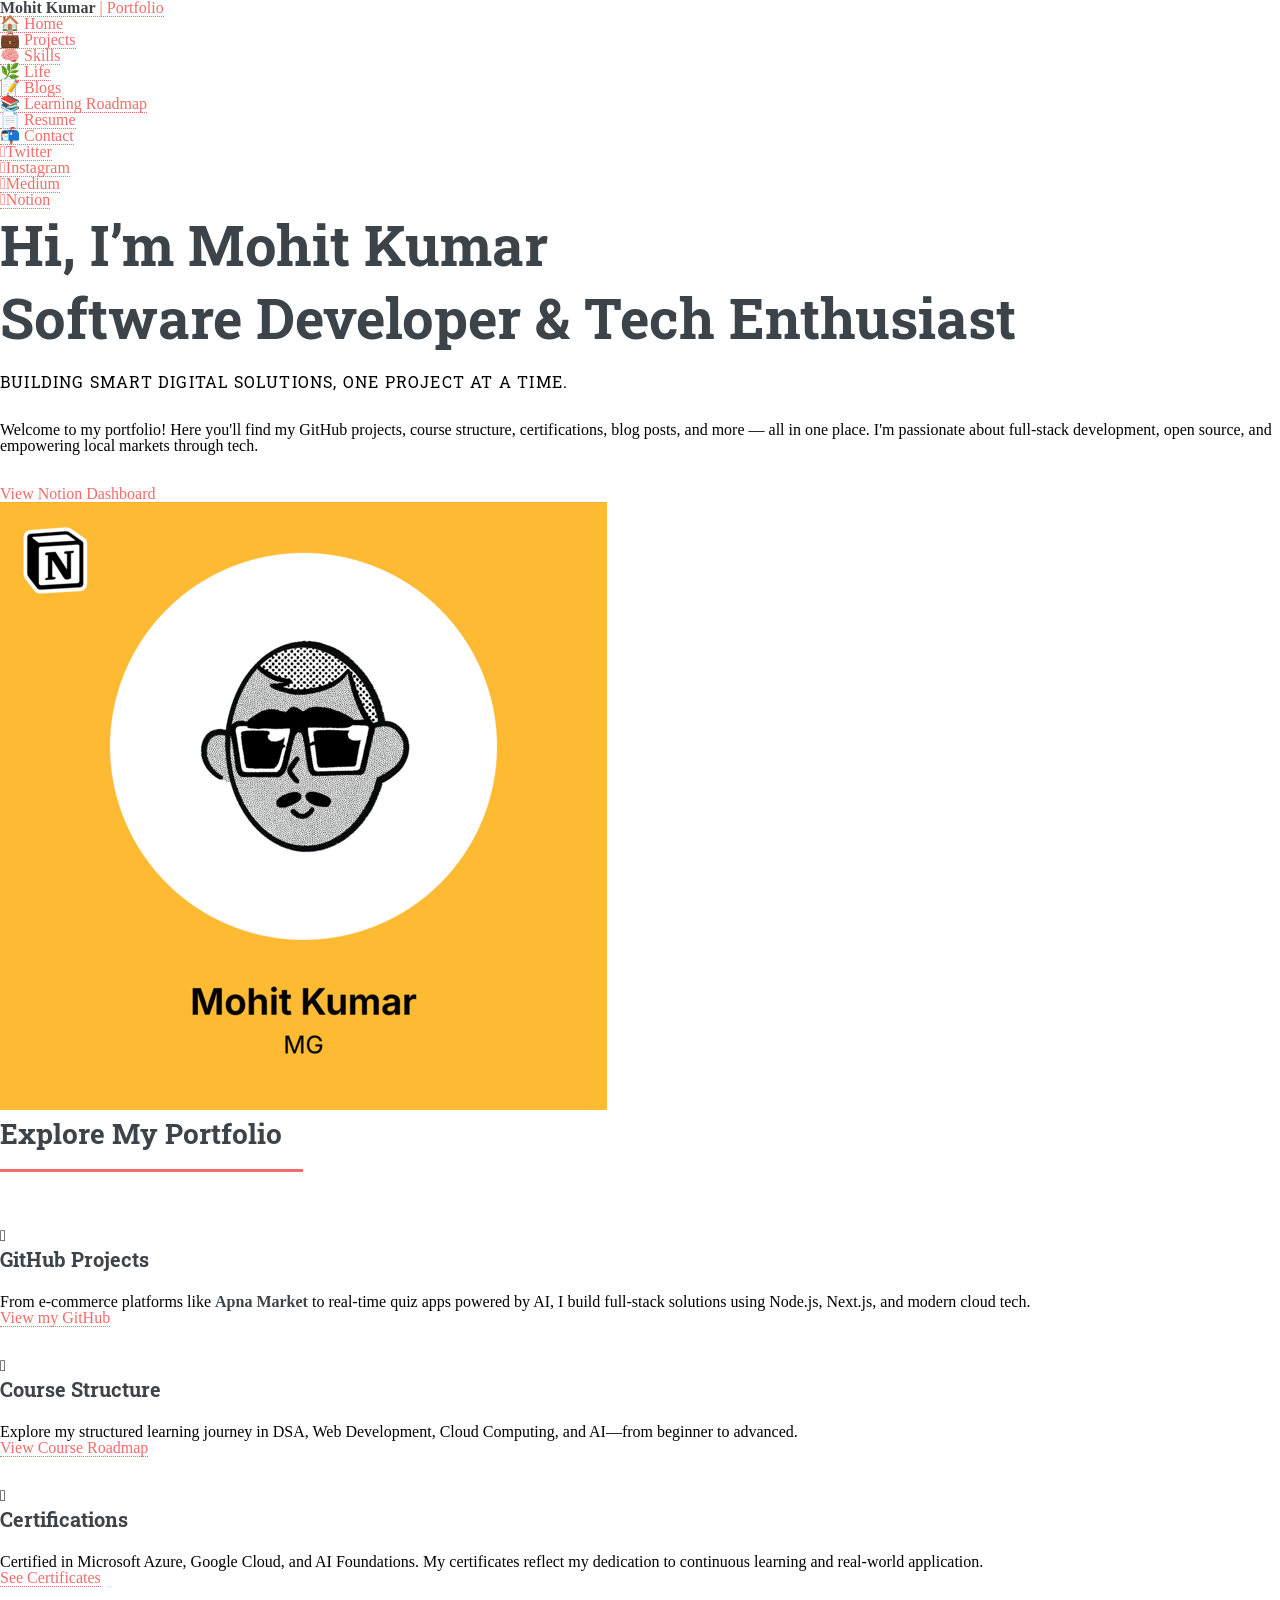
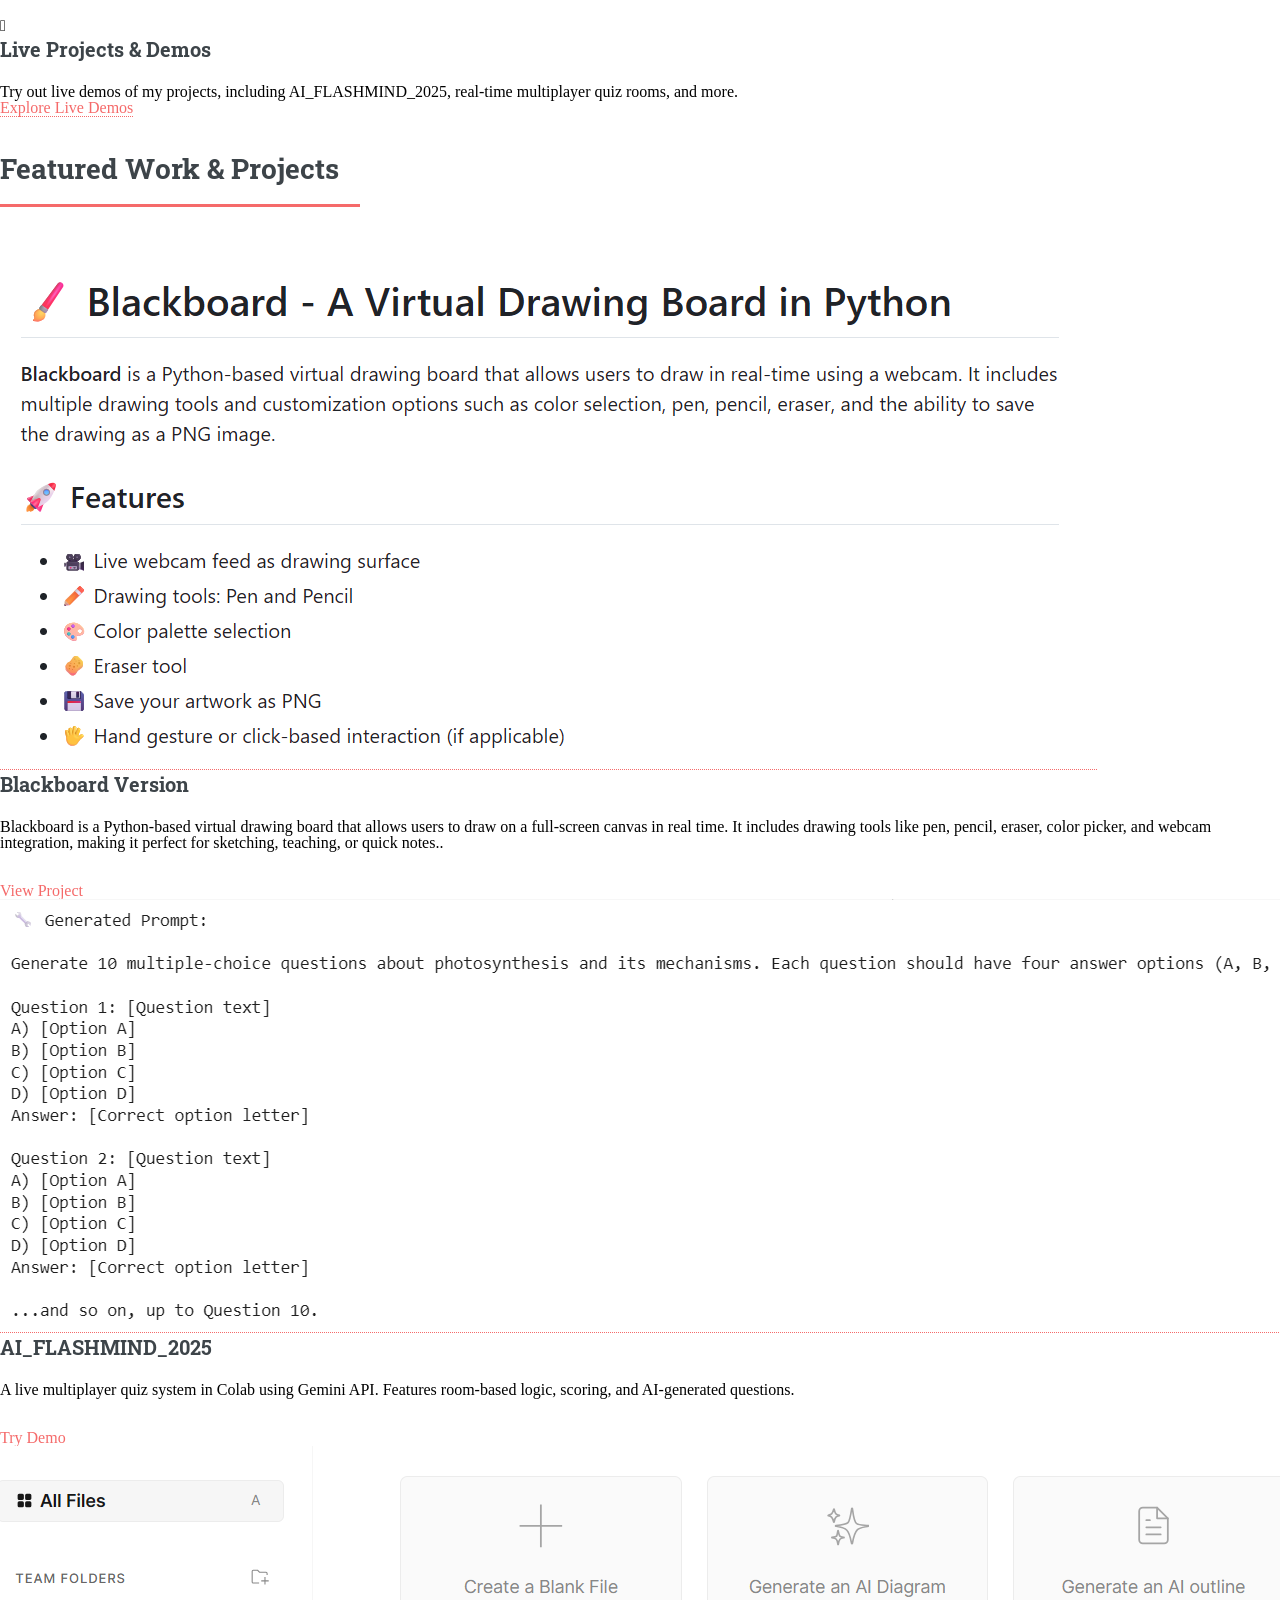
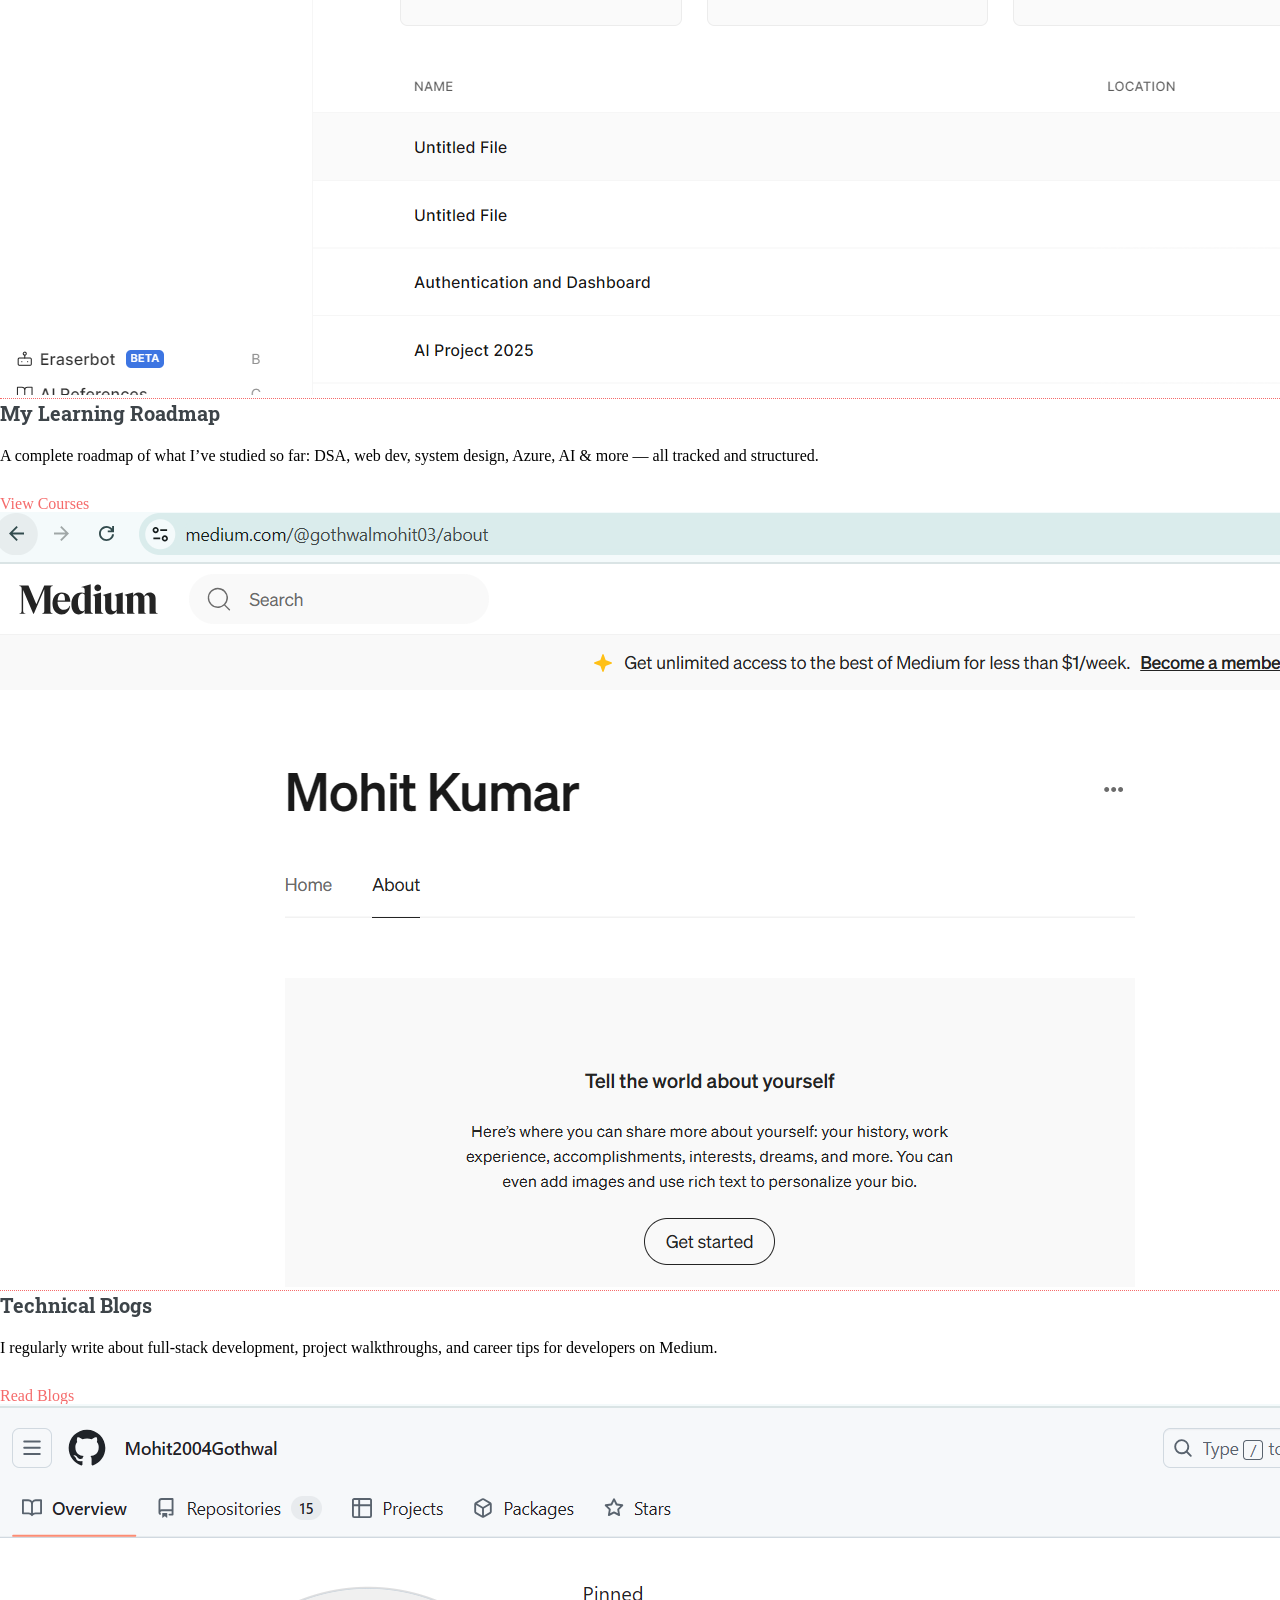
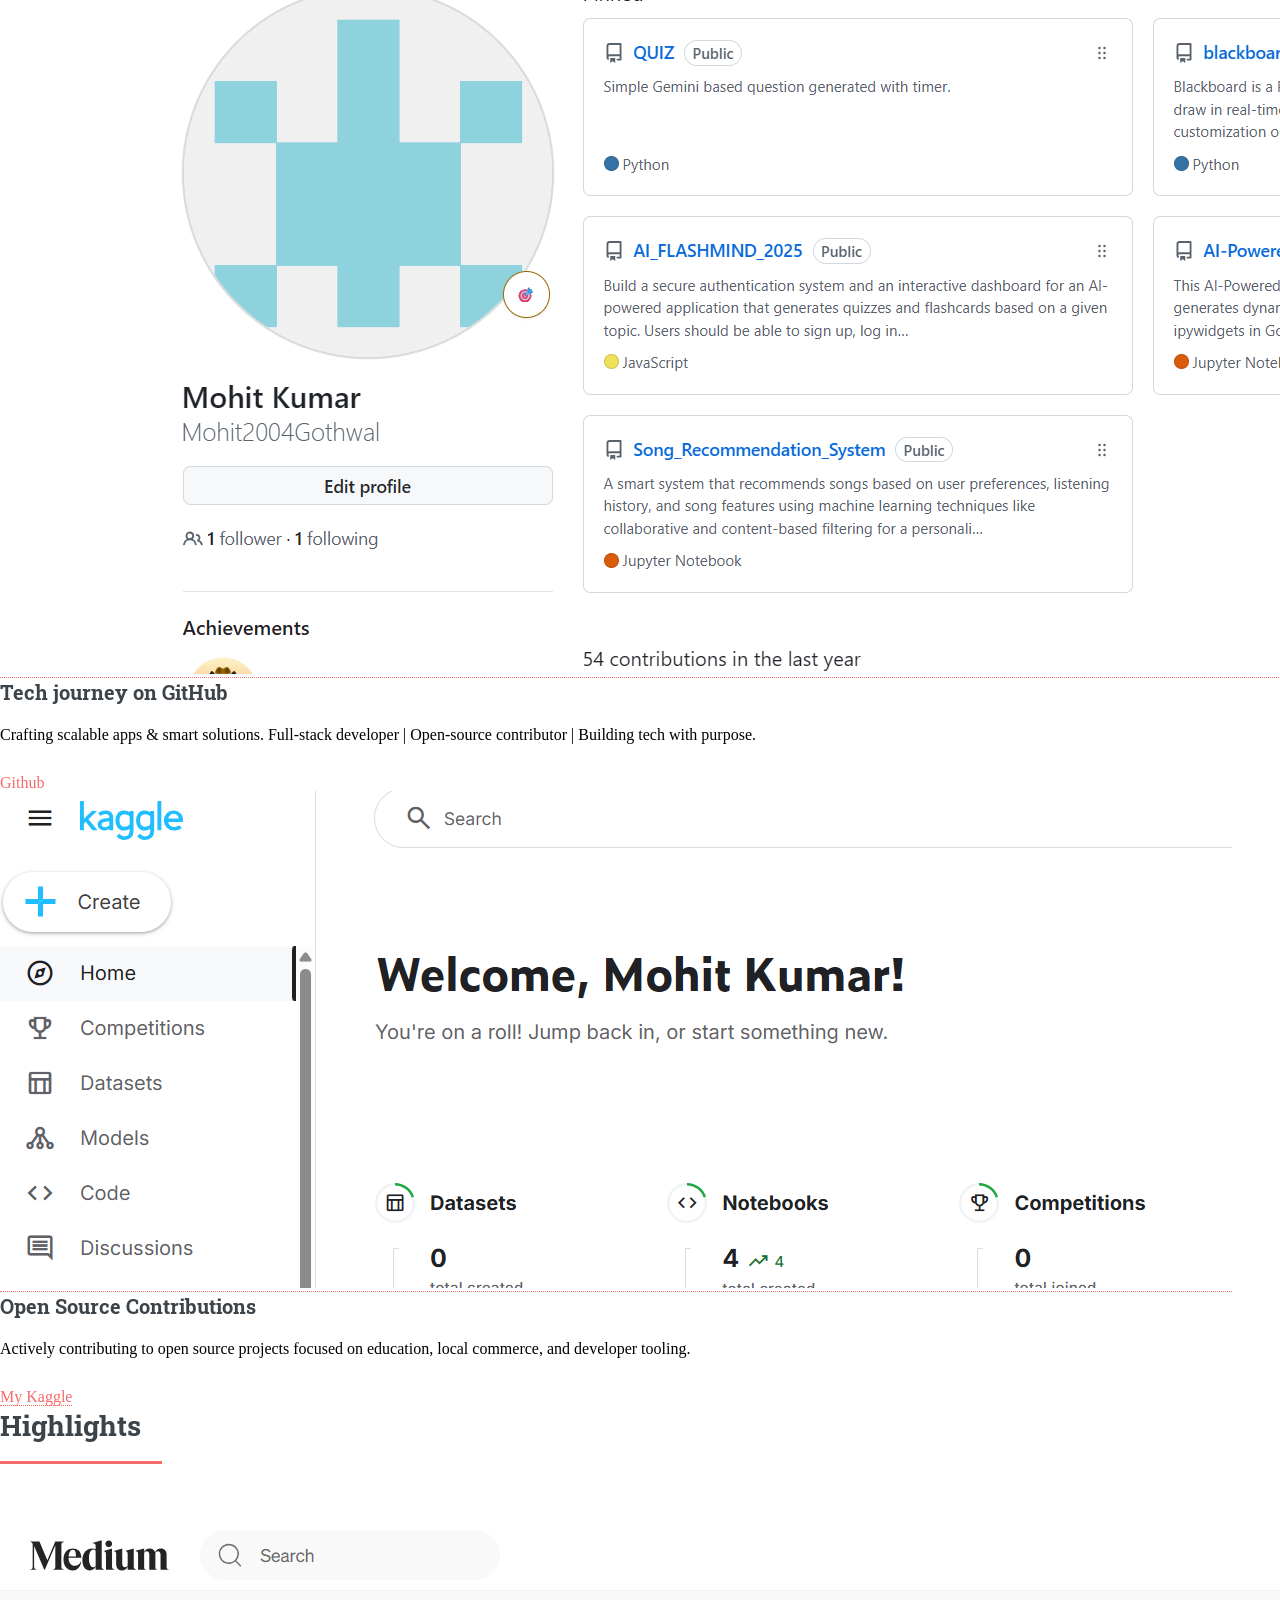
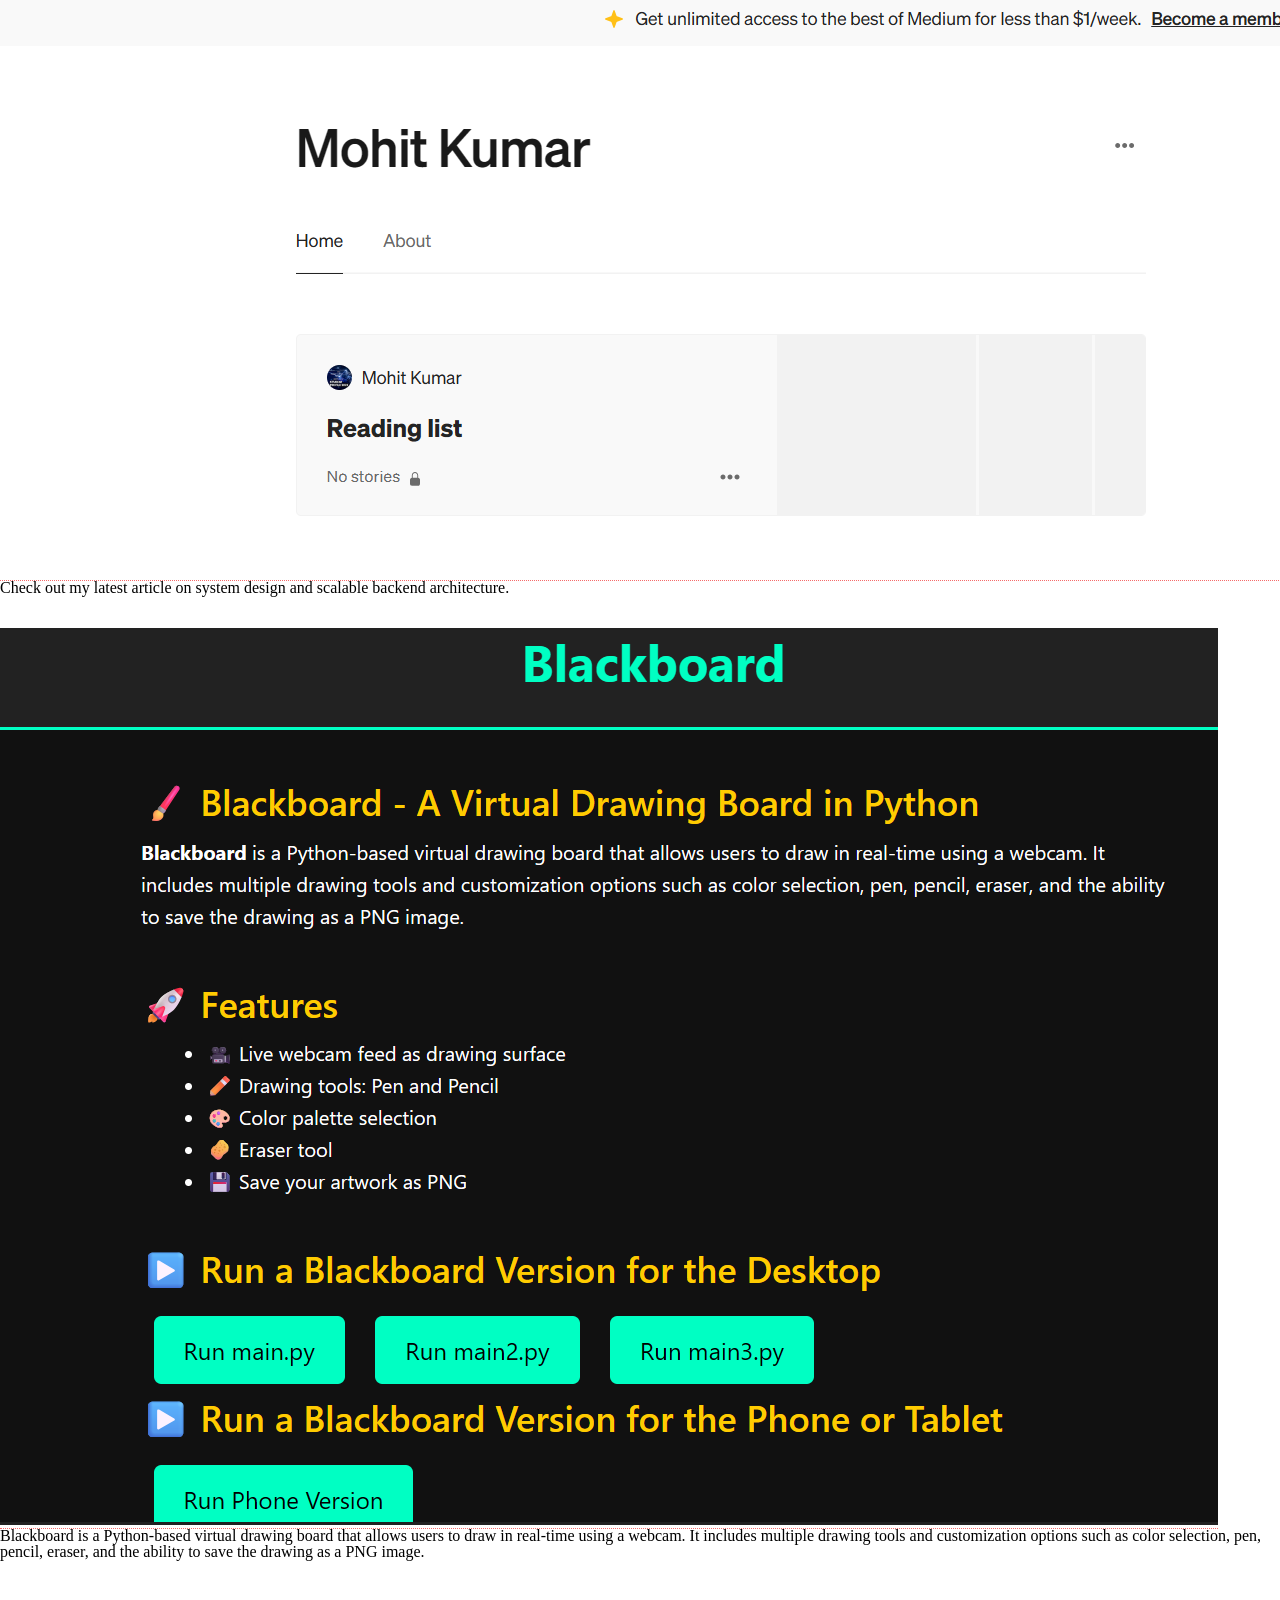
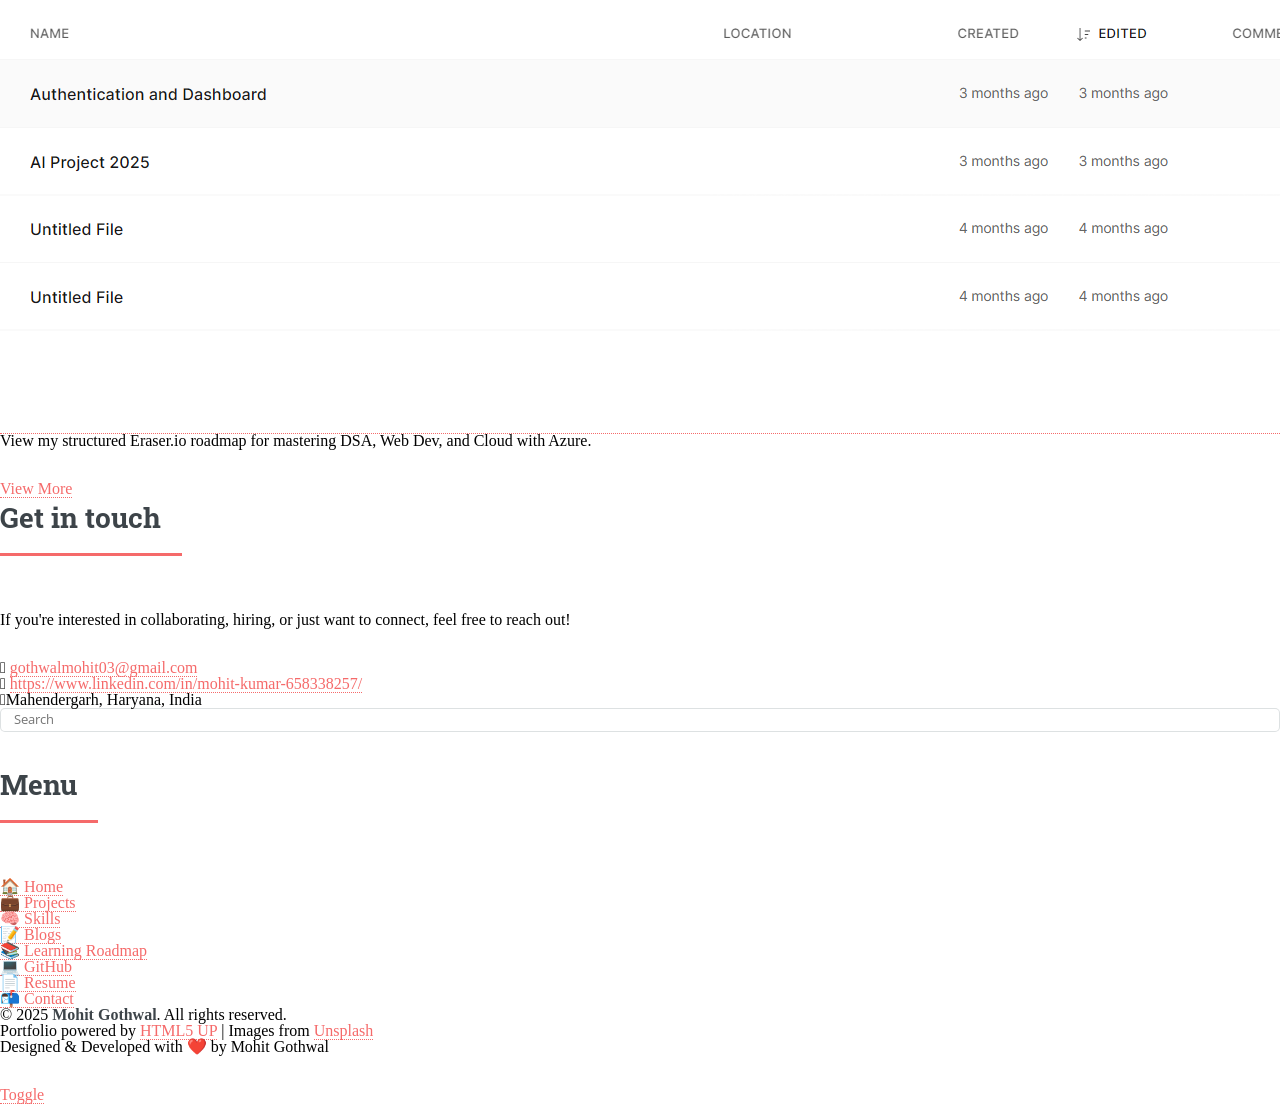
<file: index.html>
<!DOCTYPE HTML>
<html>

<head>
	<title>Mohit Portfolio</title>
	<meta charset="utf-8" />
<meta name="viewport" content="width=device-width, initial-scale=1" />
	<link rel="stylesheet" href="assets/css/main.css" />
</head>

<body class="is-preload">

	<!-- Wrapper -->
	<div id="wrapper">

		<!-- Main -->
		<div id="main">
			<div class="inner">

					<!-- Header (top navbar) -->
					<header id="header">
						<a href="index.html" class="logo"><strong>Mohit Kumar</strong> | Portfolio</a>
						<!-- Navbar moved below logo via CSS -->
						<nav class="top-nav" aria-label="Primary">
							<ul>

								<li><a href="index.html" class="active">🏠 Home</a></li>
								<li><a href="projects.html">💼 Projects</a></li>
								<li><a href="skills.html">🧠 Skills</a></li>
								<li><a href="life.html">🌿 Life</a></li>
								<li><a href="https://medium.com/@gothwalmohit03" target="_blank">📝 Blogs</a></li>
								<li><a href="https://app.eraser.io/workspace/sTW33rMAhxR1FUxP1bBv" target="_blank">📚 Learning Roadmap</a></li>
								<li><a href="https://drive.google.com/file/d/1uQPiCt5ysMvv6s08yMbSrd01zBVDsVL5/view?usp=sharing" target="_blank">📄 Resume</a></li>
								<li><a href="contact.html">📬 Contact</a></li>
							</ul>
						</nav>
						<ul class="icons">
							<li>

							</li>

						<li><a href="https://x.com/gothwalmohit03" class="icon brands fa-twitter"><span
									class="label">Twitter</span></a></li>
						<li><a href="https://www.instagram.com/mohit.gothwal.1253/"
								class="icon brands fa-instagram"><span class="label">Instagram</span></a></li>
						<li><a href="https://medium.com/@gothwalmohit03" class="icon brands fa-medium-m"><span
									class="label">Medium</span></a></li>
						<li><a href="https://www.notion.so/f62d2a422571433a95d5ee7ac7144c80"
								class="icon solid fa-link"><span class="label">Notion</span></a></li>
					</ul>
				</header>


				<!-- Banner -->
				<section id="banner">
					<div class="content">
						<header>
							<h1>Hi, I’m Mohit Kumar<br />
								Software Developer & Tech Enthusiast</h1>
							<p>Building smart digital solutions, one project at a time.</p>
						</header>
						<p>Welcome to my portfolio! Here you'll find my GitHub projects, course structure,
							certifications, blog posts, and more — all in one place. I'm passionate about full-stack
							development, open source, and empowering local markets through tech.</p>
						<ul class="actions">
							<li><a href="https://www.notion.so/f62d2a422571433a95d5ee7ac7144c80" class="button big"
									target="_blank">View Notion Dashboard</a></li>
						</ul>
					</div>
					<span class="image object">
						<img src="images/pic10.jpg" alt="" />
					</span>
				</section>


				<!-- Section -->
				<section>
					<header class="major">
						<h2>Explore My Portfolio</h2>
					</header>
					<div class="features">
						<article>
							<span class="icon fa-gem"></span>
							<div class="content">
								<h3>GitHub Projects</h3>
								<p>From e-commerce platforms like <strong>Apna Market</strong> to real-time quiz apps
									powered by AI, I build full-stack solutions using Node.js, Next.js, and modern cloud
									tech. <br><a href="https://github.com/Mohit2004Gothwal" target="_blank">View my
										GitHub</a></p>
							</div>
						</article>
						<article>
							<span class="icon solid fa-paper-plane"></span>
							<div class="content">
								<h3>Course Structure</h3>
								<p>Explore my structured learning journey in DSA, Web Development, Cloud Computing, and
									AI—from beginner to advanced. <br><a
										href="https://www.notion.so/your-notion-link-here" target="_blank">View Course
										Roadmap</a></p>
							</div>
						</article>
						<article>
							<span class="icon solid fa-rocket"></span>
							<div class="content">
								<h3>Certifications</h3>
								<p>Certified in Microsoft Azure, Google Cloud, and AI Foundations. My certificates
									reflect my dedication to continuous learning and real-world application. <br><a
										href="https://www.notion.so/your-notion-link-here#certifications"
										target="_blank">See Certificates</a></p>
							</div>
						</article>
						<article>
							<span class="icon solid fa-signal"></span>
							<div class="content">
								<h3>Live Projects & Demos</h3>
								<p>Try out live demos of my projects, including AI_FLASHMIND_2025, real-time multiplayer
									quiz rooms, and more. <br><a
										href="https://colab.research.google.com/drive/1N62BfpM5Opgw_iI82Y1ZwZCowXzKNbbK"
										target="_blank">Explore Live Demos</a></p>
							</div>
						</article>
					</div>
				</section>


				<!-- Section -->
				<section>
					<header class="major">
						<h2>Featured Work & Projects</h2>
					</header>
					<div class="posts">
						<article>
							<a href="https://github.com/Mohit2004Gothwal/blackboard-python" class="image"><img
									src="images/pic01.jpg" alt="Blackboard Python" /></a>
							<h3>Blackboard Version</h3>
							<p>Blackboard is a Python-based virtual drawing board that
								 allows users to draw on a full-screen canvas in real time.
								  It includes drawing tools like pen, pencil, eraser, color picker,
								   and webcam integration, making it perfect for sketching, teaching,
								    or quick notes..</p>
							<ul class="actions">
								<li><a href="https://github.com/Mohit2004Gothwal/blackboard-python" class="button"
										target="_blank">View Project</a></li>
							</ul>
						</article>
						<article>
							<a href="https://colab.research.google.com/drive/1N62BfpM5Opgw_iI82Y1ZwZCowXzKNbbK?usp=sharing" class="image"><img
									src="images/pic02.jpg" alt="AI Flashmind Quiz" /></a>
							<h3>AI_FLASHMIND_2025</h3>
							<p>A live multiplayer quiz system in Colab using Gemini API. Features room-based logic,
								scoring, and AI-generated questions.</p>
							<ul class="actions">
								<li><a href="https://colab.research.google.com/drive/1N62BfpM5Opgw_iI82Y1ZwZCowXzKNbbK?usp=sharing" class="button"
										target="_blank">Try Demo</a></li>
							</ul>
						</article>
						<article>
							<a href="https://www.notion.so/your-course-roadmap" class="image"><img
									src="images/pic03.jpg" alt="Course Roadmap" /></a>
							<h3>My Learning Roadmap</h3>
							<p>A complete roadmap of what I’ve studied so far: DSA, web dev, system design, Azure, AI &
								more — all tracked and structured.</p>
							<ul class="actions">
								<li><a href="https://www.notion.so/your-course-roadmap" class="button"
										target="_blank">View Courses</a></li>
							</ul>
						</article>
						<article>
							<a href="https://medium.com/@gothwalmohit03" class="image"><img src="images/pic04.jpg"
									alt="Medium Blog" /></a>
							<h3>Technical Blogs</h3>
							<p>I regularly write about full-stack development, project walkthroughs, and career tips for
								developers on Medium.</p>
							<ul class="actions">
								<li><a href="https://medium.com/@gothwalmohit03" class="button" target="_blank">Read
										Blogs</a></li>
							</ul>
						</article>
						<article>
							<a href="https://github.com/Mohit2004Gothwal" class="image"><img src="images/pic05.jpg"
									alt="Github" /></a>
							<h3>Tech journey on GitHub </h3>
							<p> Crafting scalable apps & smart solutions.
								Full-stack developer | Open-source contributor |
								Building tech with purpose.</p>
							<ul class="actions">
								<li><a href="https://github.com/Mohit2004Gothwal" class="button" target="_blank">Github
									</a></li>
							</ul>
						</article>
						<article>
							<a href="https://www.kaggle.com/mohitkumar9194" class="image"><img src="images/pic06.jpg"
									alt="Open Source" /></a>
							<h3>Open Source Contributions</h3>
							<p>Actively contributing to open source projects focused on education, local commerce, and
								developer tooling.</p>
							<ul class="actions">
								<li><a href="https://www.kaggle.com/mohitkumar9194" class="button" target="_blank">My
										Kaggle</a></li>
							</ul>
						</article>
					</div>
				</section>
				<!-- Section: Highlights -->
				<section>
					<header class="major">
						<h2>Highlights</h2>
					</header>
					<div class="mini-posts">
						<article>
							<a href="https://medium.com/@gothwalmohit03" class="image" target="_blank">
								<img src="images/pic07.jpg" alt="Blog Post" />
							</a>
							<p>Check out my latest article on system design and scalable backend architecture.
							</p>
						</article>
						<article>
							<a href="https://github.com/Mohit2004Gothwal/blackboard-python" class="image"
								target="_blank">
								<img src="images/pic08.jpg" alt="Blackboard python Project" />
							</a>
							<p>Blackboard is a Python-based virtual drawing board
								that allows users to draw in real-time using a webcam.
								It includes multiple drawing tools and customization options
								such as color selection, pen, pencil, eraser, and the ability
								to save the drawing as a PNG image.</p>
						</article>
						<article>
							<a href="https://app.eraser.io/workspace/sTW33rMAhxR1FUxP1bBv" class="image"
								target="_blank">
								<img src="images/pic09.jpg" alt="Course Roadmap" />
							</a>
							<p>View my structured Eraser.io roadmap for mastering DSA, Web Dev, and Cloud with
								Azure.</p>
						</article>
					</div>
					<ul class="actions">
						<li><a href="https://github.com/Mohit2004Gothwal" class="button" target="_blank">View
								More</a></li>
					</ul>
				</section>


				<!-- Section: Contact -->
				<section id="contact">
					<header class="major">
						<h2>Get in touch</h2>
					</header>
					<p>If you're interested in collaborating, hiring, or just want to connect, feel free to
						reach out!</p>
					<ul class="contact">
						<li class="icon solid fa-envelope">
							<a href="mailto:gothwalmohit03@gmail.com">gothwalmohit03@gmail.com</a>
						</li>
						<li class="icon brands fa-linkedin">
							<a href="https://www.linkedin.com/in/mohit-kumar-658338257/"
								target="_blank">https://www.linkedin.com/in/mohit-kumar-658338257/</a>
						</li>
						<li class="icon solid fa-map-marker-alt">Mahendergarh, Haryana, India</li>
					</ul>
				</section>






			</div>
		</div>

		<!-- Sidebar -->
		<div id="sidebar">
			<div class="inner">

				<!-- Search -->
				<section id="search" class="alt">
					<form method="post" action="#">
						<input type="text" name="query" id="query" placeholder="Search" />
					</form>
				</section>

				<!-- Menu -->
				<nav id="menu">
					<header class="major">
						<h2>Menu</h2>
					</header>
					<ul>
						<li><a href="index.html">🏠 Home</a></li>
						<li><a href="#projects">💼 Projects</a></li>
						<li><a href="#skills">🧠 Skills</a></li>
						<li><a href="https://medium.com/@gothwalmohit03" target="_blank">📝 Blogs</a></li>
						<li><a href="https://app.eraser.io/workspace/sTW33rMAhxR1FUxP1bBv" target="_blank">📚 Learning
								Roadmap</a></li>
						<li><a href="https://github.com/Mohit2004Gothwal/" target="_blank">💻 GitHub</a></li>
						<li><a href="https://drive.google.com/file/d/1uQPiCt5ysMvv6s08yMbSrd01zBVDsVL5/view?usp=sharing"
								target="_blank">📄 Resume</a></li>
						<li><a href="#contact">📬 Contact</a></li>
					</ul>
				</nav>

				<!-- Footer -->
				<footer id="footer">
					<p class="copyright">
						&copy; 2025 <strong>Mohit Gothwal</strong>. All rights reserved. <br />
						Portfolio powered by <a href="https://html5up.net" target="_blank">HTML5 UP</a> | Images
						from <a href="https://unsplash.com" target="_blank">Unsplash</a> <br />
						Designed & Developed with ❤️ by Mohit Gothwal
					</p>
				</footer>

			</div>

			<!-- Scripts -->
			<script src="assets/js/jquery.min.js"></script>
			<script src="assets/js/browser.min.js"></script>
			<script src="assets/js/breakpoints.min.js"></script>
			<script src="assets/js/util.js"></script>
			<script src="assets/js/main.js"></script>

			<!-- Theme toggle -->
			<script>
				(function () {

					var btn = document.getElementById('theme-toggle');
					if (!btn) return;
					var STORAGE_KEY = 'theme';
function setTheme(theme) {
							document.body.classList.remove('theme-dark', 'theme-light');
							document.body.classList.add(theme === 'dark' ? 'theme-dark' : 'theme-light');
							var isDark = theme === 'dark';
							btn.classList.toggle('fa-moon', !isDark);
							btn.classList.toggle('fa-sun', isDark);
							btn.setAttribute('aria-pressed', isDark ? 'true' : 'false');
						}
var saved = localStorage.getItem(STORAGE_KEY);
						if (saved === 'dark' || saved === 'light') setTheme(saved);
						else setTheme('light');
					btn.addEventListener('click', function (e) {
						e.preventDefault();
						var isDark = document.body.classList.contains('theme-dark');
var next = isDark ? 'light' : 'dark';
						localStorage.setItem(STORAGE_KEY, next);
						setTheme(next);
						return false;
					});
				})();
			</script>

</body>

</html>
</file>
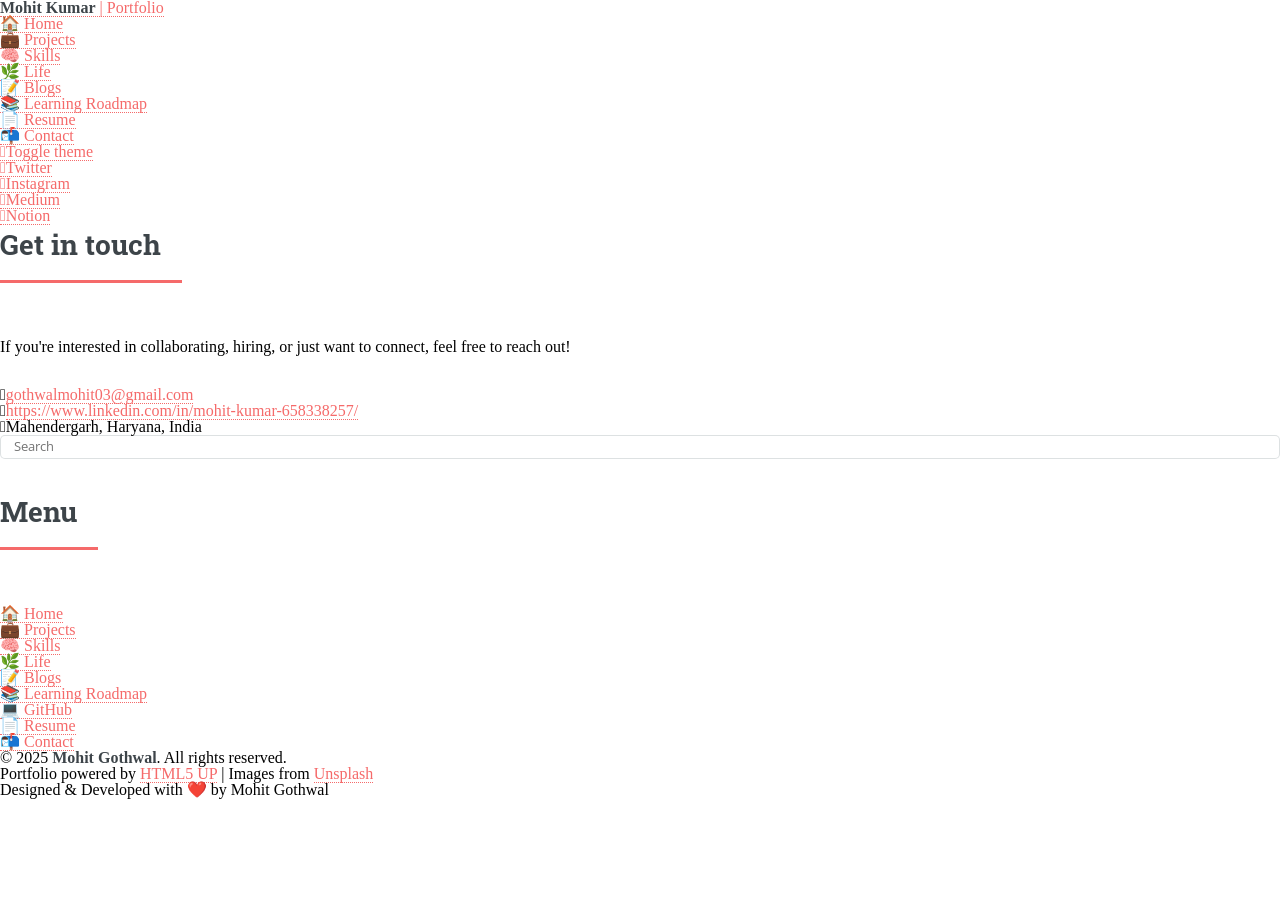
<file: contact.html>
<!DOCTYPE HTML>
<html>

<head>
	<title>Mohit Portfolio - Contact</title>
	<meta charset="utf-8" />
	<meta name="viewport" content="width=device-width, initial-scale=1, user-scalable=no" />
	<link rel="stylesheet" href="assets/css/main.css" />
</head>

<body class="is-preload">

	<div id="wrapper">

		<div id="main">
			<div class="inner">

				<header id="header">
					<a href="index.html" class="logo"><strong>Mohit Kumar</strong> | Portfolio</a>
					<nav class="top-nav" aria-label="Primary">
						<ul>
							<li><a href="index.html">🏠 Home</a></li>
							<li><a href="projects.html">💼 Projects</a></li>
							<li><a href="skills.html">🧠 Skills</a></li>
							<li><a href="life.html">🌿 Life</a></li>
							<li><a href="https://medium.com/@gothwalmohit03" target="_blank">📝 Blogs</a></li>
							<li><a href="https://app.eraser.io/workspace/sTW33rMAhxR1FUxP1bBv" target="_blank">📚 Learning Roadmap</a></li>
							<li><a href="https://drive.google.com/file/d/1uQPiCt5ysMvv6s08yMbSrd01zBVDsVL5/view?usp=sharing" target="_blank">📄 Resume</a></li>
							<li><a href="contact.html" class="active">📬 Contact</a></li>
						</ul>
					</nav>

					<ul class="icons">
						<li>
							<a href="#" class="icon solid fa-moon" id="theme-toggle" aria-label="Toggle theme"><span class="label">Toggle theme</span></a>
						</li>
						<li><a href="https://x.com/gothwalmohit03" class="icon brands fa-twitter"><span class="label">Twitter</span></a></li>
						<li><a href="https://www.instagram.com/mohit.gothwal.1253/" class="icon brands fa-instagram"><span class="label">Instagram</span></a></li>
						<li><a href="https://medium.com/@gothwalmohit03" class="icon brands fa-medium-m"><span class="label">Medium</span></a></li>
						<li><a href="https://www.notion.so/f62d2a422571433a95d5ee7ac7144c80" class="icon solid fa-link"><span class="label">Notion</span></a></li>
					</ul>
				</header>

				<section id="contact">
					<header class="major">
						<h2>Get in touch</h2>
					</header>
					<p>If you're interested in collaborating, hiring, or just want to connect, feel free to reach out!</p>
					<ul class="contact">
						<li class="icon solid fa-envelope"><a href="mailto:gothwalmohit03@gmail.com">gothwalmohit03@gmail.com</a></li>
						<li class="icon brands fa-linkedin"><a href="https://www.linkedin.com/in/mohit-kumar-658338257/" target="_blank">https://www.linkedin.com/in/mohit-kumar-658338257/</a></li>
						<li class="icon solid fa-map-marker-alt">Mahendergarh, Haryana, India</li>
					</ul>
				</section>

				<script src="assets/js/jquery.min.js"></script>
				<script src="assets/js/browser.min.js"></script>
				<script src="assets/js/breakpoints.min.js"></script>
				<script src="assets/js/util.js"></script>
				<script src="assets/js/main.js"></script>

				<script>
					(function () {
						var btn = document.getElementById('theme-toggle');
						if (!btn) return;
						var STORAGE_KEY = 'theme';
						function setTheme(theme) {
							document.body.classList.remove('theme-dark', 'theme-light');
							document.body.classList.add(theme === 'dark' ? 'theme-dark' : 'theme-light');
							btn.classList.toggle('fa-moon', theme !== 'dark');
							btn.classList.toggle('fa-sun', theme === 'dark');
						}
						var saved = localStorage.getItem(STORAGE_KEY);
						if (saved === 'dark' || saved === 'light') setTheme(saved);
						else {
							var prefersDark = window.matchMedia && window.matchMedia('(prefers-color-scheme: dark)').matches;
							setTheme(prefersDark ? 'dark' : 'light');
						}
						btn.addEventListener('click', function (e) {
							e.preventDefault();
							var isDark = document.body.classList.contains('theme-dark');
							var next = isDark ? 'light' : 'dark';
							localStorage.setItem(STORAGE_KEY, next);
							setTheme(next);
						});
					})();
				</script>
			</div>
		</div>

		<div id="sidebar">
			<div class="inner">
				<section id="search" class="alt">
					<form method="post" action="#">
						<input type="text" name="query" id="query" placeholder="Search" />
					</form>
				</section>

				<nav id="menu">
					<header class="major">
						<h2>Menu</h2>
					</header>
					<ul>
						<li><a href="index.html">🏠 Home</a></li>
						<li><a href="projects.html">💼 Projects</a></li>
						<li><a href="skills.html">🧠 Skills</a></li>
						<li><a href="life.html">🌿 Life</a></li>
						<li><a href="https://medium.com/@gothwalmohit03" target="_blank">📝 Blogs</a></li>
						<li><a href="https://app.eraser.io/workspace/sTW33rMAhxR1FUxP1bBv" target="_blank">📚 Learning Roadmap</a></li>
						<li><a href="https://github.com/Mohit2004Gothwal/" target="_blank">💻 GitHub</a></li>
						<li><a href="https://drive.google.com/file/d/1uQPiCt5ysMvv6s08yMbSrd01zBVDsVL5/view?usp=sharing" target="_blank">📄 Resume</a></li>
						<li><a href="contact.html">📬 Contact</a></li>
					</ul>
				</nav>

				<footer id="footer">
					<p class="copyright">&copy; 2025 <strong>Mohit Gothwal</strong>. All rights reserved. <br />
						Portfolio powered by <a href="https://html5up.net" target="_blank">HTML5 UP</a> | Images
						from <a href="https://unsplash.com" target="_blank">Unsplash</a> <br />
						Designed & Developed with ❤️ by Mohit Gothwal</p>
				</footer>
			</div>
		</div>

	</div>
</body>

</html>
</file>
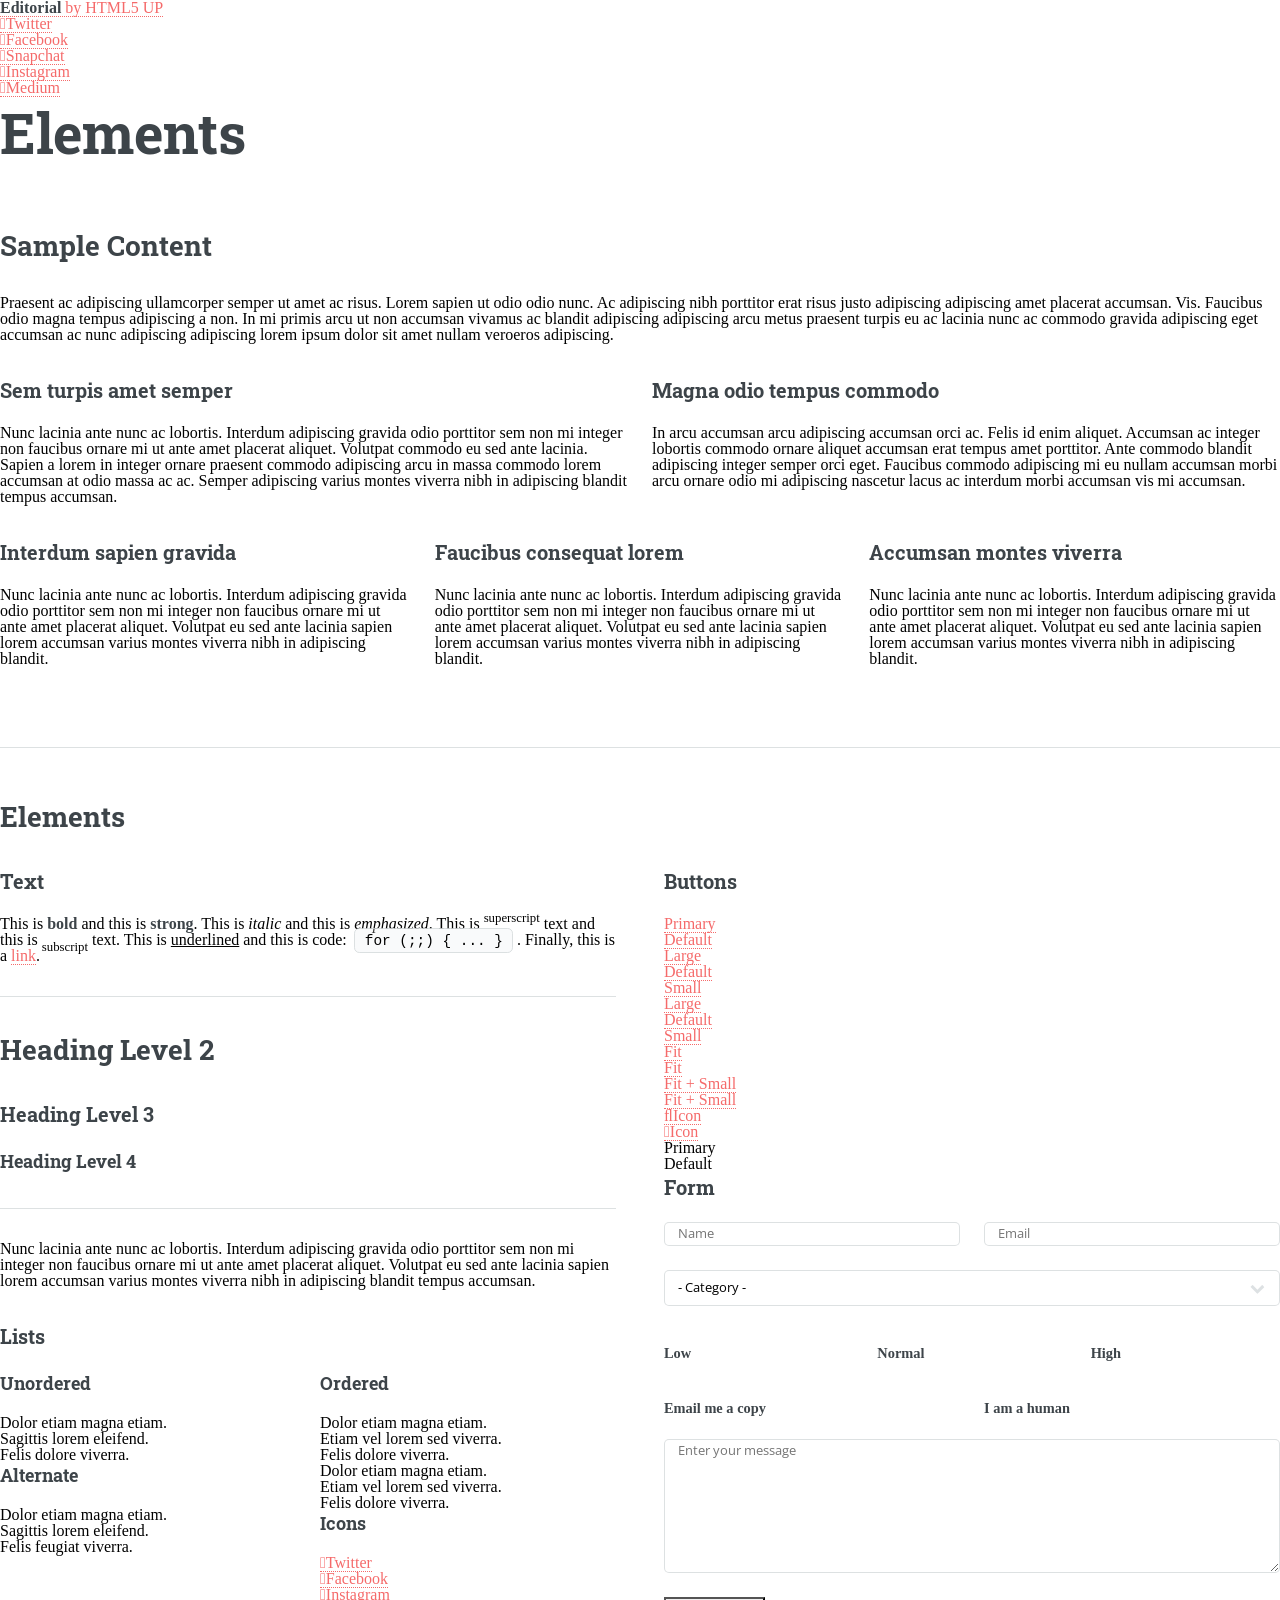
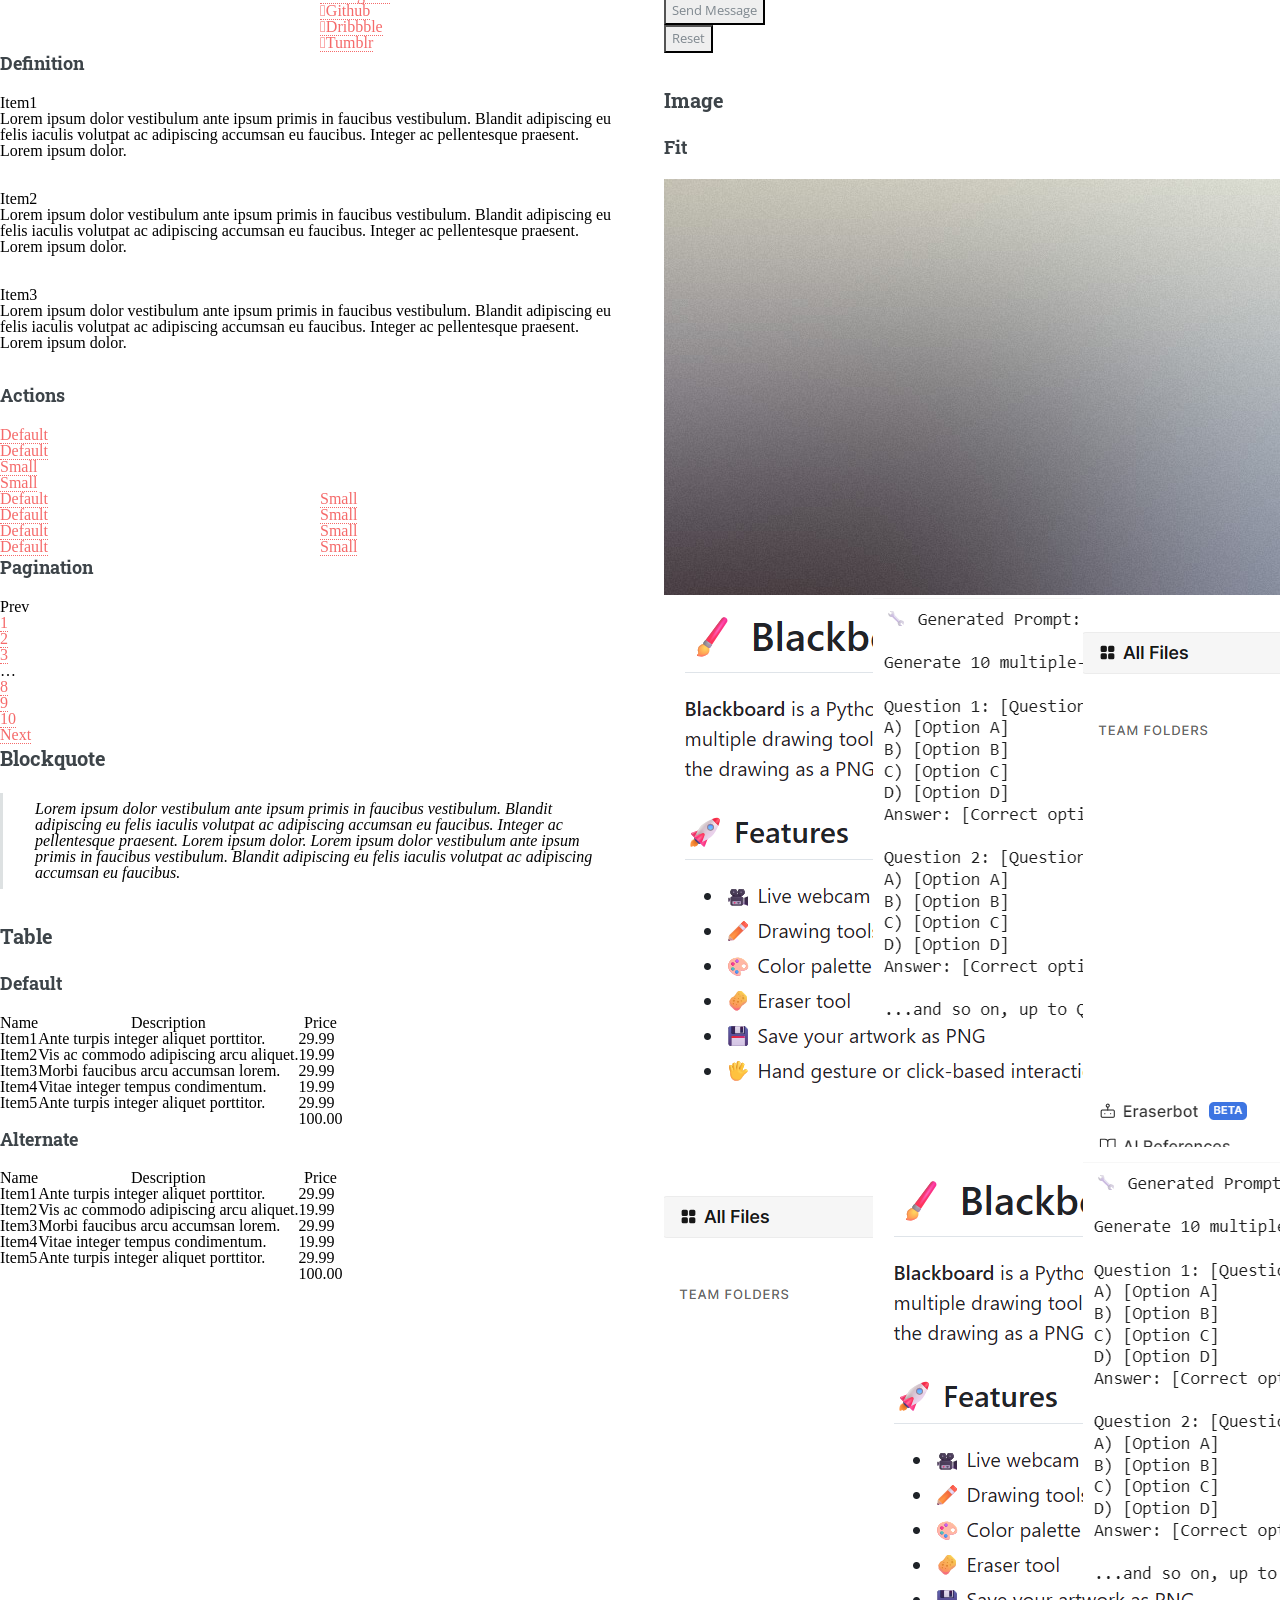
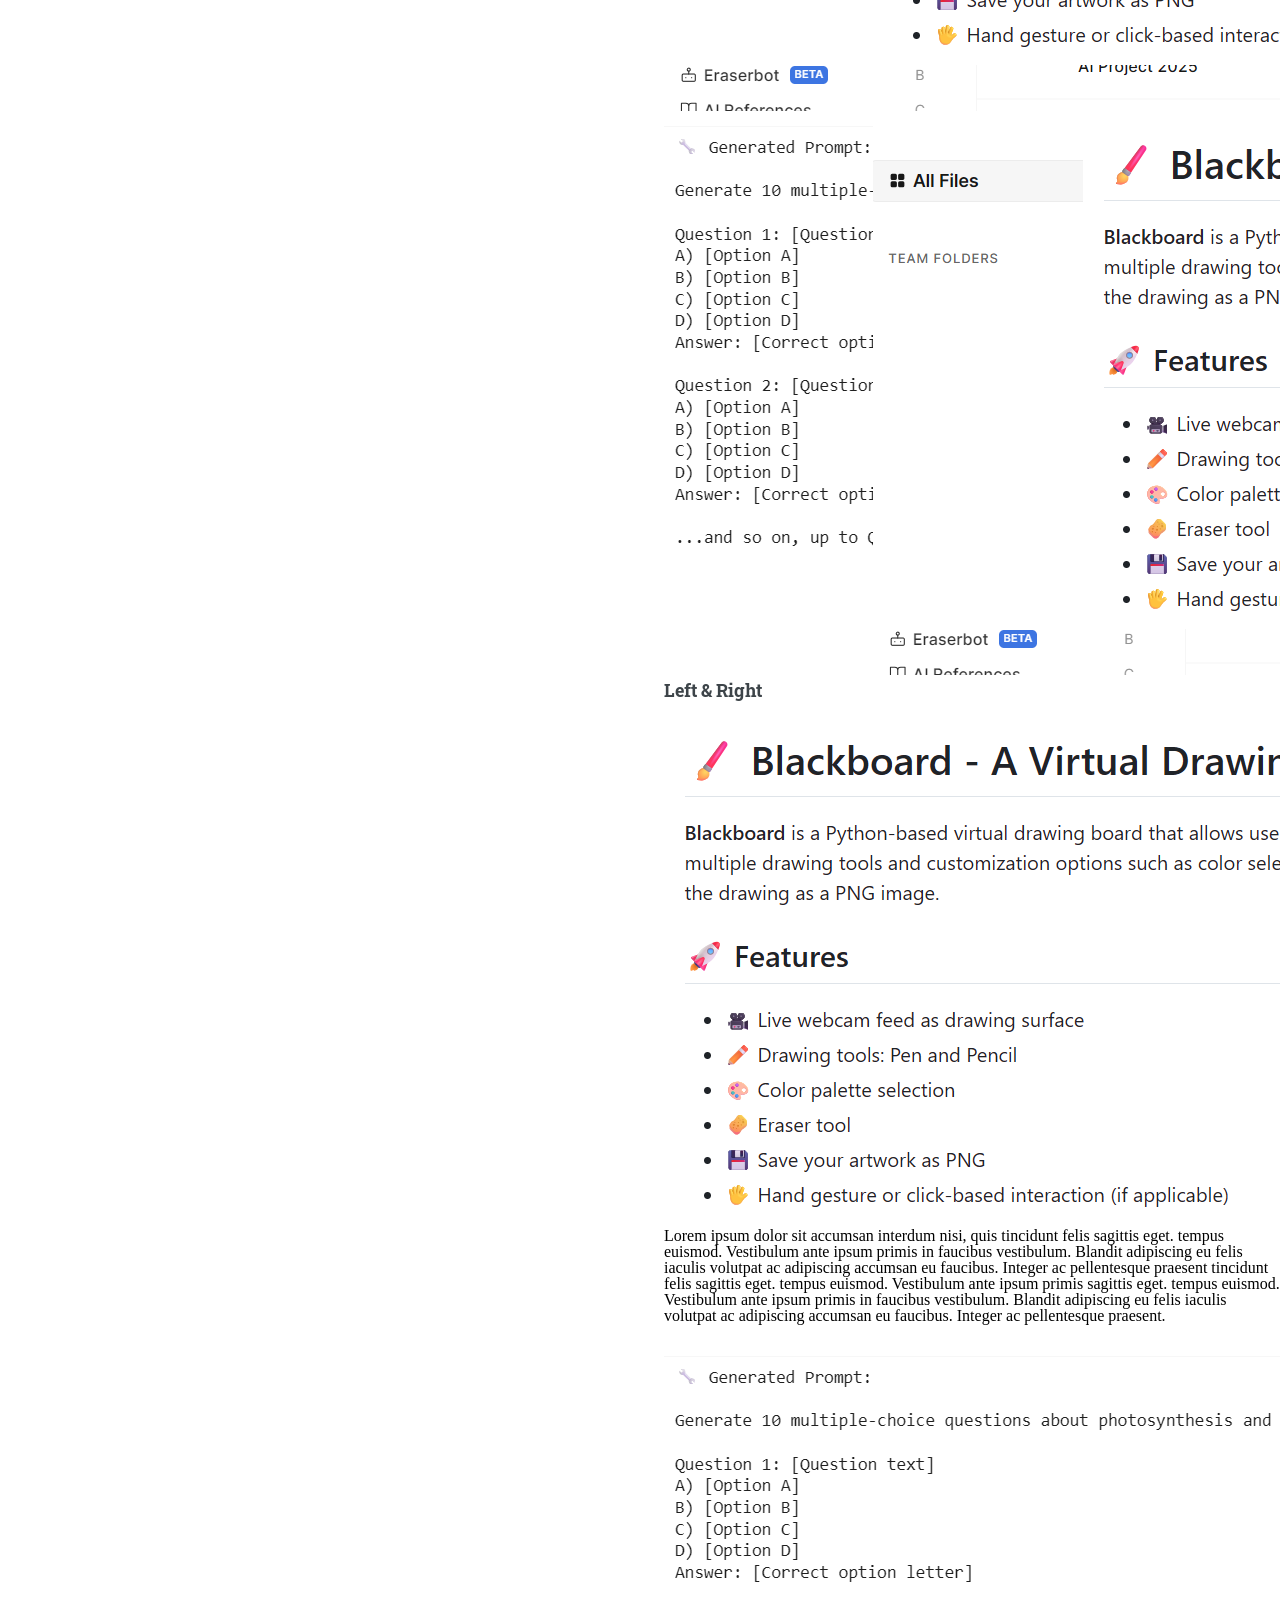
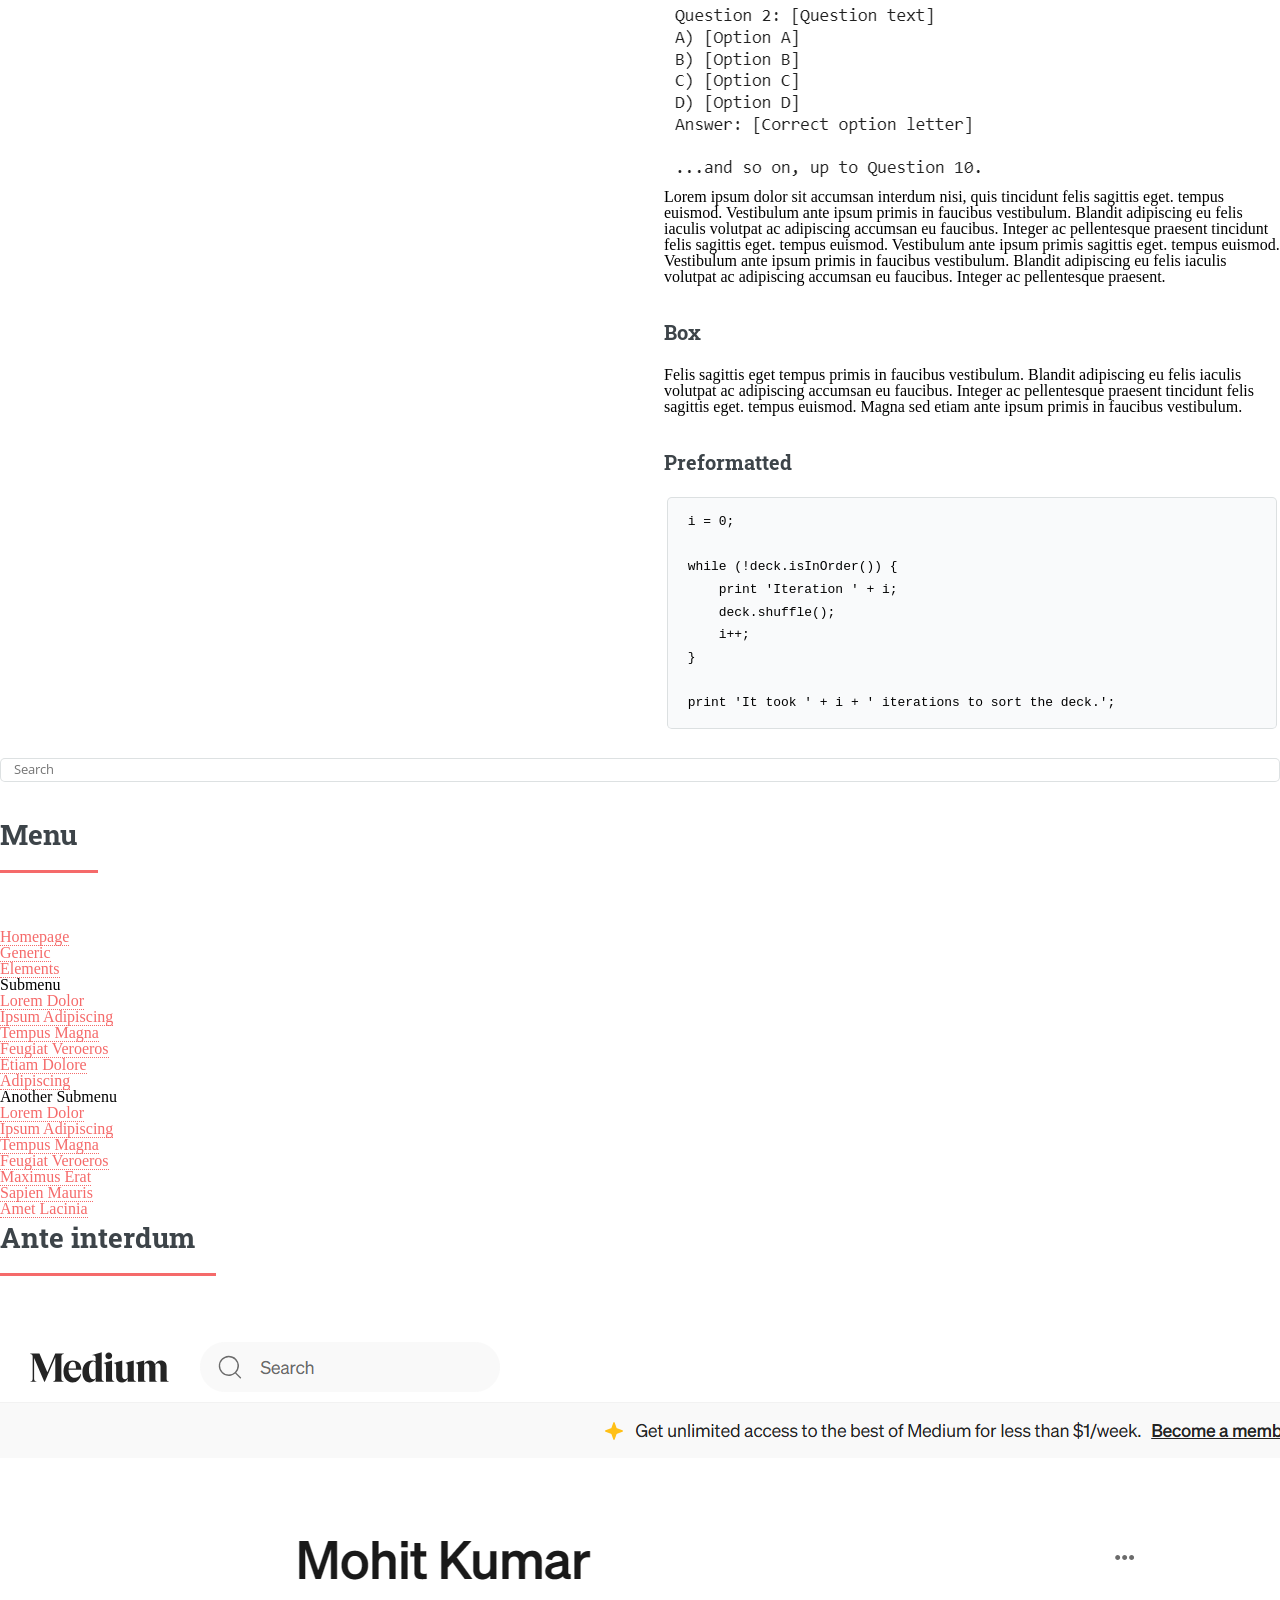
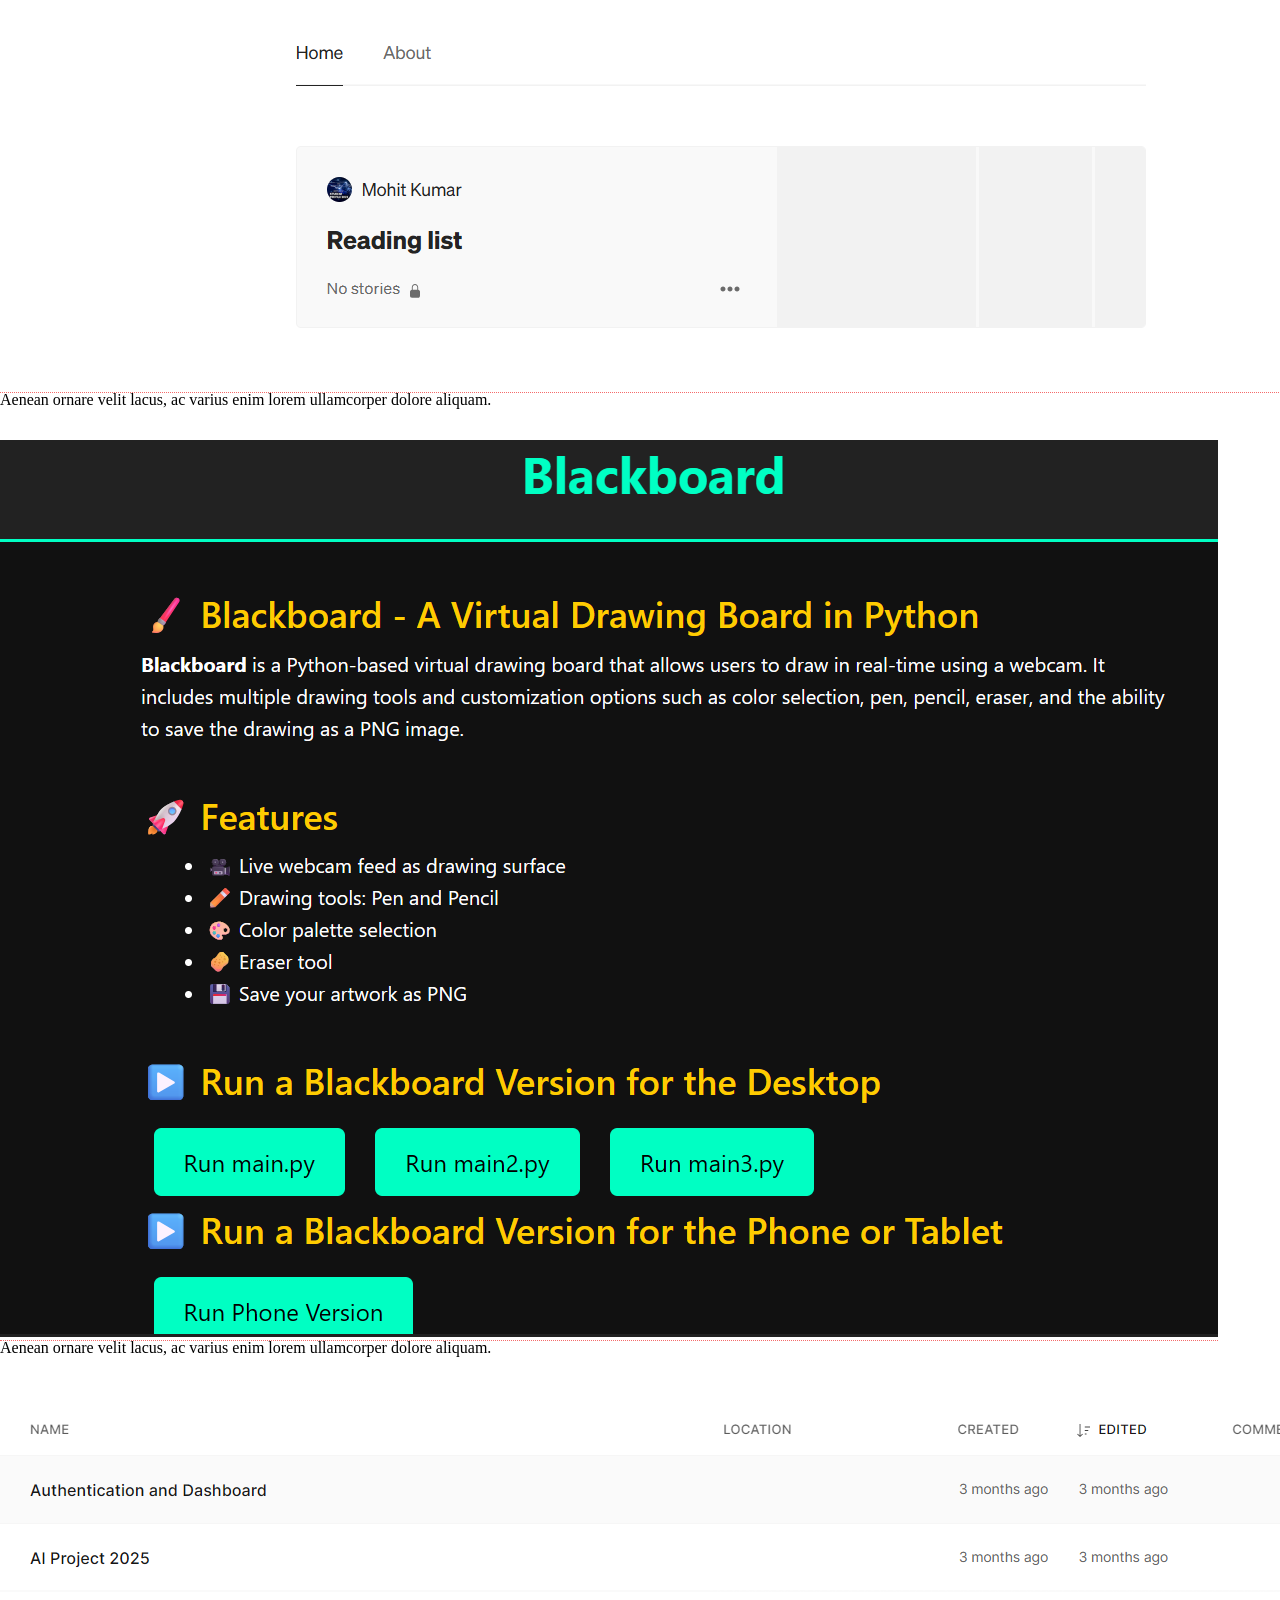
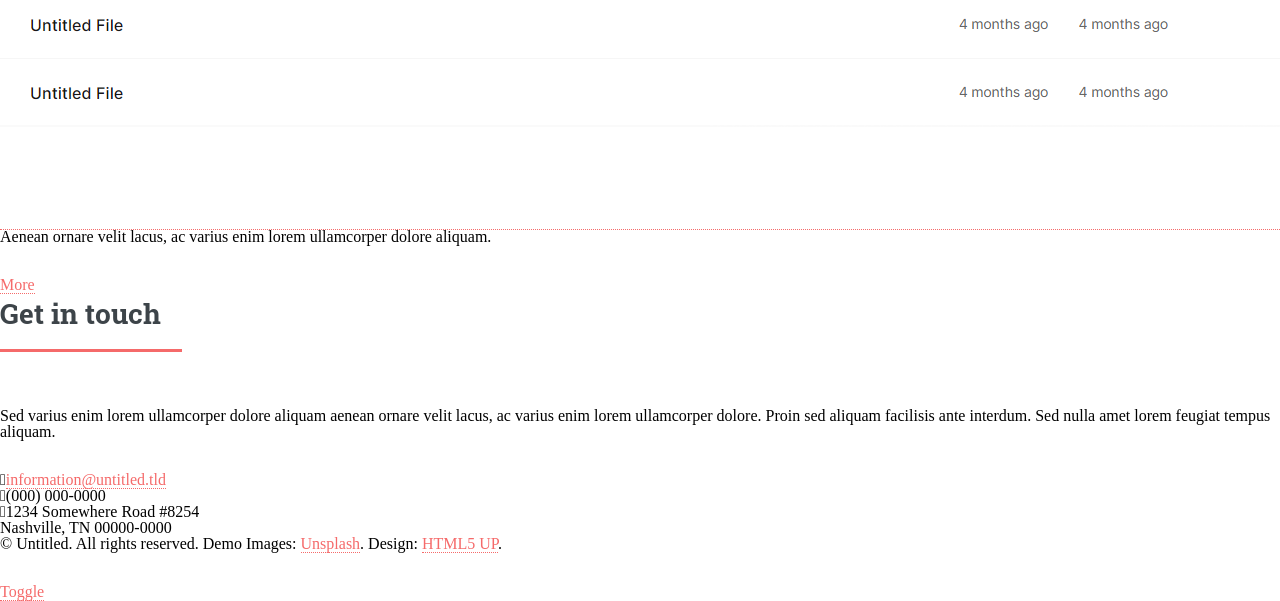
<file: elements.html>
<!DOCTYPE HTML>
<!--
	Editorial by HTML5 UP
	html5up.net | @ajlkn
	Free for personal and commercial use under the CCA 3.0 license (html5up.net/license)
-->
<html>
	<head>
		<title>Elements - Editorial by HTML5 UP</title>
		<meta charset="utf-8" />
		<meta name="viewport" content="width=device-width, initial-scale=1, user-scalable=no" />
		<link rel="stylesheet" href="assets/css/main.css" />
	</head>
	<body class="is-preload">

		<!-- Wrapper -->
			<div id="wrapper">

				<!-- Main -->
					<div id="main">
						<div class="inner">

							<!-- Header -->
								<header id="header">
									<a href="index.html" class="logo"><strong>Editorial</strong> by HTML5 UP</a>
									<ul class="icons">
										<li><a href="#" class="icon brands fa-twitter"><span class="label">Twitter</span></a></li>
										<li><a href="#" class="icon brands fa-facebook-f"><span class="label">Facebook</span></a></li>
										<li><a href="#" class="icon brands fa-snapchat-ghost"><span class="label">Snapchat</span></a></li>
										<li><a href="#" class="icon brands fa-instagram"><span class="label">Instagram</span></a></li>
										<li><a href="#" class="icon brands fa-medium-m"><span class="label">Medium</span></a></li>
									</ul>
								</header>

							<!-- Content -->
								<section>
									<header class="main">
										<h1>Elements</h1>
									</header>

									<!-- Content -->
										<h2 id="content">Sample Content</h2>
										<p>Praesent ac adipiscing ullamcorper semper ut amet ac risus. Lorem sapien ut odio odio nunc. Ac adipiscing nibh porttitor erat risus justo adipiscing adipiscing amet placerat accumsan. Vis. Faucibus odio magna tempus adipiscing a non. In mi primis arcu ut non accumsan vivamus ac blandit adipiscing adipiscing arcu metus praesent turpis eu ac lacinia nunc ac commodo gravida adipiscing eget accumsan ac nunc adipiscing adipiscing lorem ipsum dolor sit amet nullam veroeros adipiscing.</p>
										<div class="row">
											<div class="col-6 col-12-small">
												<h3>Sem turpis amet semper</h3>
												<p>Nunc lacinia ante nunc ac lobortis. Interdum adipiscing gravida odio porttitor sem non mi integer non faucibus ornare mi ut ante amet placerat aliquet. Volutpat commodo eu sed ante lacinia. Sapien a lorem in integer ornare praesent commodo adipiscing arcu in massa commodo lorem accumsan at odio massa ac ac. Semper adipiscing varius montes viverra nibh in adipiscing blandit tempus accumsan.</p>
											</div>
											<div class="col-6 col-12-small">
												<h3>Magna odio tempus commodo</h3>
												<p>In arcu accumsan arcu adipiscing accumsan orci ac. Felis id enim aliquet. Accumsan ac integer lobortis commodo ornare aliquet accumsan erat tempus amet porttitor. Ante commodo blandit adipiscing integer semper orci eget. Faucibus commodo adipiscing mi eu nullam accumsan morbi arcu ornare odio mi adipiscing nascetur lacus ac interdum morbi accumsan vis mi accumsan.</p>
											</div>
											<!-- Break -->
											<div class="col-4 col-12-medium">
												<h3>Interdum sapien gravida</h3>
												<p>Nunc lacinia ante nunc ac lobortis. Interdum adipiscing gravida odio porttitor sem non mi integer non faucibus ornare mi ut ante amet placerat aliquet. Volutpat eu sed ante lacinia sapien lorem accumsan varius montes viverra nibh in adipiscing blandit.</p>
											</div>
											<div class="col-4 col-12-medium">
												<h3>Faucibus consequat lorem</h3>
												<p>Nunc lacinia ante nunc ac lobortis. Interdum adipiscing gravida odio porttitor sem non mi integer non faucibus ornare mi ut ante amet placerat aliquet. Volutpat eu sed ante lacinia sapien lorem accumsan varius montes viverra nibh in adipiscing blandit.</p>
											</div>
											<div class="col-4 col-12-medium">
												<h3>Accumsan montes viverra</h3>
												<p>Nunc lacinia ante nunc ac lobortis. Interdum adipiscing gravida odio porttitor sem non mi integer non faucibus ornare mi ut ante amet placerat aliquet. Volutpat eu sed ante lacinia sapien lorem accumsan varius montes viverra nibh in adipiscing blandit.</p>
											</div>
										</div>

									<hr class="major" />

									<!-- Elements -->
										<h2 id="elements">Elements</h2>
										<div class="row gtr-200">
											<div class="col-6 col-12-medium">

												<!-- Text stuff -->
													<h3>Text</h3>
													<p>This is <b>bold</b> and this is <strong>strong</strong>. This is <i>italic</i> and this is <em>emphasized</em>.
													This is <sup>superscript</sup> text and this is <sub>subscript</sub> text.
													This is <u>underlined</u> and this is code: <code>for (;;) { ... }</code>.
													Finally, this is a <a href="#">link</a>.</p>
													<hr />
													<h2>Heading Level 2</h2>
													<h3>Heading Level 3</h3>
													<h4>Heading Level 4</h4>
													<hr />
													<p>Nunc lacinia ante nunc ac lobortis. Interdum adipiscing gravida odio porttitor sem non mi integer non faucibus ornare mi ut ante amet placerat aliquet. Volutpat eu sed ante lacinia sapien lorem accumsan varius montes viverra nibh in adipiscing blandit tempus accumsan.</p>

												<!-- Lists -->
													<h3>Lists</h3>
													<div class="row">
														<div class="col-6 col-12-small">

															<h4>Unordered</h4>
															<ul>
																<li>Dolor etiam magna etiam.</li>
																<li>Sagittis lorem eleifend.</li>
																<li>Felis dolore viverra.</li>
															</ul>

															<h4>Alternate</h4>
															<ul class="alt">
																<li>Dolor etiam magna etiam.</li>
																<li>Sagittis lorem eleifend.</li>
																<li>Felis feugiat viverra.</li>
															</ul>

														</div>
														<div class="col-6 col-12-small">

															<h4>Ordered</h4>
															<ol>
																<li>Dolor etiam magna etiam.</li>
																<li>Etiam vel lorem sed viverra.</li>
																<li>Felis dolore viverra.</li>
																<li>Dolor etiam magna etiam.</li>
																<li>Etiam vel lorem sed viverra.</li>
																<li>Felis dolore viverra.</li>
															</ol>

															<h4>Icons</h4>
															<ul class="icons">
																<li><a href="#" class="icon brands fa-twitter"><span class="label">Twitter</span></a></li>
																<li><a href="#" class="icon brands fa-facebook-f"><span class="label">Facebook</span></a></li>
																<li><a href="#" class="icon brands fa-instagram"><span class="label">Instagram</span></a></li>
																<li><a href="#" class="icon brands fa-github"><span class="label">Github</span></a></li>
																<li><a href="#" class="icon brands fa-dribbble"><span class="label">Dribbble</span></a></li>
																<li><a href="#" class="icon brands fa-tumblr"><span class="label">Tumblr</span></a></li>
															</ul>

														</div>
													</div>
													<h4>Definition</h4>
													<dl>
														<dt>Item1</dt>
														<dd>
															<p>Lorem ipsum dolor vestibulum ante ipsum primis in faucibus vestibulum. Blandit adipiscing eu felis iaculis volutpat ac adipiscing accumsan eu faucibus. Integer ac pellentesque praesent. Lorem ipsum dolor.</p>
														</dd>
														<dt>Item2</dt>
														<dd>
															<p>Lorem ipsum dolor vestibulum ante ipsum primis in faucibus vestibulum. Blandit adipiscing eu felis iaculis volutpat ac adipiscing accumsan eu faucibus. Integer ac pellentesque praesent. Lorem ipsum dolor.</p>
														</dd>
														<dt>Item3</dt>
														<dd>
															<p>Lorem ipsum dolor vestibulum ante ipsum primis in faucibus vestibulum. Blandit adipiscing eu felis iaculis volutpat ac adipiscing accumsan eu faucibus. Integer ac pellentesque praesent. Lorem ipsum dolor.</p>
														</dd>
													</dl>

													<h4>Actions</h4>
													<ul class="actions">
														<li><a href="#" class="button primary">Default</a></li>
														<li><a href="#" class="button">Default</a></li>
													</ul>
													<ul class="actions small">
														<li><a href="#" class="button primary small">Small</a></li>
														<li><a href="#" class="button small">Small</a></li>
													</ul>
													<div class="row">
														<div class="col-6 col-12-small">
															<ul class="actions stacked">
																<li><a href="#" class="button primary">Default</a></li>
																<li><a href="#" class="button">Default</a></li>
															</ul>
														</div>
														<div class="col-6 col-12-small">
															<ul class="actions stacked">
																<li><a href="#" class="button primary small">Small</a></li>
																<li><a href="#" class="button small">Small</a></li>
															</ul>
														</div>
														<div class="col-6 col-12-small">
															<ul class="actions stacked">
																<li><a href="#" class="button primary fit">Default</a></li>
																<li><a href="#" class="button fit">Default</a></li>
															</ul>
														</div>
														<div class="col-6 col-12-small">
															<ul class="actions stacked">
																<li><a href="#" class="button primary small fit">Small</a></li>
																<li><a href="#" class="button small fit">Small</a></li>
															</ul>
														</div>
													</div>

													<h4>Pagination</h4>
													<ul class="pagination">
														<li><span class="button disabled">Prev</span></li>
														<li><a href="#" class="page active">1</a></li>
														<li><a href="#" class="page">2</a></li>
														<li><a href="#" class="page">3</a></li>
														<li><span>&hellip;</span></li>
														<li><a href="#" class="page">8</a></li>
														<li><a href="#" class="page">9</a></li>
														<li><a href="#" class="page">10</a></li>
														<li><a href="#" class="button">Next</a></li>
													</ul>

												<!-- Blockquote -->
													<h3>Blockquote</h3>
													<blockquote>Lorem ipsum dolor vestibulum ante ipsum primis in faucibus vestibulum. Blandit adipiscing eu felis iaculis volutpat ac adipiscing accumsan eu faucibus. Integer ac pellentesque praesent. Lorem ipsum dolor. Lorem ipsum dolor vestibulum ante ipsum primis in faucibus vestibulum. Blandit adipiscing eu felis iaculis volutpat ac adipiscing accumsan eu faucibus.</blockquote>

												<!-- Table -->
													<h3>Table</h3>

													<h4>Default</h4>
													<div class="table-wrapper">
														<table>
															<thead>
																<tr>
																	<th>Name</th>
																	<th>Description</th>
																	<th>Price</th>
																</tr>
															</thead>
															<tbody>
																<tr>
																	<td>Item1</td>
																	<td>Ante turpis integer aliquet porttitor.</td>
																	<td>29.99</td>
																</tr>
																<tr>
																	<td>Item2</td>
																	<td>Vis ac commodo adipiscing arcu aliquet.</td>
																	<td>19.99</td>
																</tr>
																<tr>
																	<td>Item3</td>
																	<td> Morbi faucibus arcu accumsan lorem.</td>
																	<td>29.99</td>
																</tr>
																<tr>
																	<td>Item4</td>
																	<td>Vitae integer tempus condimentum.</td>
																	<td>19.99</td>
																</tr>
																<tr>
																	<td>Item5</td>
																	<td>Ante turpis integer aliquet porttitor.</td>
																	<td>29.99</td>
																</tr>
															</tbody>
															<tfoot>
																<tr>
																	<td colspan="2"></td>
																	<td>100.00</td>
																</tr>
															</tfoot>
														</table>
													</div>

													<h4>Alternate</h4>
													<div class="table-wrapper">
														<table class="alt">
															<thead>
																<tr>
																	<th>Name</th>
																	<th>Description</th>
																	<th>Price</th>
																</tr>
															</thead>
															<tbody>
																<tr>
																	<td>Item1</td>
																	<td>Ante turpis integer aliquet porttitor.</td>
																	<td>29.99</td>
																</tr>
																<tr>
																	<td>Item2</td>
																	<td>Vis ac commodo adipiscing arcu aliquet.</td>
																	<td>19.99</td>
																</tr>
																<tr>
																	<td>Item3</td>
																	<td> Morbi faucibus arcu accumsan lorem.</td>
																	<td>29.99</td>
																</tr>
																<tr>
																	<td>Item4</td>
																	<td>Vitae integer tempus condimentum.</td>
																	<td>19.99</td>
																</tr>
																<tr>
																	<td>Item5</td>
																	<td>Ante turpis integer aliquet porttitor.</td>
																	<td>29.99</td>
																</tr>
															</tbody>
															<tfoot>
																<tr>
																	<td colspan="2"></td>
																	<td>100.00</td>
																</tr>
															</tfoot>
														</table>
													</div>

											</div>
											<div class="col-6 col-12-medium">

												<!-- Buttons -->
													<h3>Buttons</h3>
													<ul class="actions">
														<li><a href="#" class="button primary">Primary</a></li>
														<li><a href="#" class="button">Default</a></li>
													</ul>
													<ul class="actions">
														<li><a href="#" class="button large">Large</a></li>
														<li><a href="#" class="button">Default</a></li>
														<li><a href="#" class="button small">Small</a></li>
													</ul>
													<ul class="actions">
														<li><a href="#" class="button primary large">Large</a></li>
														<li><a href="#" class="button primary">Default</a></li>
														<li><a href="#" class="button primary small">Small</a></li>
													</ul>
													<ul class="actions fit">
														<li><a href="#" class="button primary fit">Fit</a></li>
														<li><a href="#" class="button fit">Fit</a></li>
													</ul>
													<ul class="actions fit small">
														<li><a href="#" class="button primary fit small">Fit + Small</a></li>
														<li><a href="#" class="button fit small">Fit + Small</a></li>
													</ul>
													<ul class="actions">
														<li><a href="#" class="button primary icon solid fa-search">Icon</a></li>
														<li><a href="#" class="button icon solid fa-download">Icon</a></li>
													</ul>
													<ul class="actions">
														<li><span class="button primary disabled">Primary</span></li>
														<li><span class="button disabled">Default</span></li>
													</ul>

												<!-- Form -->
													<h3>Form</h3>

													<form method="post" action="#">
														<div class="row gtr-uniform">
															<div class="col-6 col-12-xsmall">
																<input type="text" name="demo-name" id="demo-name" value="" placeholder="Name" />
															</div>
															<div class="col-6 col-12-xsmall">
																<input type="email" name="demo-email" id="demo-email" value="" placeholder="Email" />
															</div>
															<!-- Break -->
															<div class="col-12">
																<select name="demo-category" id="demo-category">
																	<option value="">- Category -</option>
																	<option value="1">Manufacturing</option>
																	<option value="1">Shipping</option>
																	<option value="1">Administration</option>
																	<option value="1">Human Resources</option>
																</select>
															</div>
															<!-- Break -->
															<div class="col-4 col-12-small">
																<input type="radio" id="demo-priority-low" name="demo-priority" checked>
																<label for="demo-priority-low">Low</label>
															</div>
															<div class="col-4 col-12-small">
																<input type="radio" id="demo-priority-normal" name="demo-priority">
																<label for="demo-priority-normal">Normal</label>
															</div>
															<div class="col-4 col-12-small">
																<input type="radio" id="demo-priority-high" name="demo-priority">
																<label for="demo-priority-high">High</label>
															</div>
															<!-- Break -->
															<div class="col-6 col-12-small">
																<input type="checkbox" id="demo-copy" name="demo-copy">
																<label for="demo-copy">Email me a copy</label>
															</div>
															<div class="col-6 col-12-small">
																<input type="checkbox" id="demo-human" name="demo-human" checked>
																<label for="demo-human">I am a human</label>
															</div>
															<!-- Break -->
															<div class="col-12">
																<textarea name="demo-message" id="demo-message" placeholder="Enter your message" rows="6"></textarea>
															</div>
															<!-- Break -->
															<div class="col-12">
																<ul class="actions">
																	<li><input type="submit" value="Send Message" class="primary" /></li>
																	<li><input type="reset" value="Reset" /></li>
																</ul>
															</div>
														</div>
													</form>

												<!-- Image -->
													<h3>Image</h3>

													<h4>Fit</h4>
													<span class="image fit"><img src="images/pic11.jpg" alt="" /></span>
													<div class="box alt">
														<div class="row gtr-50 gtr-uniform">
															<div class="col-4"><span class="image fit"><img src="images/pic01.jpg" alt="" /></span></div>
															<div class="col-4"><span class="image fit"><img src="images/pic02.jpg" alt="" /></span></div>
															<div class="col-4"><span class="image fit"><img src="images/pic03.jpg" alt="" /></span></div>
															<!-- Break -->
															<div class="col-4"><span class="image fit"><img src="images/pic03.jpg" alt="" /></span></div>
															<div class="col-4"><span class="image fit"><img src="images/pic01.jpg" alt="" /></span></div>
															<div class="col-4"><span class="image fit"><img src="images/pic02.jpg" alt="" /></span></div>
															<!-- Break -->
															<div class="col-4"><span class="image fit"><img src="images/pic02.jpg" alt="" /></span></div>
															<div class="col-4"><span class="image fit"><img src="images/pic03.jpg" alt="" /></span></div>
															<div class="col-4"><span class="image fit"><img src="images/pic01.jpg" alt="" /></span></div>
														</div>
													</div>

													<h4>Left &amp; Right</h4>
													<p><span class="image left"><img src="images/pic01.jpg" alt="" /></span>Lorem ipsum dolor sit accumsan interdum nisi, quis tincidunt felis sagittis eget. tempus euismod. Vestibulum ante ipsum primis in faucibus vestibulum. Blandit adipiscing eu felis iaculis volutpat ac adipiscing accumsan eu faucibus. Integer ac pellentesque praesent tincidunt felis sagittis eget. tempus euismod. Vestibulum ante ipsum primis sagittis eget. tempus euismod. Vestibulum ante ipsum primis in faucibus vestibulum. Blandit adipiscing eu felis iaculis volutpat ac adipiscing accumsan eu faucibus. Integer ac pellentesque praesent.</p>
													<p><span class="image right"><img src="images/pic02.jpg" alt="" /></span>Lorem ipsum dolor sit accumsan interdum nisi, quis tincidunt felis sagittis eget. tempus euismod. Vestibulum ante ipsum primis in faucibus vestibulum. Blandit adipiscing eu felis iaculis volutpat ac adipiscing accumsan eu faucibus. Integer ac pellentesque praesent tincidunt felis sagittis eget. tempus euismod. Vestibulum ante ipsum primis sagittis eget. tempus euismod. Vestibulum ante ipsum primis in faucibus vestibulum. Blandit adipiscing eu felis iaculis volutpat ac adipiscing accumsan eu faucibus. Integer ac pellentesque praesent.</p>

												<!-- Box -->
													<h3>Box</h3>
													<div class="box">
														<p>Felis sagittis eget tempus primis in faucibus vestibulum. Blandit adipiscing eu felis iaculis volutpat ac adipiscing accumsan eu faucibus. Integer ac pellentesque praesent tincidunt felis sagittis eget. tempus euismod. Magna sed etiam ante ipsum primis in faucibus vestibulum.</p>
													</div>

												<!-- Preformatted Code -->
													<h3>Preformatted</h3>
													<pre><code>i = 0;

while (!deck.isInOrder()) {
    print 'Iteration ' + i;
    deck.shuffle();
    i++;
}

print 'It took ' + i + ' iterations to sort the deck.';
</code></pre>

											</div>
										</div>

								</section>

						</div>
					</div>

				<!-- Sidebar -->
					<div id="sidebar">
						<div class="inner">

							<!-- Search -->
								<section id="search" class="alt">
									<form method="post" action="#">
										<input type="text" name="query" id="query" placeholder="Search" />
									</form>
								</section>

							<!-- Menu -->
								<nav id="menu">
									<header class="major">
										<h2>Menu</h2>
									</header>
									<ul>
										<li><a href="index.html">Homepage</a></li>
										<li><a href="generic.html">Generic</a></li>
										<li><a href="elements.html">Elements</a></li>
										<li>
											<span class="opener">Submenu</span>
											<ul>
												<li><a href="#">Lorem Dolor</a></li>
												<li><a href="#">Ipsum Adipiscing</a></li>
												<li><a href="#">Tempus Magna</a></li>
												<li><a href="#">Feugiat Veroeros</a></li>
											</ul>
										</li>
										<li><a href="#">Etiam Dolore</a></li>
										<li><a href="#">Adipiscing</a></li>
										<li>
											<span class="opener">Another Submenu</span>
											<ul>
												<li><a href="#">Lorem Dolor</a></li>
												<li><a href="#">Ipsum Adipiscing</a></li>
												<li><a href="#">Tempus Magna</a></li>
												<li><a href="#">Feugiat Veroeros</a></li>
											</ul>
										</li>
										<li><a href="#">Maximus Erat</a></li>
										<li><a href="#">Sapien Mauris</a></li>
										<li><a href="#">Amet Lacinia</a></li>
									</ul>
								</nav>

							<!-- Section -->
								<section>
									<header class="major">
										<h2>Ante interdum</h2>
									</header>
									<div class="mini-posts">
										<article>
											<a href="#" class="image"><img src="images/pic07.jpg" alt="" /></a>
											<p>Aenean ornare velit lacus, ac varius enim lorem ullamcorper dolore aliquam.</p>
										</article>
										<article>
											<a href="#" class="image"><img src="images/pic08.jpg" alt="" /></a>
											<p>Aenean ornare velit lacus, ac varius enim lorem ullamcorper dolore aliquam.</p>
										</article>
										<article>
											<a href="#" class="image"><img src="images/pic09.jpg" alt="" /></a>
											<p>Aenean ornare velit lacus, ac varius enim lorem ullamcorper dolore aliquam.</p>
										</article>
									</div>
									<ul class="actions">
										<li><a href="#" class="button">More</a></li>
									</ul>
								</section>

							<!-- Section -->
								<section>
									<header class="major">
										<h2>Get in touch</h2>
									</header>
									<p>Sed varius enim lorem ullamcorper dolore aliquam aenean ornare velit lacus, ac varius enim lorem ullamcorper dolore. Proin sed aliquam facilisis ante interdum. Sed nulla amet lorem feugiat tempus aliquam.</p>
									<ul class="contact">
										<li class="icon solid fa-envelope"><a href="#">information@untitled.tld</a></li>
										<li class="icon solid fa-phone">(000) 000-0000</li>
										<li class="icon solid fa-home">1234 Somewhere Road #8254<br />
										Nashville, TN 00000-0000</li>
									</ul>
								</section>

							<!-- Footer -->
								<footer id="footer">
									<p class="copyright">&copy; Untitled. All rights reserved. Demo Images: <a href="https://unsplash.com">Unsplash</a>. Design: <a href="https://html5up.net">HTML5 UP</a>.</p>
								</footer>

						</div>
					</div>

			</div>

		<!-- Scripts -->
			<script src="assets/js/jquery.min.js"></script>
			<script src="assets/js/browser.min.js"></script>
			<script src="assets/js/breakpoints.min.js"></script>
			<script src="assets/js/util.js"></script>
			<script src="assets/js/main.js"></script>

	</body>
</html>
</file>
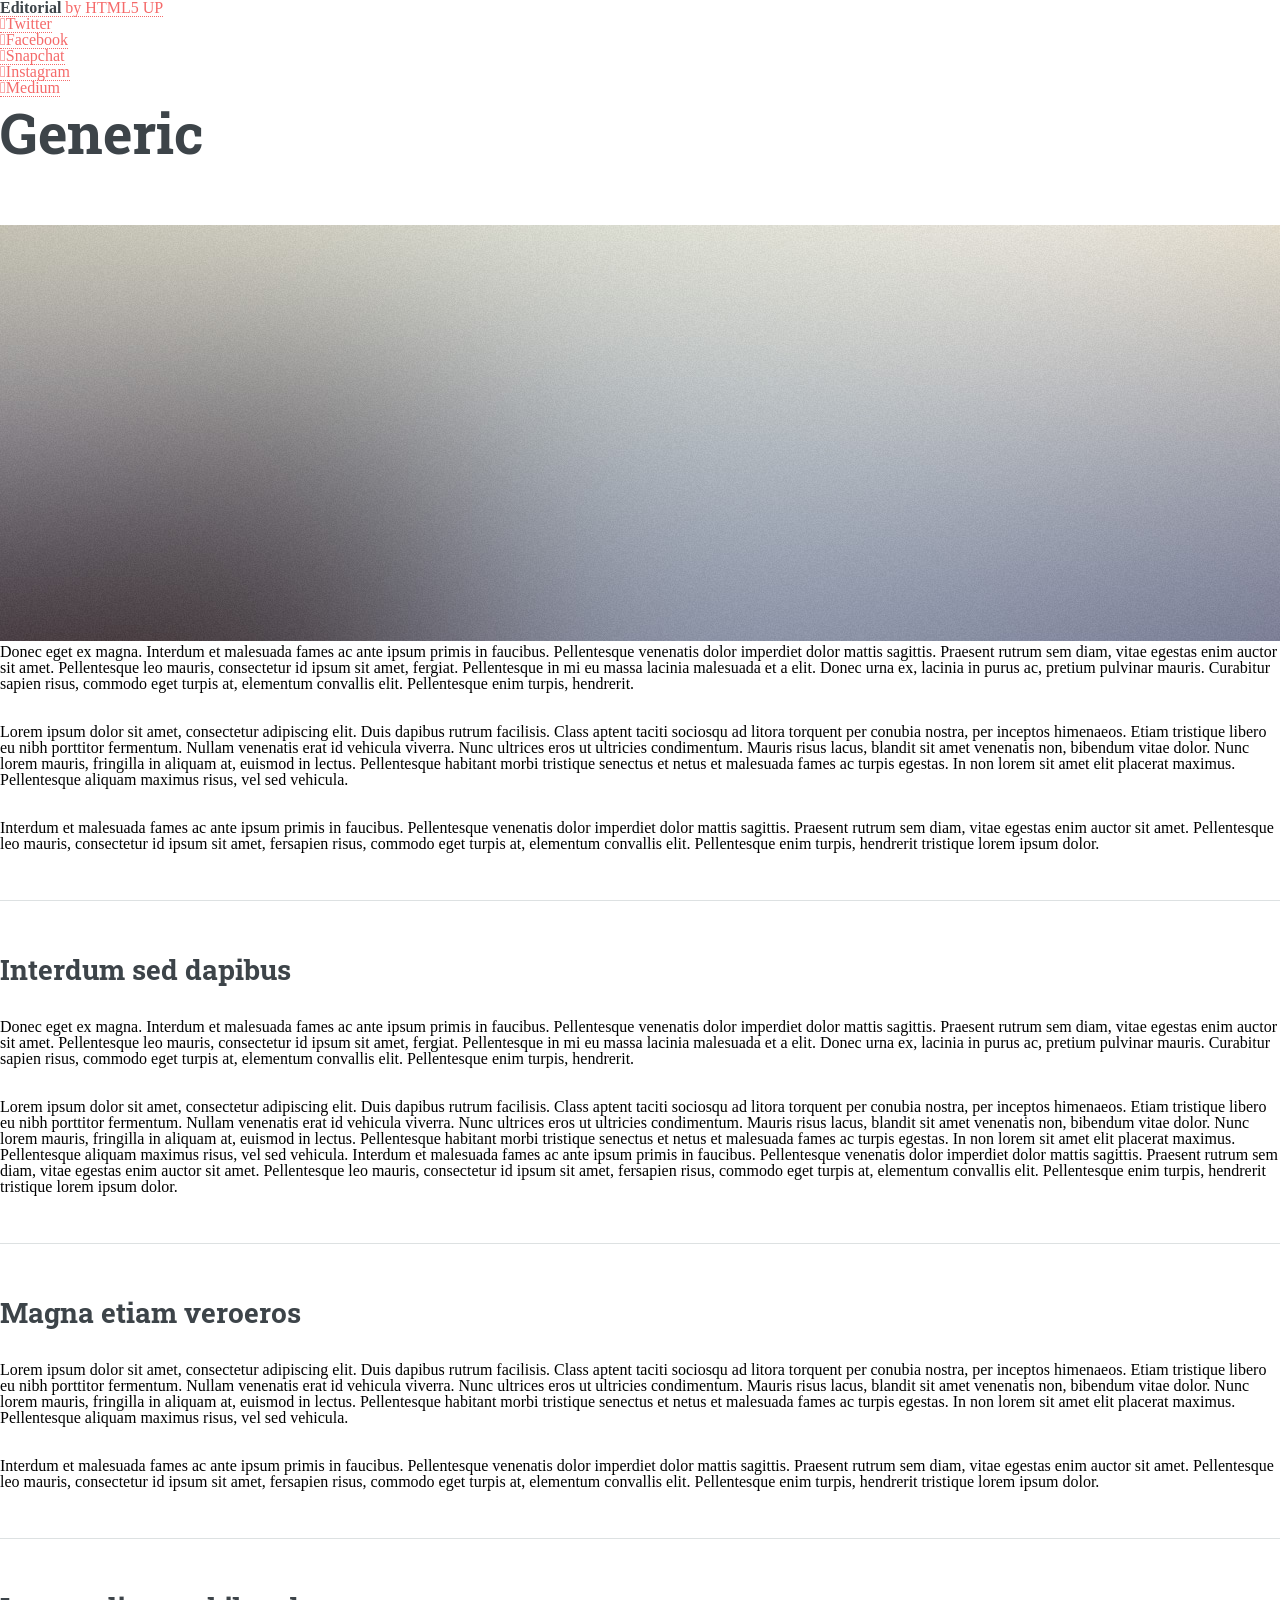
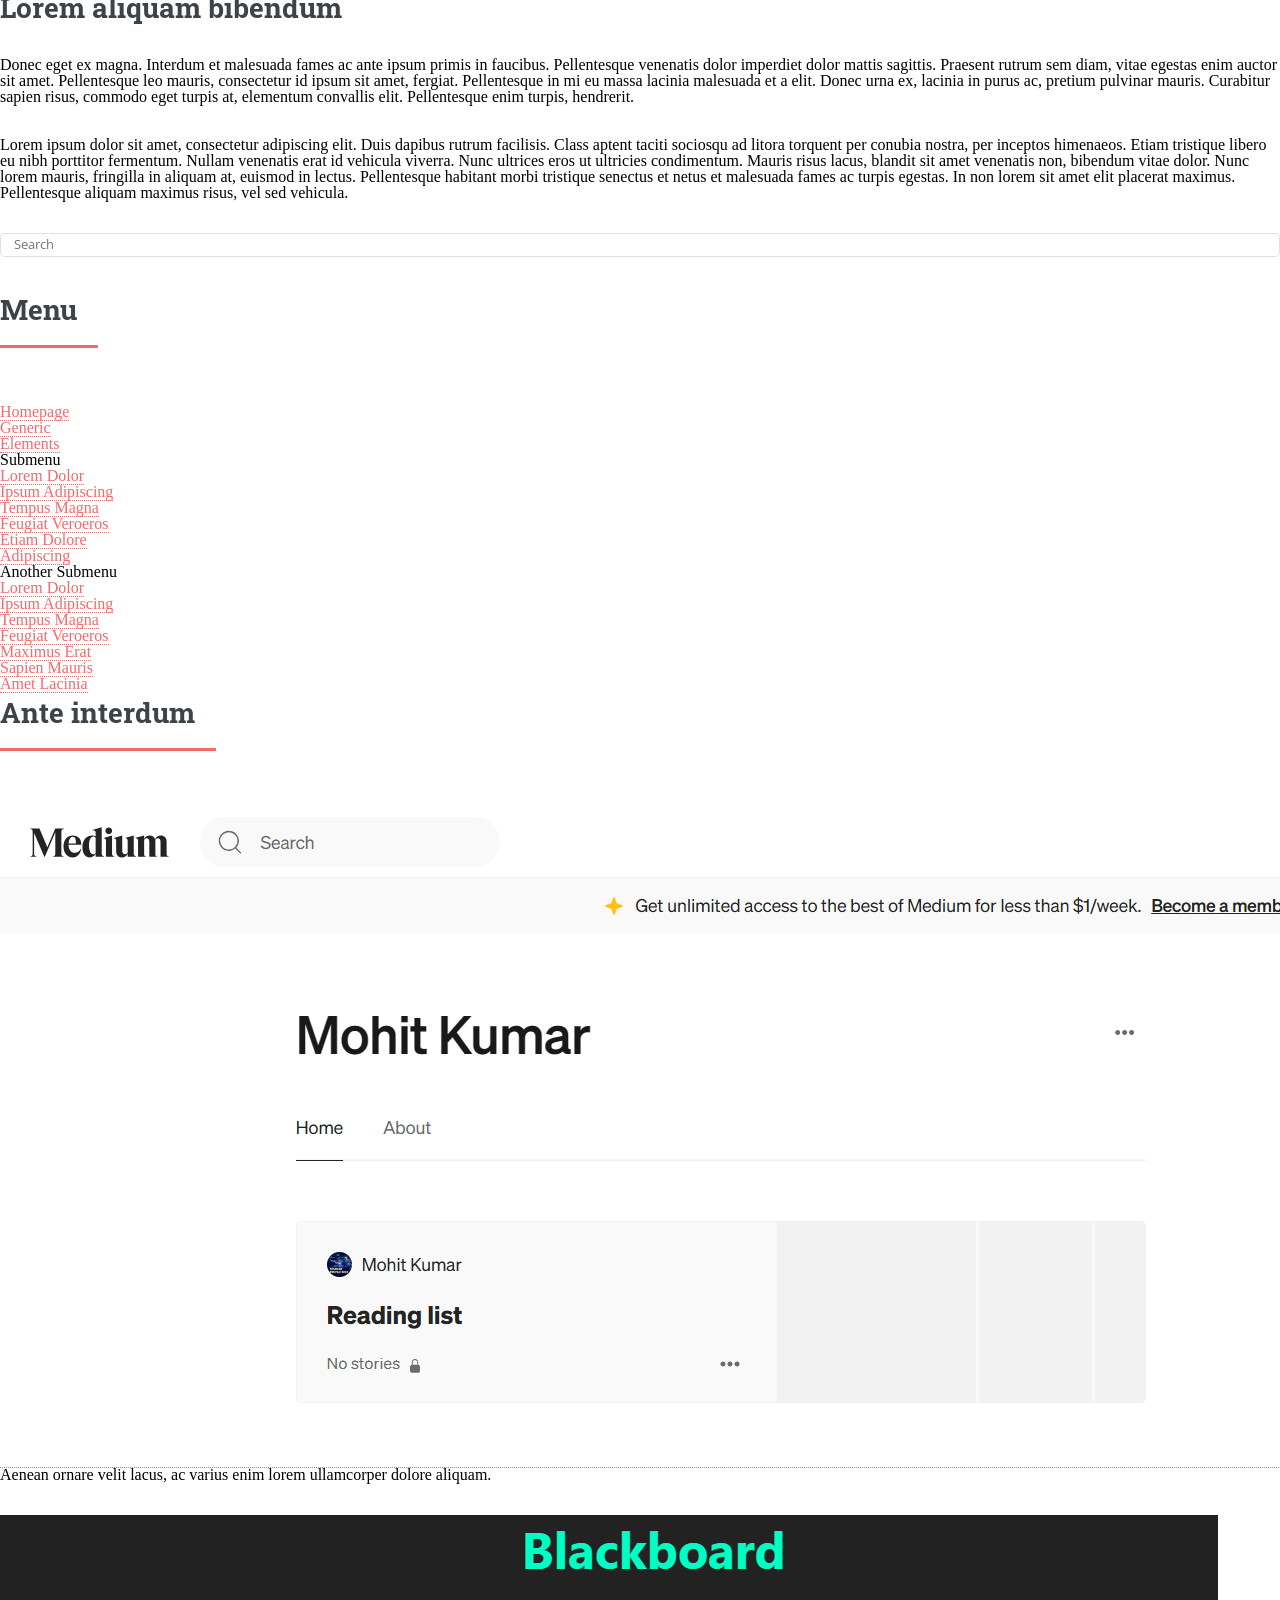
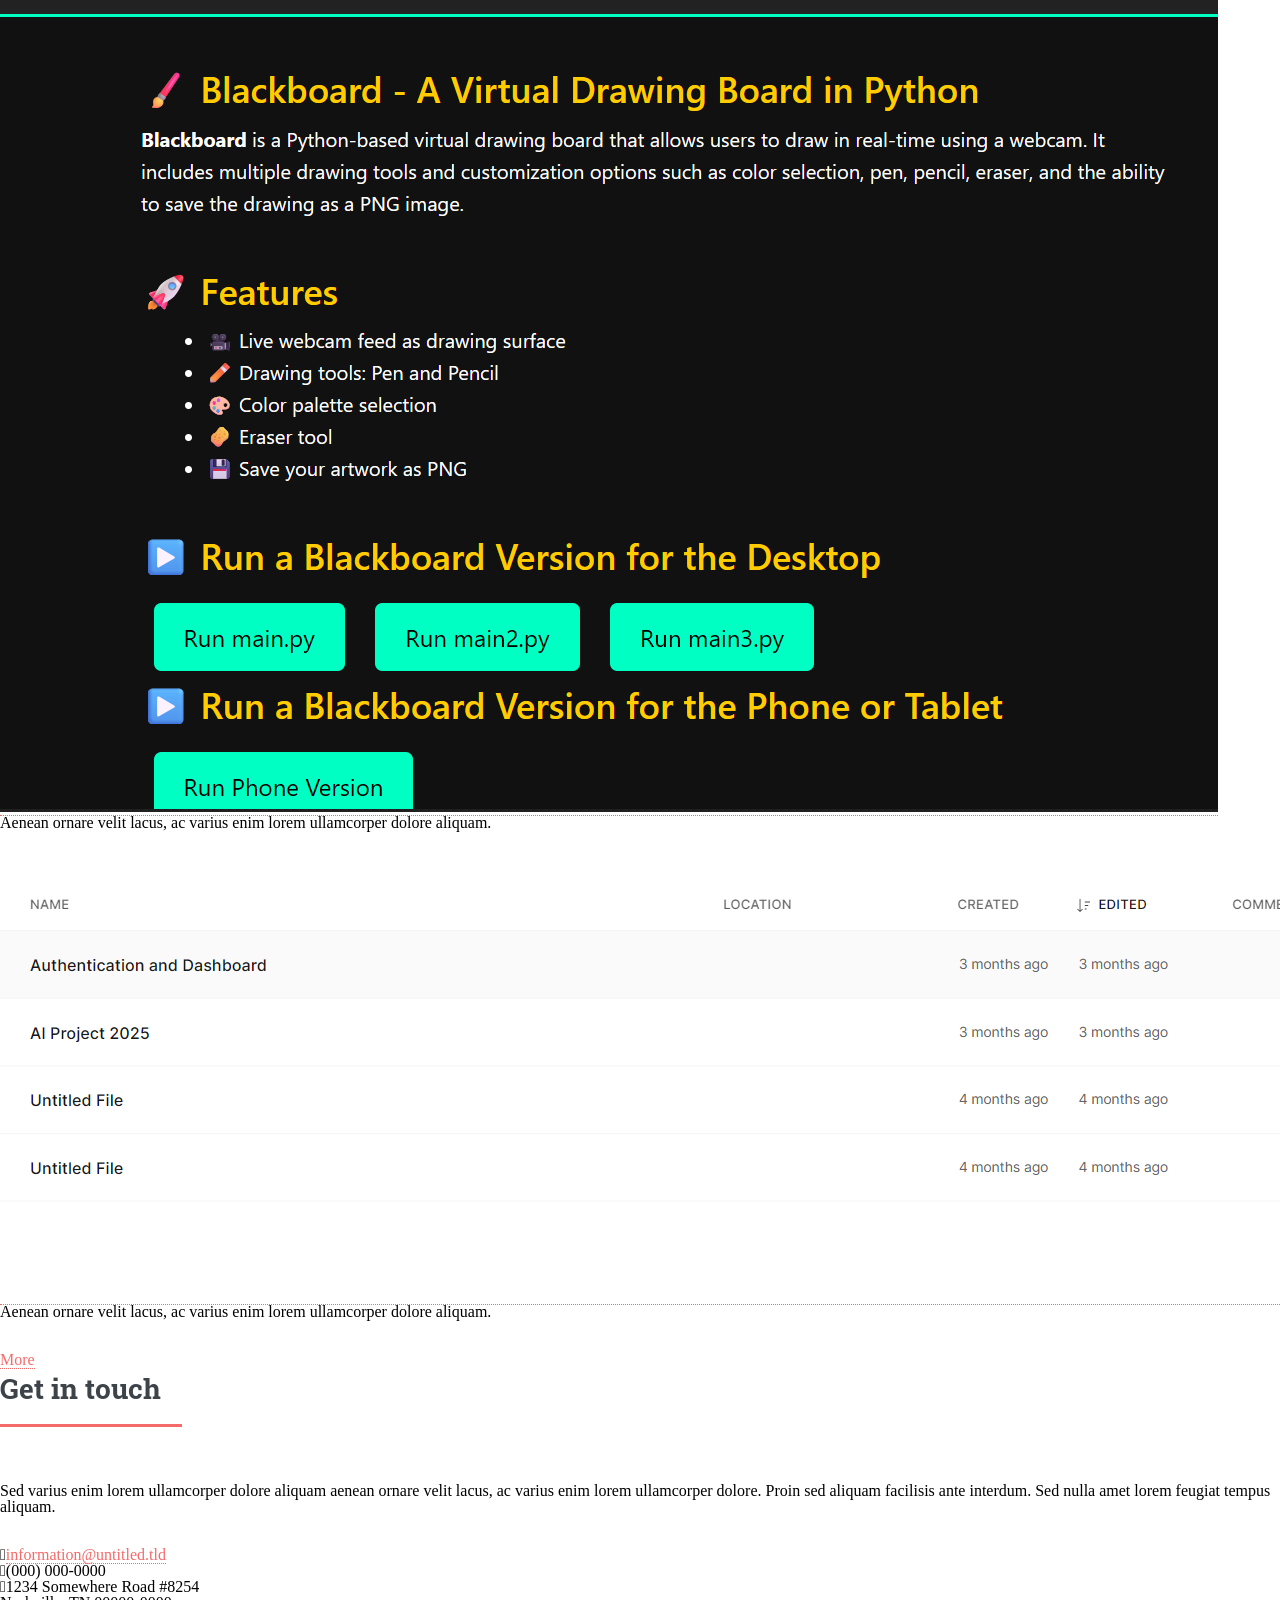
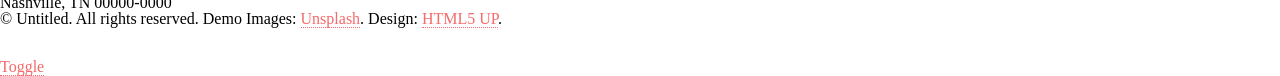
<file: generic.html>
<!DOCTYPE HTML>
<!--
	Editorial by HTML5 UP
	html5up.net | @ajlkn
	Free for personal and commercial use under the CCA 3.0 license (html5up.net/license)
-->
<html>
	<head>
		<title>Generic - Editorial by HTML5 UP</title>
		<meta charset="utf-8" />
		<meta name="viewport" content="width=device-width, initial-scale=1, user-scalable=no" />
		<link rel="stylesheet" href="assets/css/main.css" />
	</head>
	<body class="is-preload">

		<!-- Wrapper -->
			<div id="wrapper">

				<!-- Main -->
					<div id="main">
						<div class="inner">

							<!-- Header -->
								<header id="header">
									<a href="index.html" class="logo"><strong>Editorial</strong> by HTML5 UP</a>
									<ul class="icons">
										<li><a href="#" class="icon brands fa-twitter"><span class="label">Twitter</span></a></li>
										<li><a href="#" class="icon brands fa-facebook-f"><span class="label">Facebook</span></a></li>
										<li><a href="#" class="icon brands fa-snapchat-ghost"><span class="label">Snapchat</span></a></li>
										<li><a href="#" class="icon brands fa-instagram"><span class="label">Instagram</span></a></li>
										<li><a href="#" class="icon brands fa-medium-m"><span class="label">Medium</span></a></li>
									</ul>
								</header>

							<!-- Content -->
								<section>
									<header class="main">
										<h1>Generic</h1>
									</header>

									<span class="image main"><img src="images/pic11.jpg" alt="" /></span>

									<p>Donec eget ex magna. Interdum et malesuada fames ac ante ipsum primis in faucibus. Pellentesque venenatis dolor imperdiet dolor mattis sagittis. Praesent rutrum sem diam, vitae egestas enim auctor sit amet. Pellentesque leo mauris, consectetur id ipsum sit amet, fergiat. Pellentesque in mi eu massa lacinia malesuada et a elit. Donec urna ex, lacinia in purus ac, pretium pulvinar mauris. Curabitur sapien risus, commodo eget turpis at, elementum convallis elit. Pellentesque enim turpis, hendrerit.</p>
									<p>Lorem ipsum dolor sit amet, consectetur adipiscing elit. Duis dapibus rutrum facilisis. Class aptent taciti sociosqu ad litora torquent per conubia nostra, per inceptos himenaeos. Etiam tristique libero eu nibh porttitor fermentum. Nullam venenatis erat id vehicula viverra. Nunc ultrices eros ut ultricies condimentum. Mauris risus lacus, blandit sit amet venenatis non, bibendum vitae dolor. Nunc lorem mauris, fringilla in aliquam at, euismod in lectus. Pellentesque habitant morbi tristique senectus et netus et malesuada fames ac turpis egestas. In non lorem sit amet elit placerat maximus. Pellentesque aliquam maximus risus, vel sed vehicula.</p>
									<p>Interdum et malesuada fames ac ante ipsum primis in faucibus. Pellentesque venenatis dolor imperdiet dolor mattis sagittis. Praesent rutrum sem diam, vitae egestas enim auctor sit amet. Pellentesque leo mauris, consectetur id ipsum sit amet, fersapien risus, commodo eget turpis at, elementum convallis elit. Pellentesque enim turpis, hendrerit tristique lorem ipsum dolor.</p>

									<hr class="major" />

									<h2>Interdum sed dapibus</h2>
									<p>Donec eget ex magna. Interdum et malesuada fames ac ante ipsum primis in faucibus. Pellentesque venenatis dolor imperdiet dolor mattis sagittis. Praesent rutrum sem diam, vitae egestas enim auctor sit amet. Pellentesque leo mauris, consectetur id ipsum sit amet, fergiat. Pellentesque in mi eu massa lacinia malesuada et a elit. Donec urna ex, lacinia in purus ac, pretium pulvinar mauris. Curabitur sapien risus, commodo eget turpis at, elementum convallis elit. Pellentesque enim turpis, hendrerit.</p>
									<p>Lorem ipsum dolor sit amet, consectetur adipiscing elit. Duis dapibus rutrum facilisis. Class aptent taciti sociosqu ad litora torquent per conubia nostra, per inceptos himenaeos. Etiam tristique libero eu nibh porttitor fermentum. Nullam venenatis erat id vehicula viverra. Nunc ultrices eros ut ultricies condimentum. Mauris risus lacus, blandit sit amet venenatis non, bibendum vitae dolor. Nunc lorem mauris, fringilla in aliquam at, euismod in lectus. Pellentesque habitant morbi tristique senectus et netus et malesuada fames ac turpis egestas. In non lorem sit amet elit placerat maximus. Pellentesque aliquam maximus risus, vel sed vehicula. Interdum et malesuada fames ac ante ipsum primis in faucibus. Pellentesque venenatis dolor imperdiet dolor mattis sagittis. Praesent rutrum sem diam, vitae egestas enim auctor sit amet. Pellentesque leo mauris, consectetur id ipsum sit amet, fersapien risus, commodo eget turpis at, elementum convallis elit. Pellentesque enim turpis, hendrerit tristique lorem ipsum dolor.</p>

									<hr class="major" />

									<h2>Magna etiam veroeros</h2>
									<p>Lorem ipsum dolor sit amet, consectetur adipiscing elit. Duis dapibus rutrum facilisis. Class aptent taciti sociosqu ad litora torquent per conubia nostra, per inceptos himenaeos. Etiam tristique libero eu nibh porttitor fermentum. Nullam venenatis erat id vehicula viverra. Nunc ultrices eros ut ultricies condimentum. Mauris risus lacus, blandit sit amet venenatis non, bibendum vitae dolor. Nunc lorem mauris, fringilla in aliquam at, euismod in lectus. Pellentesque habitant morbi tristique senectus et netus et malesuada fames ac turpis egestas. In non lorem sit amet elit placerat maximus. Pellentesque aliquam maximus risus, vel sed vehicula.</p>
									<p>Interdum et malesuada fames ac ante ipsum primis in faucibus. Pellentesque venenatis dolor imperdiet dolor mattis sagittis. Praesent rutrum sem diam, vitae egestas enim auctor sit amet. Pellentesque leo mauris, consectetur id ipsum sit amet, fersapien risus, commodo eget turpis at, elementum convallis elit. Pellentesque enim turpis, hendrerit tristique lorem ipsum dolor.</p>

									<hr class="major" />

									<h2>Lorem aliquam bibendum</h2>
									<p>Donec eget ex magna. Interdum et malesuada fames ac ante ipsum primis in faucibus. Pellentesque venenatis dolor imperdiet dolor mattis sagittis. Praesent rutrum sem diam, vitae egestas enim auctor sit amet. Pellentesque leo mauris, consectetur id ipsum sit amet, fergiat. Pellentesque in mi eu massa lacinia malesuada et a elit. Donec urna ex, lacinia in purus ac, pretium pulvinar mauris. Curabitur sapien risus, commodo eget turpis at, elementum convallis elit. Pellentesque enim turpis, hendrerit.</p>
									<p>Lorem ipsum dolor sit amet, consectetur adipiscing elit. Duis dapibus rutrum facilisis. Class aptent taciti sociosqu ad litora torquent per conubia nostra, per inceptos himenaeos. Etiam tristique libero eu nibh porttitor fermentum. Nullam venenatis erat id vehicula viverra. Nunc ultrices eros ut ultricies condimentum. Mauris risus lacus, blandit sit amet venenatis non, bibendum vitae dolor. Nunc lorem mauris, fringilla in aliquam at, euismod in lectus. Pellentesque habitant morbi tristique senectus et netus et malesuada fames ac turpis egestas. In non lorem sit amet elit placerat maximus. Pellentesque aliquam maximus risus, vel sed vehicula.</p>

								</section>

						</div>
					</div>

				<!-- Sidebar -->
					<div id="sidebar">
						<div class="inner">

							<!-- Search -->
								<section id="search" class="alt">
									<form method="post" action="#">
										<input type="text" name="query" id="query" placeholder="Search" />
									</form>
								</section>

							<!-- Menu -->
								<nav id="menu">
									<header class="major">
										<h2>Menu</h2>
									</header>
									<ul>
										<li><a href="index.html">Homepage</a></li>
										<li><a href="generic.html">Generic</a></li>
										<li><a href="elements.html">Elements</a></li>
										<li>
											<span class="opener">Submenu</span>
											<ul>
												<li><a href="#">Lorem Dolor</a></li>
												<li><a href="#">Ipsum Adipiscing</a></li>
												<li><a href="#">Tempus Magna</a></li>
												<li><a href="#">Feugiat Veroeros</a></li>
											</ul>
										</li>
										<li><a href="#">Etiam Dolore</a></li>
										<li><a href="#">Adipiscing</a></li>
										<li>
											<span class="opener">Another Submenu</span>
											<ul>
												<li><a href="#">Lorem Dolor</a></li>
												<li><a href="#">Ipsum Adipiscing</a></li>
												<li><a href="#">Tempus Magna</a></li>
												<li><a href="#">Feugiat Veroeros</a></li>
											</ul>
										</li>
										<li><a href="#">Maximus Erat</a></li>
										<li><a href="#">Sapien Mauris</a></li>
										<li><a href="#">Amet Lacinia</a></li>
									</ul>
								</nav>

							<!-- Section -->
								<section>
									<header class="major">
										<h2>Ante interdum</h2>
									</header>
									<div class="mini-posts">
										<article>
											<a href="#" class="image"><img src="images/pic07.jpg" alt="" /></a>
											<p>Aenean ornare velit lacus, ac varius enim lorem ullamcorper dolore aliquam.</p>
										</article>
										<article>
											<a href="#" class="image"><img src="images/pic08.jpg" alt="" /></a>
											<p>Aenean ornare velit lacus, ac varius enim lorem ullamcorper dolore aliquam.</p>
										</article>
										<article>
											<a href="#" class="image"><img src="images/pic09.jpg" alt="" /></a>
											<p>Aenean ornare velit lacus, ac varius enim lorem ullamcorper dolore aliquam.</p>
										</article>
									</div>
									<ul class="actions">
										<li><a href="#" class="button">More</a></li>
									</ul>
								</section>

							<!-- Section -->
								<section>
									<header class="major">
										<h2>Get in touch</h2>
									</header>
									<p>Sed varius enim lorem ullamcorper dolore aliquam aenean ornare velit lacus, ac varius enim lorem ullamcorper dolore. Proin sed aliquam facilisis ante interdum. Sed nulla amet lorem feugiat tempus aliquam.</p>
									<ul class="contact">
										<li class="icon solid fa-envelope"><a href="#">information@untitled.tld</a></li>
										<li class="icon solid fa-phone">(000) 000-0000</li>
										<li class="icon solid fa-home">1234 Somewhere Road #8254<br />
										Nashville, TN 00000-0000</li>
									</ul>
								</section>

							<!-- Footer -->
								<footer id="footer">
									<p class="copyright">&copy; Untitled. All rights reserved. Demo Images: <a href="https://unsplash.com">Unsplash</a>. Design: <a href="https://html5up.net">HTML5 UP</a>.</p>
								</footer>

						</div>
					</div>

			</div>

		<!-- Scripts -->
			<script src="assets/js/jquery.min.js"></script>
			<script src="assets/js/browser.min.js"></script>
			<script src="assets/js/breakpoints.min.js"></script>
			<script src="assets/js/util.js"></script>
			<script src="assets/js/main.js"></script>

	</body>
</html>
</file>
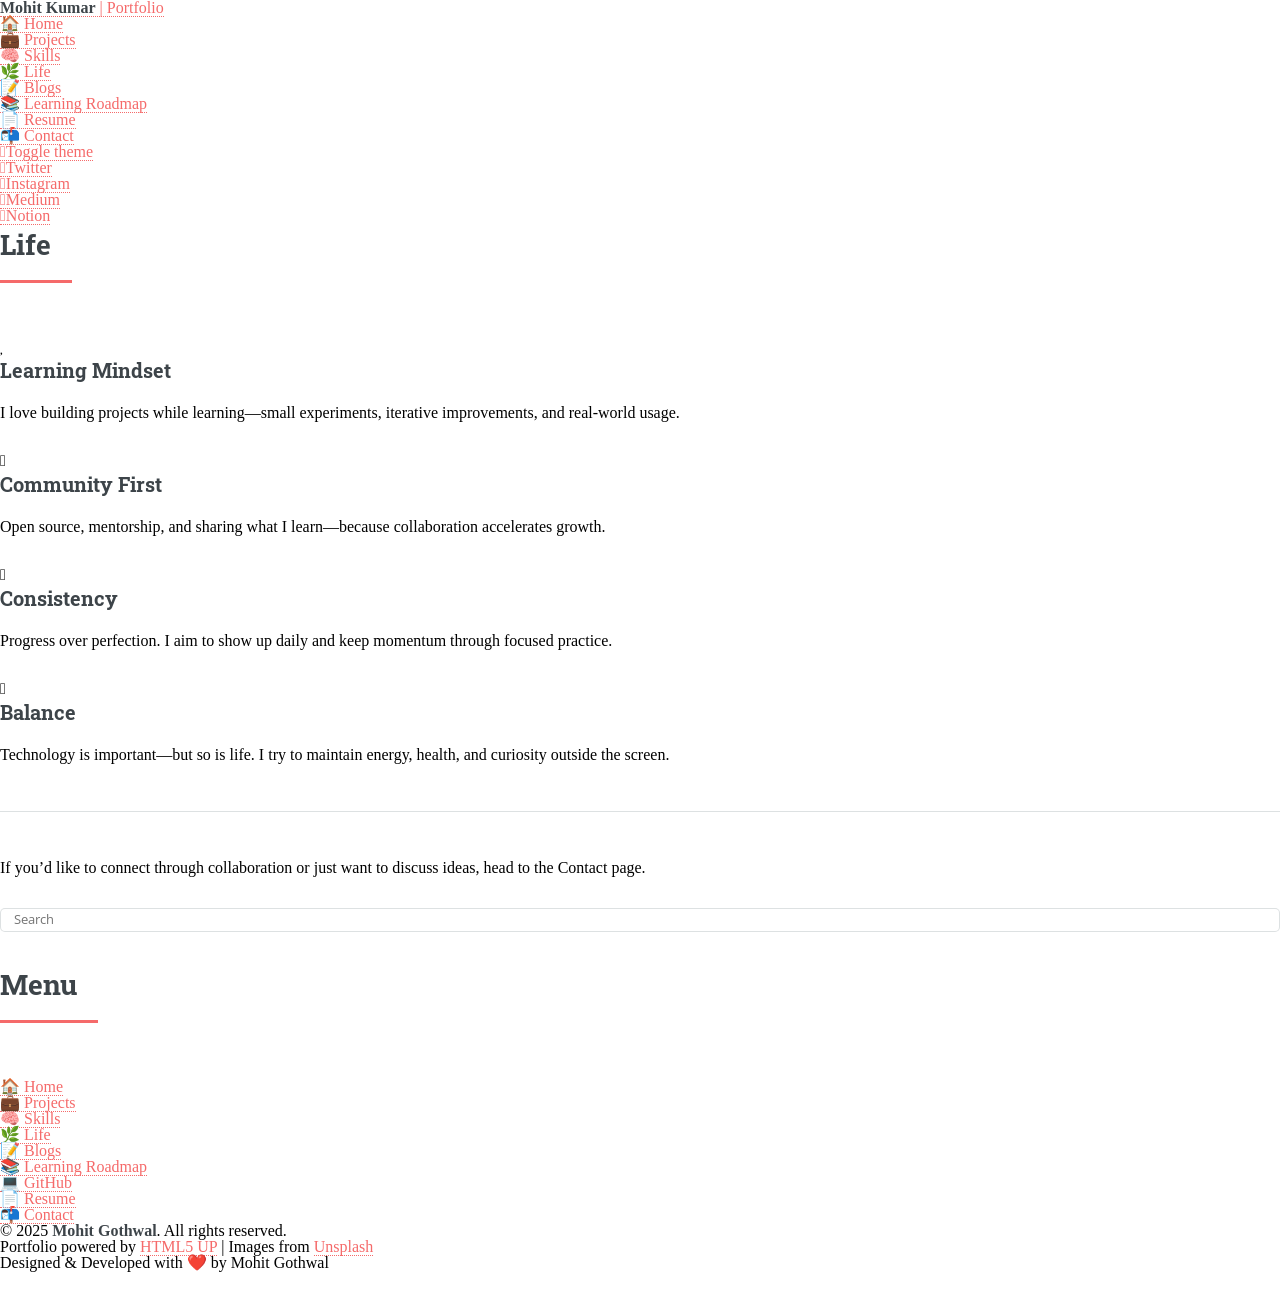
<file: life.html>
<!DOCTYPE HTML>
<html>

<head>
	<title>Mohit Portfolio - Life</title>
	<meta charset="utf-8" />
	<meta name="viewport" content="width=device-width, initial-scale=1, user-scalable=no" />
	<link rel="stylesheet" href="assets/css/main.css" />
</head>

<body class="is-preload">

	<div id="wrapper">

		<div id="main">
			<div class="inner">

				<header id="header">
					<a href="index.html" class="logo"><strong>Mohit Kumar</strong> | Portfolio</a>
					<nav class="top-nav" aria-label="Primary">
						<ul>
							<li><a href="index.html">🏠 Home</a></li>
							<li><a href="projects.html">💼 Projects</a></li>
							<li><a href="skills.html">🧠 Skills</a></li>
							<li><a href="life.html" class="active">🌿 Life</a></li>
							<li><a href="https://medium.com/@gothwalmohit03" target="_blank">📝 Blogs</a></li>
							<li><a href="https://app.eraser.io/workspace/sTW33rMAhxR1FUxP1bBv" target="_blank">📚 Learning Roadmap</a></li>
							<li><a href="https://drive.google.com/file/d/1uQPiCt5ysMvv6s08yMbSrd01zBVDsVL5/view?usp=sharing" target="_blank">📄 Resume</a></li>
							<li><a href="contact.html">📬 Contact</a></li>
						</ul>
					</nav>

					<ul class="icons">
						<li>
							<a href="#" class="icon solid fa-moon" id="theme-toggle" aria-label="Toggle theme"><span class="label">Toggle theme</span></a>
						</li>
						<li><a href="https://x.com/gothwalmohit03" class="icon brands fa-twitter"><span class="label">Twitter</span></a></li>
						<li><a href="https://www.instagram.com/mohit.gothwal.1253/" class="icon brands fa-instagram"><span class="label">Instagram</span></a></li>
						<li><a href="https://medium.com/@gothwalmohit03" class="icon brands fa-medium-m"><span class="label">Medium</span></a></li>
						<li><a href="https://www.notion.so/f62d2a422571433a95d5ee7ac7144c80" class="icon solid fa-link"><span class="label">Notion</span></a></li>
					</ul>
				</header>

				<section>
					<header class="major">
						<h2>Life</h2>
					</header>

					<div class="features">
						<article>
							<span class="icon solid fa-heart"></span>
							<div class="content">
								<h3>Learning Mindset</h3>
								<p>I love building projects while learning—small experiments, iterative improvements, and real-world usage.</p>
							</div>
						</article>

						<article>
							<span class="icon solid fa-comments"></span>
							<div class="content">
								<h3>Community First</h3>
								<p>Open source, mentorship, and sharing what I learn—because collaboration accelerates growth.</p>
							</div>
						</article>

						<article>
							<span class="icon solid fa-bolt"></span>
							<div class="content">
								<h3>Consistency</h3>
								<p>Progress over perfection. I aim to show up daily and keep momentum through focused practice.</p>
							</div>
						</article>

						<article>
							<span class="icon solid fa-leaf"></span>
							<div class="content">
								<h3>Balance</h3>
								<p>Technology is important—but so is life. I try to maintain energy, health, and curiosity outside the screen.</p>
							</div>
						</article>
					</div>

					<hr class="major" />

					<p>
						If you’d like to connect through collaboration or just want to discuss ideas, head to the Contact page.
					</p>
				</section>

				<script src="assets/js/jquery.min.js"></script>
				<script src="assets/js/browser.min.js"></script>
				<script src="assets/js/breakpoints.min.js"></script>
				<script src="assets/js/util.js"></script>
				<script src="assets/js/main.js"></script>

				<script>
					(function () {
						var btn = document.getElementById('theme-toggle');
						if (!btn) return;
						var STORAGE_KEY = 'theme';
						function setTheme(theme) {
							document.body.classList.remove('theme-dark', 'theme-light');
							document.body.classList.add(theme === 'dark' ? 'theme-dark' : 'theme-light');
							btn.classList.toggle('fa-moon', theme !== 'dark');
							btn.classList.toggle('fa-sun', theme === 'dark');
						}
						var saved = localStorage.getItem(STORAGE_KEY);
						if (saved === 'dark' || saved === 'light') setTheme(saved);
						else {
							var prefersDark = window.matchMedia && window.matchMedia('(prefers-color-scheme: dark)').matches;
							setTheme(prefersDark ? 'dark' : 'light');
						}
						btn.addEventListener('click', function (e) {
							e.preventDefault();
							var isDark = document.body.classList.contains('theme-dark');
							var next = isDark ? 'light' : 'dark';
							localStorage.setItem(STORAGE_KEY, next);
							setTheme(next);
						});
					})();
				</script>
			</div>
		</div>

		<div id="sidebar">
			<div class="inner">
				<section id="search" class="alt">
					<form method="post" action="#">
						<input type="text" name="query" id="query" placeholder="Search" />
					</form>
				</section>

				<nav id="menu">
					<header class="major">
						<h2>Menu</h2>
					</header>
					<ul>
						<li><a href="index.html">🏠 Home</a></li>
						<li><a href="projects.html">💼 Projects</a></li>
						<li><a href="skills.html">🧠 Skills</a></li>
						<li><a href="life.html">🌿 Life</a></li>
						<li><a href="https://medium.com/@gothwalmohit03" target="_blank">📝 Blogs</a></li>
						<li><a href="https://app.eraser.io/workspace/sTW33rMAhxR1FUxP1bBv" target="_blank">📚 Learning Roadmap</a></li>
						<li><a href="https://github.com/Mohit2004Gothwal/" target="_blank">💻 GitHub</a></li>
						<li><a href="https://drive.google.com/file/d/1uQPiCt5ysMvv6s08yMbSrd01zBVDsVL5/view?usp=sharing" target="_blank">📄 Resume</a></li>
						<li><a href="contact.html">📬 Contact</a></li>
					</ul>
				</nav>

				<footer id="footer">
					<p class="copyright">&copy; 2025 <strong>Mohit Gothwal</strong>. All rights reserved. <br />
						Portfolio powered by <a href="https://html5up.net" target="_blank">HTML5 UP</a> | Images
						from <a href="https://unsplash.com" target="_blank">Unsplash</a> <br />
						Designed & Developed with ❤️ by Mohit Gothwal</p>
				</footer>
			</div>
		</div>

	</div>
</body>

</html>
</file>
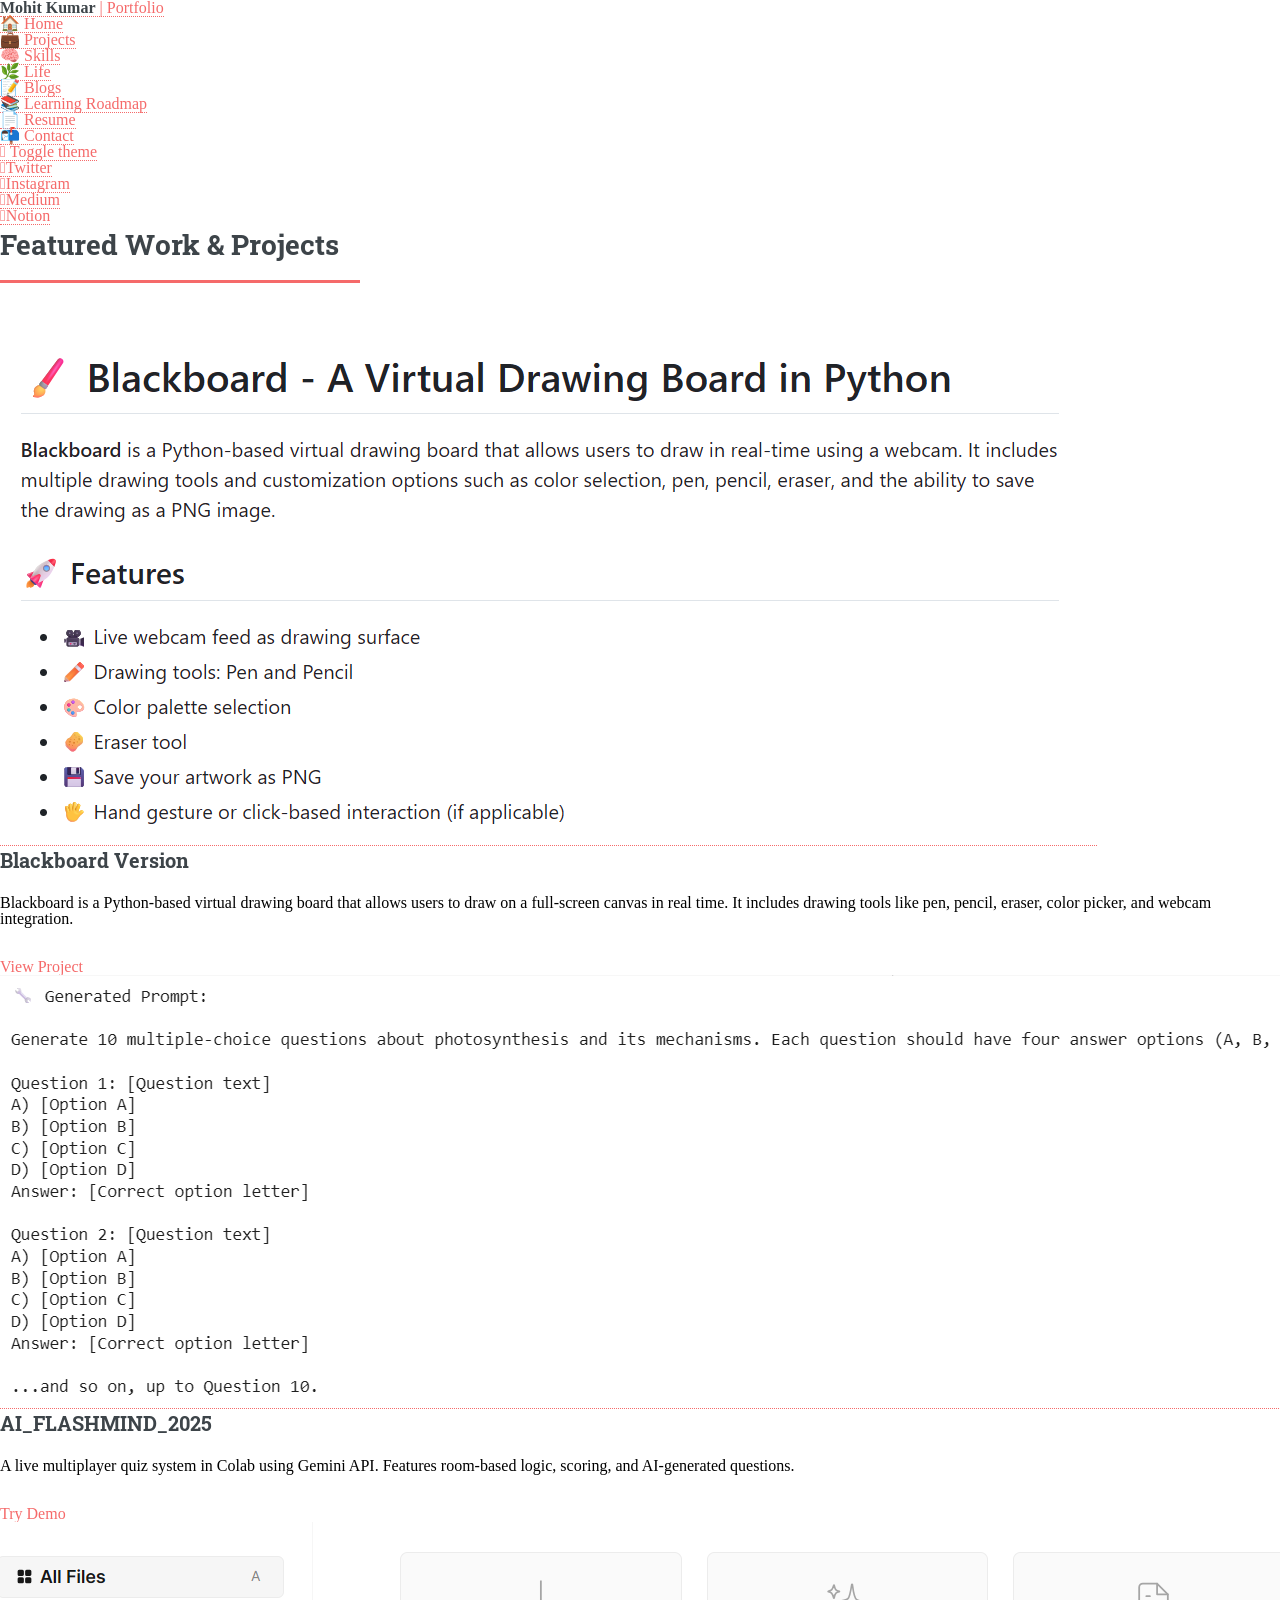
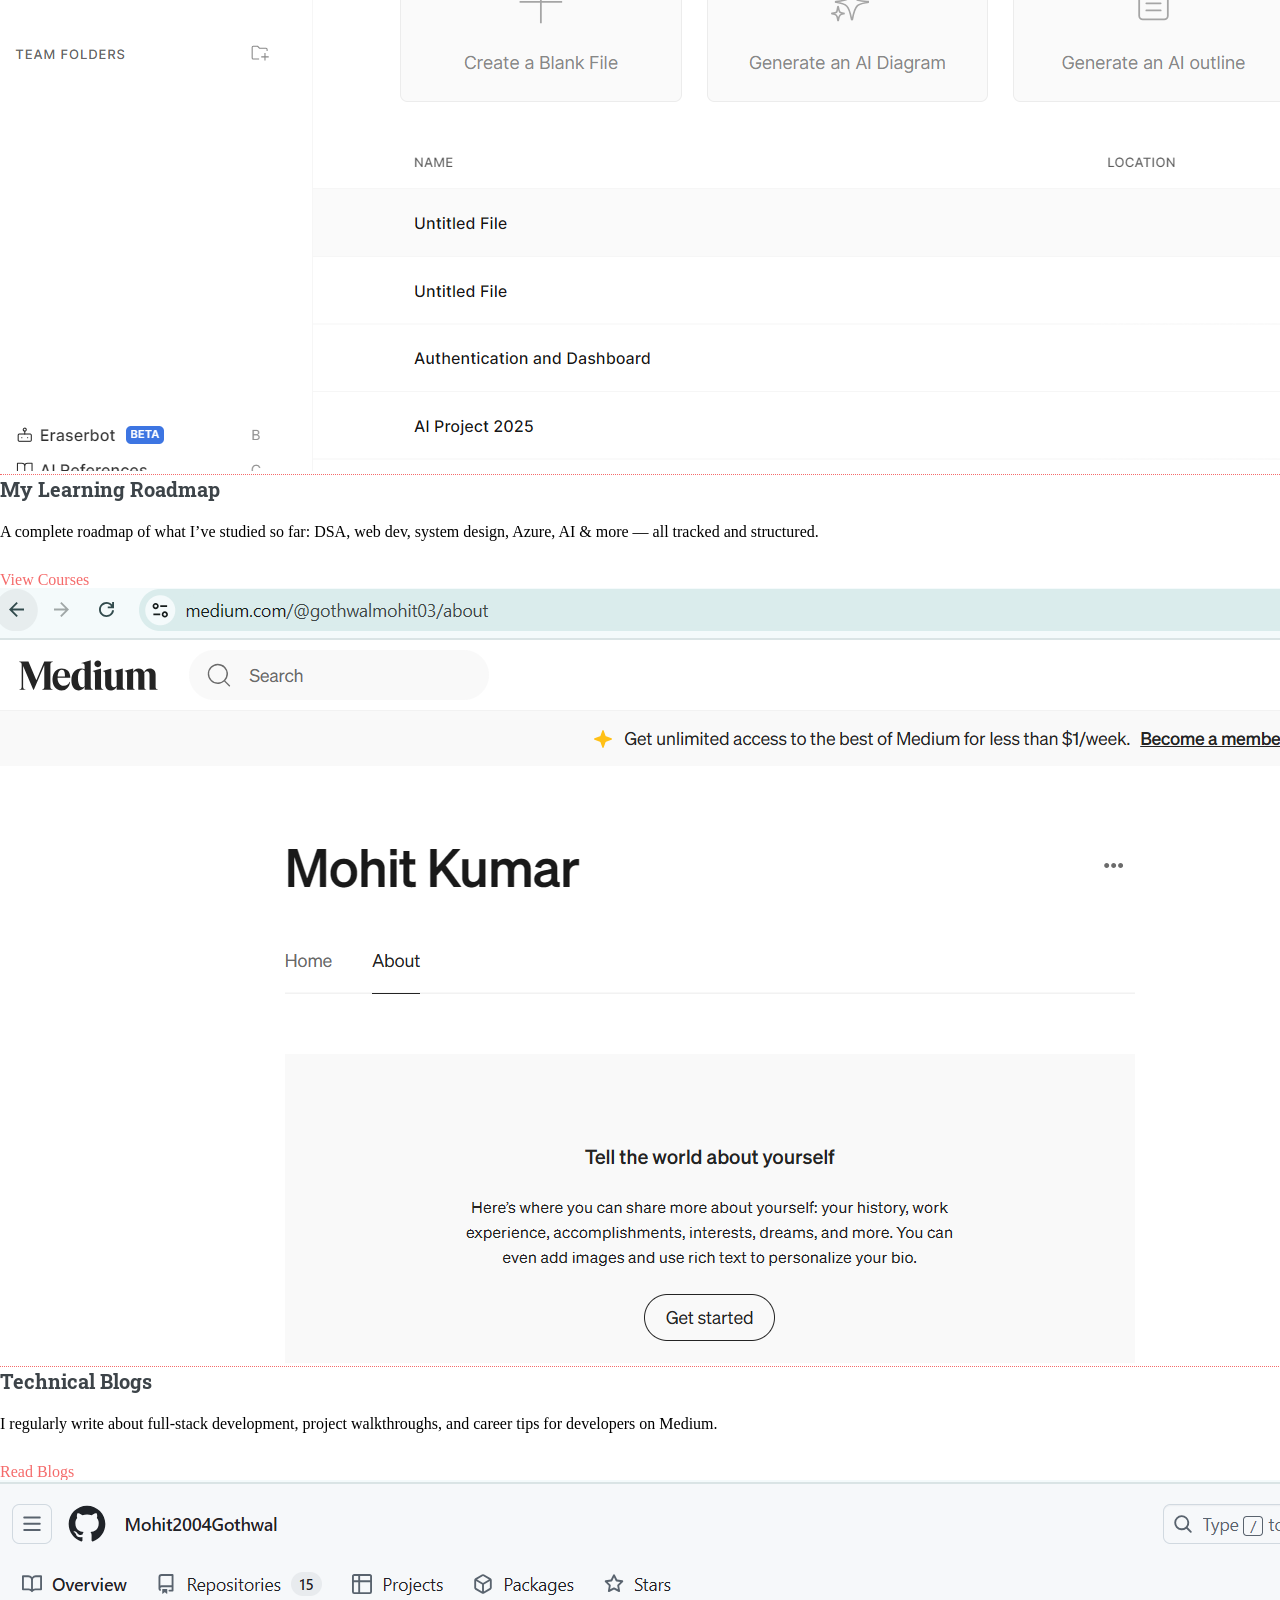
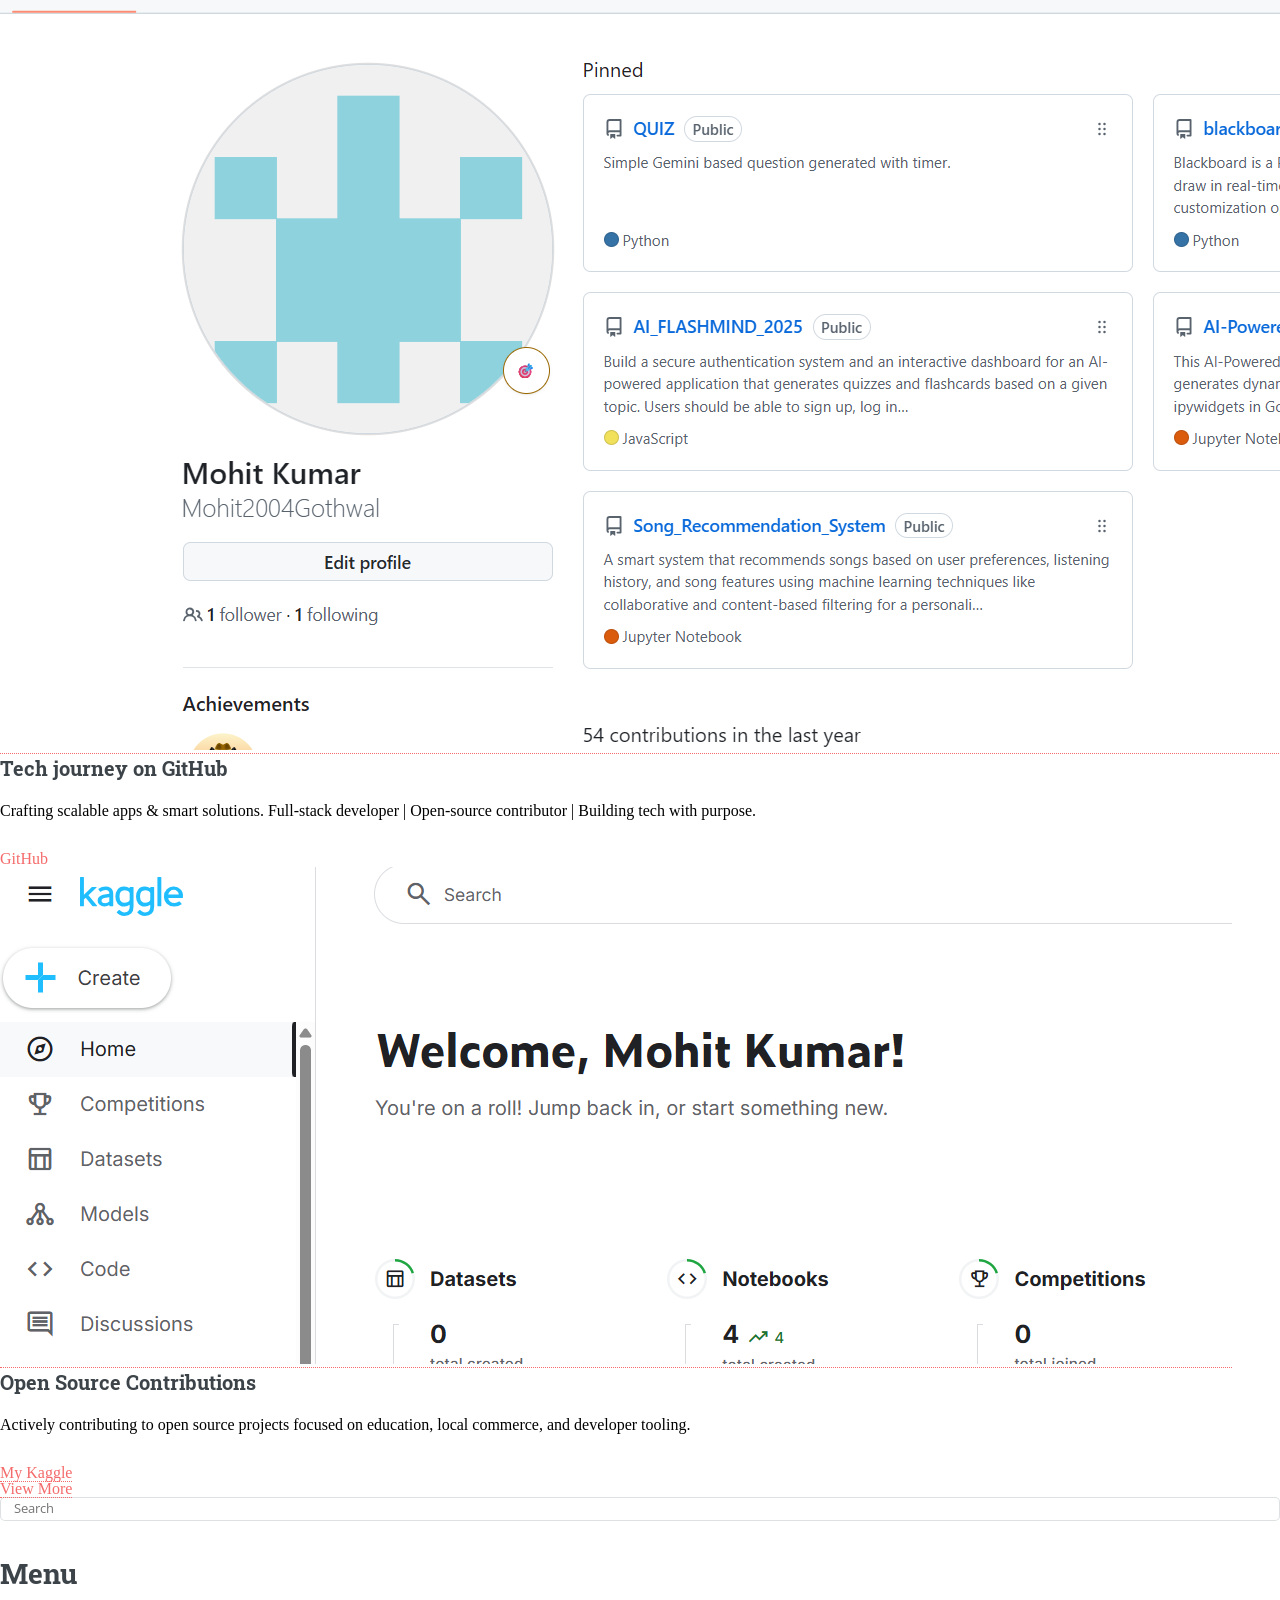
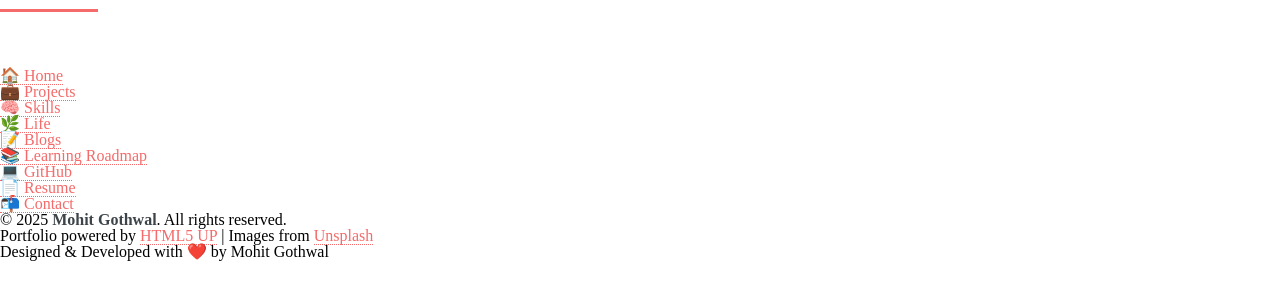
<file: projects.html>
<!DOCTYPE HTML>
<html>

<head>
	<title>Mohit Portfolio - Projects</title>
	<meta charset="utf-8" />
	<meta name="viewport" content="width=device-width, initial-scale=1, user-scalable=no" />
	<link rel="stylesheet" href="assets/css/main.css" />
</head>

<body class="is-preload">

	<!-- Wrapper -->
	<div id="wrapper">

		<!-- Main -->
		<div id="main">
			<div class="inner">

				<!-- Header (top navbar) -->
				<header id="header">
					<a href="index.html" class="logo"><strong>Mohit Kumar</strong> | Portfolio</a>
					<nav class="top-nav" aria-label="Primary">
						<ul>
							<li><a href="index.html">🏠 Home</a></li>
							<li><a href="projects.html" class="active">💼 Projects</a></li>
							<li><a href="skills.html">🧠 Skills</a></li>
							<li><a href="life.html">🌿 Life</a></li>
							<li><a href="https://medium.com/@gothwalmohit03" target="_blank">📝 Blogs</a></li>
							<li><a href="https://app.eraser.io/workspace/sTW33rMAhxR1FUxP1bBv" target="_blank">📚 Learning Roadmap</a></li>
							<li><a href="https://drive.google.com/file/d/1uQPiCt5ysMvv6s08yMbSrd01zBVDsVL5/view?usp=sharing" target="_blank">📄 Resume</a></li>
							<li><a href="contact.html">📬 Contact</a></li>
						</ul>
					</nav>

					<ul class="icons">
						<li>
							<a href="#" class="icon solid fa-moon" id="theme-toggle" aria-label="Toggle theme">
								<span class="label">Toggle theme</span>
							</a>
						</li>
						<li><a href="https://x.com/gothwalmohit03" class="icon brands fa-twitter"><span class="label">Twitter</span></a></li>
						<li><a href="https://www.instagram.com/mohit.gothwal.1253/" class="icon brands fa-instagram"><span class="label">Instagram</span></a></li>
						<li><a href="https://medium.com/@gothwalmohit03" class="icon brands fa-medium-m"><span class="label">Medium</span></a></li>
						<li><a href="https://www.notion.so/f62d2a422571433a95d5ee7ac7144c80" class="icon solid fa-link"><span class="label">Notion</span></a></li>
					</ul>
				</header>

				<!-- Content -->
				<section>
					<header class="major">
						<h2>Featured Work & Projects</h2>
					</header>

					<div class="posts">
						<article>
							<a href="https://github.com/Mohit2004Gothwal/blackboard-python" class="image" target="_blank"><img
									src="images/pic01.jpg" alt="Blackboard Python" /></a>
							<h3>Blackboard Version</h3>
							<p>Blackboard is a Python-based virtual drawing board that allows users to draw on a full-screen canvas in real time.
								It includes drawing tools like pen, pencil, eraser, color picker, and webcam integration.</p>
							<ul class="actions">
								<li><a href="https://github.com/Mohit2004Gothwal/blackboard-python" class="button" target="_blank">View Project</a></li>
							</ul>
						</article>

						<article>
							<a href="https://colab.research.google.com/drive/1N62BfpM5Opgw_iI82Y1ZwZCowXzKNbbK?usp=sharing" class="image" target="_blank"><img
									src="images/pic02.jpg" alt="AI Flashmind Quiz" /></a>
							<h3>AI_FLASHMIND_2025</h3>
							<p>A live multiplayer quiz system in Colab using Gemini API. Features room-based logic, scoring, and AI-generated questions.</p>
							<ul class="actions">
								<li><a href="https://colab.research.google.com/drive/1N62BfpM5Opgw_iI82Y1ZwZCowXzKNbbK?usp=sharing" class="button" target="_blank">Try Demo</a></li>
							</ul>
						</article>

						<article>
							<a href="https://www.notion.so/your-course-roadmap" class="image" target="_blank"><img
									src="images/pic03.jpg" alt="Course Roadmap" /></a>
							<h3>My Learning Roadmap</h3>
							<p>A complete roadmap of what I’ve studied so far: DSA, web dev, system design, Azure, AI & more — all tracked and structured.</p>
							<ul class="actions">
								<li><a href="https://www.notion.so/your-course-roadmap" class="button" target="_blank">View Courses</a></li>
							</ul>
						</article>

						<article>
							<a href="https://medium.com/@gothwalmohit03" class="image" target="_blank"><img src="images/pic04.jpg" alt="Medium Blog" /></a>
							<h3>Technical Blogs</h3>
							<p>I regularly write about full-stack development, project walkthroughs, and career tips for developers on Medium.</p>
							<ul class="actions">
								<li><a href="https://medium.com/@gothwalmohit03" class="button" target="_blank">Read Blogs</a></li>
							</ul>
						</article>

						<article>
							<a href="https://github.com/Mohit2004Gothwal" class="image" target="_blank"><img src="images/pic05.jpg" alt="Github" /></a>
							<h3>Tech journey on GitHub</h3>
							<p>Crafting scalable apps & smart solutions. Full-stack developer | Open-source contributor | Building tech with purpose.</p>
							<ul class="actions">
								<li><a href="https://github.com/Mohit2004Gothwal" class="button" target="_blank">GitHub</a></li>
							</ul>
						</article>

						<article>
							<a href="https://www.kaggle.com/mohitkumar9194" class="image" target="_blank"><img src="images/pic06.jpg" alt="Open Source" /></a>
							<h3>Open Source Contributions</h3>
							<p>Actively contributing to open source projects focused on education, local commerce, and developer tooling.</p>
							<ul class="actions">
								<li><a href="https://www.kaggle.com/mohitkumar9194" class="button" target="_blank">My Kaggle</a></li>
							</ul>
						</article>
					</div>
					<ul class="actions">
						<li><a href="https://github.com/Mohit2004Gothwal" class="button" target="_blank">View More</a></li>
					</ul>
				</section>

				<!-- Scripts -->
				<script src="assets/js/jquery.min.js"></script>
				<script src="assets/js/browser.min.js"></script>
				<script src="assets/js/breakpoints.min.js"></script>
				<script src="assets/js/util.js"></script>
				<script src="assets/js/main.js"></script>

				<!-- Theme toggle -->
				<script>
					(function () {
						var btn = document.getElementById('theme-toggle');
						if (!btn) return;
						var STORAGE_KEY = 'theme';
						function setTheme(theme) {
							document.body.classList.remove('theme-dark', 'theme-light');
							document.body.classList.add(theme === 'dark' ? 'theme-dark' : 'theme-light');
							btn.classList.toggle('fa-moon', theme !== 'dark');
							btn.classList.toggle('fa-sun', theme === 'dark');
						}
						var saved = localStorage.getItem(STORAGE_KEY);
						if (saved === 'dark' || saved === 'light') setTheme(saved);
						else {
							var prefersDark = window.matchMedia && window.matchMedia('(prefers-color-scheme: dark)').matches;
							setTheme(prefersDark ? 'dark' : 'light');
						}
						btn.addEventListener('click', function (e) {
							e.preventDefault();
							var isDark = document.body.classList.contains('theme-dark');
							var next = isDark ? 'light' : 'dark';
							localStorage.setItem(STORAGE_KEY, next);
							setTheme(next);
						});
					})();
				</script>
			</div>
		</div>

		<!-- Sidebar (kept) -->
		<div id="sidebar">
			<div class="inner">

				<section id="search" class="alt">
					<form method="post" action="#">
						<input type="text" name="query" id="query" placeholder="Search" />
					</form>
				</section>

				<nav id="menu">
					<header class="major">
						<h2>Menu</h2>
					</header>
					<ul>
						<li><a href="index.html">🏠 Home</a></li>
						<li><a href="projects.html">💼 Projects</a></li>
						<li><a href="skills.html">🧠 Skills</a></li>
						<li><a href="life.html">🌿 Life</a></li>
						<li><a href="https://medium.com/@gothwalmohit03" target="_blank">📝 Blogs</a></li>
						<li><a href="https://app.eraser.io/workspace/sTW33rMAhxR1FUxP1bBv" target="_blank">📚 Learning Roadmap</a></li>
						<li><a href="https://github.com/Mohit2004Gothwal/" target="_blank">💻 GitHub</a></li>
						<li><a href="https://drive.google.com/file/d/1uQPiCt5ysMvv6s08yMbSrd01zBVDsVL5/view?usp=sharing" target="_blank">📄 Resume</a></li>
						<li><a href="contact.html">📬 Contact</a></li>
					</ul>
				</nav>

				<footer id="footer">
					<p class="copyright">&copy; 2025 <strong>Mohit Gothwal</strong>. All rights reserved. <br />
						Portfolio powered by <a href="https://html5up.net" target="_blank">HTML5 UP</a> | Images
						from <a href="https://unsplash.com" target="_blank">Unsplash</a> <br />
						Designed & Developed with ❤️ by Mohit Gothwal</p>
				</footer>

			</div>
		</div>

	</div>
</body>

</html>
</file>
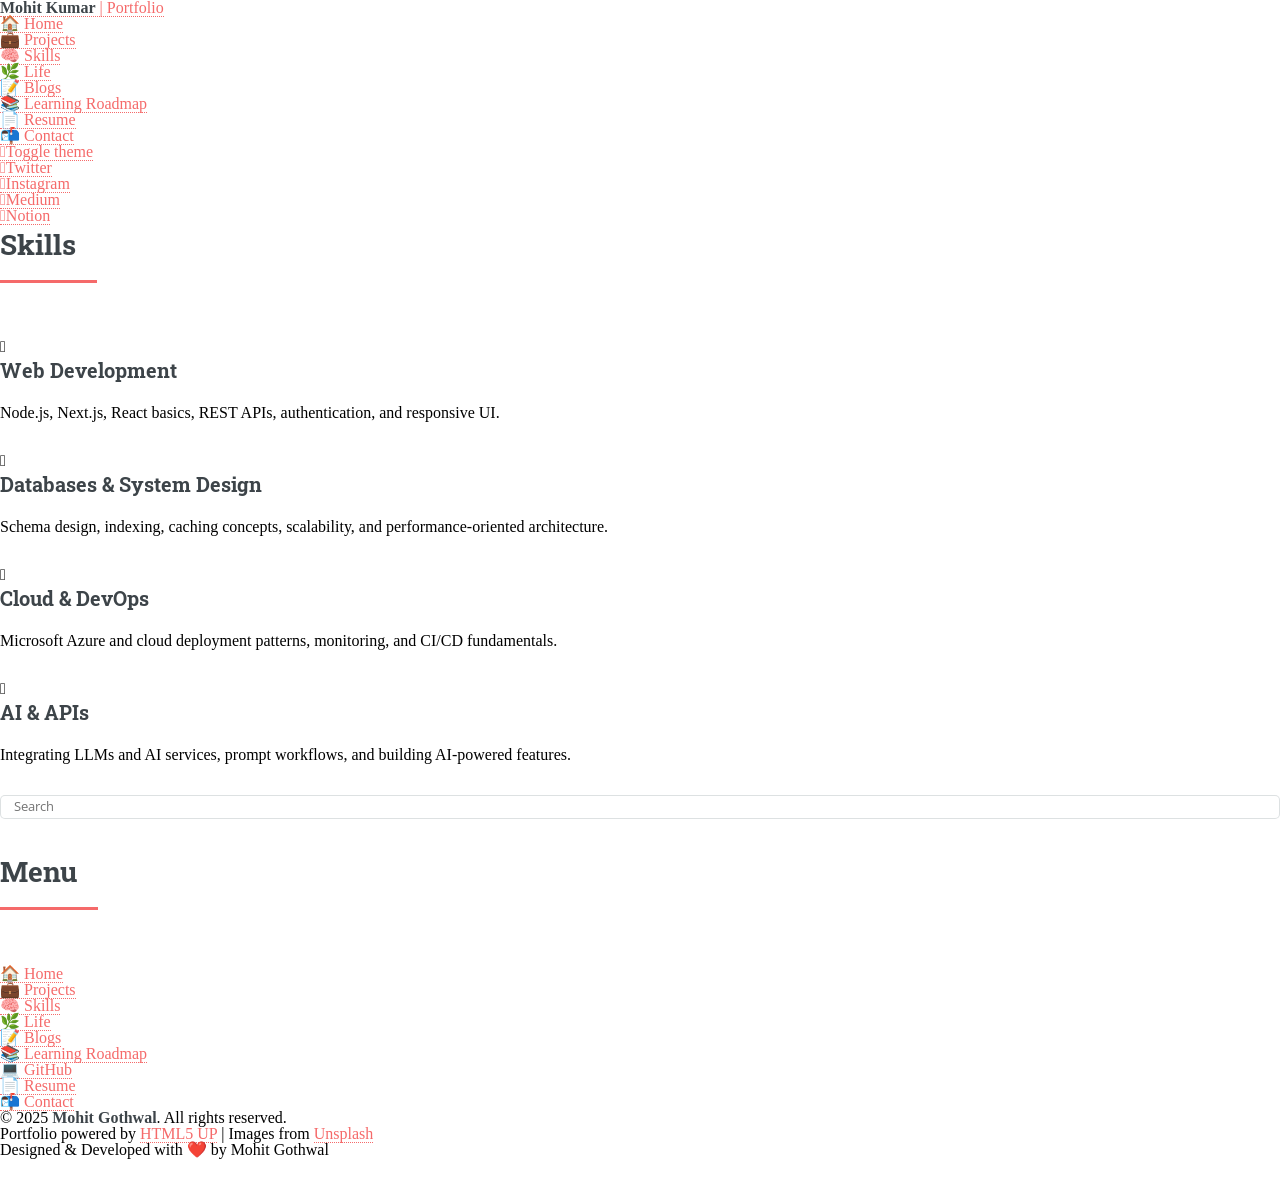
<file: skills.html>
<!DOCTYPE HTML>
<html>

<head>
	<title>Mohit Portfolio - Skills</title>
	<meta charset="utf-8" />
	<meta name="viewport" content="width=device-width, initial-scale=1, user-scalable=no" />
	<link rel="stylesheet" href="assets/css/main.css" />
</head>

<body class="is-preload">

	<!-- Wrapper -->
	<div id="wrapper">

		<!-- Main -->
		<div id="main">
			<div class="inner">

				<header id="header">
					<a href="index.html" class="logo"><strong>Mohit Kumar</strong> | Portfolio</a>
					<nav class="top-nav" aria-label="Primary">
						<ul>
							<li><a href="index.html">🏠 Home</a></li>
							<li><a href="projects.html">💼 Projects</a></li>
							<li><a href="skills.html" class="active">🧠 Skills</a></li>
							<li><a href="life.html">🌿 Life</a></li>
							<li><a href="https://medium.com/@gothwalmohit03" target="_blank">📝 Blogs</a></li>
							<li><a href="https://app.eraser.io/workspace/sTW33rMAhxR1FUxP1bBv" target="_blank">📚 Learning Roadmap</a></li>
							<li><a href="https://drive.google.com/file/d/1uQPiCt5ysMvv6s08yMbSrd01zBVDsVL5/view?usp=sharing" target="_blank">📄 Resume</a></li>
							<li><a href="contact.html">📬 Contact</a></li>
						</ul>
					</nav>

					<ul class="icons">
						<li>
							<a href="#" class="icon solid fa-moon" id="theme-toggle" aria-label="Toggle theme"><span class="label">Toggle theme</span></a>
						</li>
						<li><a href="https://x.com/gothwalmohit03" class="icon brands fa-twitter"><span class="label">Twitter</span></a></li>
						<li><a href="https://www.instagram.com/mohit.gothwal.1253/" class="icon brands fa-instagram"><span class="label">Instagram</span></a></li>
						<li><a href="https://medium.com/@gothwalmohit03" class="icon brands fa-medium-m"><span class="label">Medium</span></a></li>
						<li><a href="https://www.notion.so/f62d2a422571433a95d5ee7ac7144c80" class="icon solid fa-link"><span class="label">Notion</span></a></li>
					</ul>
				</header>

				<section>
					<header class="major">
						<h2>Skills</h2>
					</header>

					<div class="features">
						<article>
							<span class="icon fa-code"></span>
							<div class="content">
								<h3>Web Development</h3>
								<p>Node.js, Next.js, React basics, REST APIs, authentication, and responsive UI.</p>
							</div>
						</article>

						<article>
							<span class="icon solid fa-database"></span>
							<div class="content">
								<h3>Databases & System Design</h3>
								<p>Schema design, indexing, caching concepts, scalability, and performance-oriented architecture.</p>
							</div>
						</article>

						<article>
							<span class="icon solid fa-cloud"></span>
							<div class="content">
								<h3>Cloud & DevOps</h3>
								<p>Microsoft Azure and cloud deployment patterns, monitoring, and CI/CD fundamentals.</p>
							</div>
						</article>

						<article>
							<span class="icon solid fa-robot"></span>
							<div class="content">
								<h3>AI & APIs</h3>
								<p>Integrating LLMs and AI services, prompt workflows, and building AI-powered features.</p>
							</div>
						</article>
					</div>
				</section>

				<script src="assets/js/jquery.min.js"></script>
				<script src="assets/js/browser.min.js"></script>
				<script src="assets/js/breakpoints.min.js"></script>
				<script src="assets/js/util.js"></script>
				<script src="assets/js/main.js"></script>

				<script>
					(function () {
						var btn = document.getElementById('theme-toggle');
						if (!btn) return;
						var STORAGE_KEY = 'theme';
						function setTheme(theme) {
							document.body.classList.remove('theme-dark', 'theme-light');
							document.body.classList.add(theme === 'dark' ? 'theme-dark' : 'theme-light');
							btn.classList.toggle('fa-moon', theme !== 'dark');
							btn.classList.toggle('fa-sun', theme === 'dark');
						}
						var saved = localStorage.getItem(STORAGE_KEY);
						if (saved === 'dark' || saved === 'light') setTheme(saved);
						else {
							var prefersDark = window.matchMedia && window.matchMedia('(prefers-color-scheme: dark)').matches;
							setTheme(prefersDark ? 'dark' : 'light');
						}
						btn.addEventListener('click', function (e) {
							e.preventDefault();
							var isDark = document.body.classList.contains('theme-dark');
							var next = isDark ? 'light' : 'dark';
							localStorage.setItem(STORAGE_KEY, next);
							setTheme(next);
						});
					})();
				</script>
			</div>
		</div>

		<div id="sidebar">
			<div class="inner">
				<section id="search" class="alt">
					<form method="post" action="#">
						<input type="text" name="query" id="query" placeholder="Search" />
					</form>
				</section>

				<nav id="menu">
					<header class="major">
						<h2>Menu</h2>
					</header>
					<ul>
						<li><a href="index.html">🏠 Home</a></li>
						<li><a href="projects.html">💼 Projects</a></li>
						<li><a href="skills.html">🧠 Skills</a></li>
						<li><a href="life.html">🌿 Life</a></li>
						<li><a href="https://medium.com/@gothwalmohit03" target="_blank">📝 Blogs</a></li>
						<li><a href="https://app.eraser.io/workspace/sTW33rMAhxR1FUxP1bBv" target="_blank">📚 Learning Roadmap</a></li>
						<li><a href="https://github.com/Mohit2004Gothwal/" target="_blank">💻 GitHub</a></li>
						<li><a href="https://drive.google.com/file/d/1uQPiCt5ysMvv6s08yMbSrd01zBVDsVL5/view?usp=sharing" target="_blank">📄 Resume</a></li>
						<li><a href="contact.html">📬 Contact</a></li>
					</ul>
				</nav>

				<footer id="footer">
					<p class="copyright">&copy; 2025 <strong>Mohit Gothwal</strong>. All rights reserved. <br />
						Portfolio powered by <a href="https://html5up.net" target="_blank">HTML5 UP</a> | Images
						from <a href="https://unsplash.com" target="_blank">Unsplash</a> <br />
						Designed & Developed with ❤️ by Mohit Gothwal</p>
				</footer>
			</div>
		</div>

	</div>
</body>

</html>
</file>
<file: assets/css/main.css>
@import url(fontawesome-all.min.css);
@import url("https://fonts.googleapis.com/css?family=Open+Sans:400,600,400italic,600italic|Roboto+Slab:400,700");
/*
	Editorial by HTML5 UP
	html5up.net | @ajlkn
	Free for personal and commercial use under the CCA 3.0 license (html5up.net/license)
*/
html, body, div, span, applet, object,
iframe, h1, h2, h3, h4, h5, h6, p, blockquote,
pre, a, abbr, acronym, address, big, cite,
code, del, dfn, em, img, ins, kbd, q, s, samp,
small, strike, strong, sub, sup, tt, var, b,
u, i, center, dl, dt, dd, ol, ul, li, fieldset,
form, label, legend, table, caption, tbody,
tfoot, thead, tr, th, td, article, aside,
canvas, details, embed, figure, figcaption,
footer, header, hgroup, menu, nav, output, ruby,
section, summary, time, mark, audio, video {
  margin: 0;
  padding: 0;
  border: 0;
  font-size: 100%;
  font: inherit;
  vertical-align: baseline; }

article, aside, details, figcaption, figure,
footer, header, hgroup, menu, nav, section {
  display: block; }

body {
  line-height: 1; }

ol, ul {
  list-style: none; }

blockquote, q {
  quotes: none; }
  blockquote:before, blockquote:after, q:before, q:after {
    content: '';
    content: none; }

table {
  border-collapse: collapse;
  border-spacing: 0; }

body {
  -webkit-text-size-adjust: none; }

mark {
  background-color: transparent;
  color: inherit; }

input::-moz-focus-inner {
  border: 0;
  padding: 0; }

input, select, textarea {
  -moz-appearance: none;
  -webkit-appearance: none;
  -ms-appearance: none;
  appearance: none; }

/* Basic */
@-ms-viewport {
  width: device-width; }

body {
  -ms-overflow-style: scrollbar; }

@media screen and (max-width: 480px) {
  html, body {
    min-width: 320px; } }

html {
  box-sizing: border-box; }

*, *:before, *:after {
  box-sizing: inherit; }

:root{
  --bg: #ffffff;
  --text: #7f888f;
  --heading: #3d4449;
  --sidebar-bg: #f5f6f7;
  --sidebar-alt-bg: #eff1f2;
  --border: rgba(210, 215, 217, 0.75);
}

body {
  background: var(--bg);
  body.is-preload *, body.is-preload *:before, body.is-preload *:after, body.is-resizing *, body.is-resizing *:before, body.is-resizing *:after {
    -moz-animation: none !important;
    -webkit-animation: none !important;
    -ms-animation: none !important;
    animation: none !important;
    -moz-transition: none !important;
    -webkit-transition: none !important;
    -ms-transition: none !important;
    transition: none !important; }

/* Type */
body, input, select, textarea {
  color: #7f888f;
  font-family: "Open Sans", sans-serif;
  font-size: 13pt;
  font-weight: 400;
  line-height: 1.65; }
  @media screen and (max-width: 1680px) {
    body, input, select, textarea {
      font-size: 11pt; } }
  @media screen and (max-width: 1280px) {
    body, input, select, textarea {
      font-size: 10pt; } }
  @media screen and (max-width: 360px) {
    body, input, select, textarea {
      font-size: 9pt; } }

a {
  -moz-transition: color 0.2s ease-in-out, border-bottom-color 0.2s ease-in-out;
  -webkit-transition: color 0.2s ease-in-out, border-bottom-color 0.2s ease-in-out;
  -ms-transition: color 0.2s ease-in-out, border-bottom-color 0.2s ease-in-out;
  transition: color 0.2s ease-in-out, border-bottom-color 0.2s ease-in-out;
  border-bottom: dotted 1px;
  color: #f56a6a;
  text-decoration: none; }
  a:hover {
    border-bottom-color: #f56a6a;
    color: #f56a6a !important; }
    a:hover strong {
      color: inherit; }

strong, b {
  color: #3d4449;
  font-weight: 600; }

em, i {
  font-style: italic; }

p {
  margin: 0 0 2em 0; }

h1, h2, h3, h4, h5, h6 {
  color: #3d4449;
  font-family: "Roboto Slab", serif;
  font-weight: 700;
  line-height: 1.5;
  margin: 0 0 1em 0; }
  h1 a, h2 a, h3 a, h4 a, h5 a, h6 a {
    color: inherit;
    text-decoration: none;
    border-bottom: 0; }

h1 {
  font-size: 4em;
  margin: 0 0 0.5em 0;
  line-height: 1.3; }

h2 {
  font-size: 1.75em; }

h3 {
  font-size: 1.25em; }

h4 {
  font-size: 1.1em; }

h5 {
  font-size: 0.9em; }

h6 {
  font-size: 0.7em; }

@media screen and (max-width: 1680px) {
  h1 {
    font-size: 3.5em; } }

@media screen and (max-width: 980px) {
  h1 {
    font-size: 3.25em; } }

@media screen and (max-width: 736px) {
  h1 {
    font-size: 2em;
    line-height: 1.4; }
  h2 {
    font-size: 1.5em; } }

sub {
  font-size: 0.8em;
  position: relative;
  top: 0.5em; }

sup {
  font-size: 0.8em;
  position: relative;
  top: -0.5em; }

blockquote {
  border-left: solid 3px rgba(210, 215, 217, 0.75);
  font-style: italic;
  margin: 0 0 2em 0;
  padding: 0.5em 0 0.5em 2em; }

code {
  background: rgba(230, 235, 237, 0.25);
  border-radius: 0.375em;
  border: solid 1px rgba(210, 215, 217, 0.75);
  font-family: "Courier New", monospace;
  font-size: 0.9em;
  margin: 0 0.25em;
  padding: 0.25em 0.65em; }

pre {
  -webkit-overflow-scrolling: touch;
  font-family: "Courier New", monospace;
  font-size: 0.9em;
  margin: 0 0 2em 0; }
  pre code {
    display: block;
    line-height: 1.75;
    padding: 1em 1.5em;
    overflow-x: auto; }

hr {
  border: 0;
  border-bottom: solid 1px rgba(210, 215, 217, 0.75);
  margin: 2em 0; }
  hr.major {
    margin: 3em 0; }

.align-left {
  text-align: left; }

.align-center {
  text-align: center; }

.align-right {
  text-align: right; }

/* Row */
.row {
  display: flex;
  flex-wrap: wrap;
  box-sizing: border-box;
  align-items: stretch; }
  .row > * {
    box-sizing: border-box; }
  .row.gtr-uniform > * > :last-child {
    margin-bottom: 0; }
  .row.aln-left {
    justify-content: flex-start; }
  .row.aln-center {
    justify-content: center; }
  .row.aln-right {
    justify-content: flex-end; }
  .row.aln-top {
    align-items: flex-start; }
  .row.aln-middle {
    align-items: center; }
  .row.aln-bottom {
    align-items: flex-end; }
  .row > .imp {
    order: -1; }
  .row > .col-1 {
    width: 8.33333%; }
  .row > .off-1 {
    margin-left: 8.33333%; }
  .row > .col-2 {
    width: 16.66667%; }
  .row > .off-2 {
    margin-left: 16.66667%; }
  .row > .col-3 {
    width: 25%; }
  .row > .off-3 {
    margin-left: 25%; }
  .row > .col-4 {
    width: 33.33333%; }
  .row > .off-4 {
    margin-left: 33.33333%; }
  .row > .col-5 {
    width: 41.66667%; }
  .row > .off-5 {
    margin-left: 41.66667%; }
  .row > .col-6 {
    width: 50%; }
  .row > .off-6 {
    margin-left: 50%; }
  .row > .col-7 {
    width: 58.33333%; }
  .row > .off-7 {
    margin-left: 58.33333%; }
  .row > .col-8 {
    width: 66.66667%; }
  .row > .off-8 {
    margin-left: 66.66667%; }
  .row > .col-9 {
    width: 75%; }
  .row > .off-9 {
    margin-left: 75%; }
  .row > .col-10 {
    width: 83.33333%; }
  .row > .off-10 {
    margin-left: 83.33333%; }
  .row > .col-11 {
    width: 91.66667%; }
  .row > .off-11 {
    margin-left: 91.66667%; }
  .row > .col-12 {
    width: 100%; }
  .row > .off-12 {
    margin-left: 100%; }
  .row.gtr-0 {
    margin-top: 0;
    margin-left: 0em; }
    .row.gtr-0 > * {
      padding: 0 0 0 0em; }
    .row.gtr-0.gtr-uniform {
      margin-top: 0em; }
      .row.gtr-0.gtr-uniform > * {
        padding-top: 0em; }
  .row.gtr-25 {
    margin-top: 0;
    margin-left: -0.375em; }
    .row.gtr-25 > * {
      padding: 0 0 0 0.375em; }
    .row.gtr-25.gtr-uniform {
      margin-top: -0.375em; }
      .row.gtr-25.gtr-uniform > * {
        padding-top: 0.375em; }
  .row.gtr-50 {
    margin-top: 0;
    margin-left: -0.75em; }
    .row.gtr-50 > * {
      padding: 0 0 0 0.75em; }
    .row.gtr-50.gtr-uniform {
      margin-top: -0.75em; }
      .row.gtr-50.gtr-uniform > * {
        padding-top: 0.75em; }
  .row {
    margin-top: 0;
    margin-left: -1.5em; }
    .row > * {
      padding: 0 0 0 1.5em; }
    .row.gtr-uniform {
      margin-top: -1.5em; }
      .row.gtr-uniform > * {
        padding-top: 1.5em; }
  .row.gtr-150 {
    margin-top: 0;
    margin-left: -2.25em; }
    .row.gtr-150 > * {
      padding: 0 0 0 2.25em; }
    .row.gtr-150.gtr-uniform {
      margin-top: -2.25em; }
      .row.gtr-150.gtr-uniform > * {
        padding-top: 2.25em; }
  .row.gtr-200 {
    margin-top: 0;
    margin-left: -3em; }
    .row.gtr-200 > * {
      padding: 0 0 0 3em; }
    .row.gtr-200.gtr-uniform {
      margin-top: -3em; }
      .row.gtr-200.gtr-uniform > * {
        padding-top: 3em; }
  @media screen and (max-width: 1680px) {
    .row {
      display: flex;
      flex-wrap: wrap;
      box-sizing: border-box;
      align-items: stretch; }
      .row > * {
        box-sizing: border-box; }
      .row.gtr-uniform > * > :last-child {
        margin-bottom: 0; }
      .row.aln-left {
        justify-content: flex-start; }
      .row.aln-center {
        justify-content: center; }
      .row.aln-right {
        justify-content: flex-end; }
      .row.aln-top {
        align-items: flex-start; }
      .row.aln-middle {
        align-items: center; }
      .row.aln-bottom {
        align-items: flex-end; }
      .row > .imp-xlarge {
        order: -1; }
      .row > .col-1-xlarge {
        width: 8.33333%; }
      .row > .off-1-xlarge {
        margin-left: 8.33333%; }
      .row > .col-2-xlarge {
        width: 16.66667%; }
      .row > .off-2-xlarge {
        margin-left: 16.66667%; }
      .row > .col-3-xlarge {
        width: 25%; }
      .row > .off-3-xlarge {
        margin-left: 25%; }
      .row > .col-4-xlarge {
        width: 33.33333%; }
      .row > .off-4-xlarge {
        margin-left: 33.33333%; }
      .row > .col-5-xlarge {
        width: 41.66667%; }
      .row > .off-5-xlarge {
        margin-left: 41.66667%; }
      .row > .col-6-xlarge {
        width: 50%; }
      .row > .off-6-xlarge {
        margin-left: 50%; }
      .row > .col-7-xlarge {
        width: 58.33333%; }
      .row > .off-7-xlarge {
        margin-left: 58.33333%; }
      .row > .col-8-xlarge {
        width: 66.66667%; }
      .row > .off-8-xlarge {
        margin-left: 66.66667%; }
      .row > .col-9-xlarge {
        width: 75%; }
      .row > .off-9-xlarge {
        margin-left: 75%; }
      .row > .col-10-xlarge {
        width: 83.33333%; }
      .row > .off-10-xlarge {
        margin-left: 83.33333%; }
      .row > .col-11-xlarge {
        width: 91.66667%; }
      .row > .off-11-xlarge {
        margin-left: 91.66667%; }
      .row > .col-12-xlarge {
        width: 100%; }
      .row > .off-12-xlarge {
        margin-left: 100%; }
      .row.gtr-0 {
        margin-top: 0;
        margin-left: 0em; }
        .row.gtr-0 > * {
          padding: 0 0 0 0em; }
        .row.gtr-0.gtr-uniform {
          margin-top: 0em; }
          .row.gtr-0.gtr-uniform > * {
            padding-top: 0em; }
      .row.gtr-25 {
        margin-top: 0;
        margin-left: -0.375em; }
        .row.gtr-25 > * {
          padding: 0 0 0 0.375em; }
        .row.gtr-25.gtr-uniform {
          margin-top: -0.375em; }
          .row.gtr-25.gtr-uniform > * {
            padding-top: 0.375em; }
      .row.gtr-50 {
        margin-top: 0;
        margin-left: -0.75em; }
        .row.gtr-50 > * {
          padding: 0 0 0 0.75em; }
        .row.gtr-50.gtr-uniform {
          margin-top: -0.75em; }
          .row.gtr-50.gtr-uniform > * {
            padding-top: 0.75em; }
      .row {
        margin-top: 0;
        margin-left: -1.5em; }
        .row > * {
          padding: 0 0 0 1.5em; }
        .row.gtr-uniform {
          margin-top: -1.5em; }
          .row.gtr-uniform > * {
            padding-top: 1.5em; }
      .row.gtr-150 {
        margin-top: 0;
        margin-left: -2.25em; }
        .row.gtr-150 > * {
          padding: 0 0 0 2.25em; }
        .row.gtr-150.gtr-uniform {
          margin-top: -2.25em; }
          .row.gtr-150.gtr-uniform > * {
            padding-top: 2.25em; }
      .row.gtr-200 {
        margin-top: 0;
        margin-left: -3em; }
        .row.gtr-200 > * {
          padding: 0 0 0 3em; }
        .row.gtr-200.gtr-uniform {
          margin-top: -3em; }
          .row.gtr-200.gtr-uniform > * {
            padding-top: 3em; } }
  @media screen and (max-width: 1280px) {
    .row {
      display: flex;
      flex-wrap: wrap;
      box-sizing: border-box;
      align-items: stretch; }
      .row > * {
        box-sizing: border-box; }
      .row.gtr-uniform > * > :last-child {
        margin-bottom: 0; }
      .row.aln-left {
        justify-content: flex-start; }
      .row.aln-center {
        justify-content: center; }
      .row.aln-right {
        justify-content: flex-end; }
      .row.aln-top {
        align-items: flex-start; }
      .row.aln-middle {
        align-items: center; }
      .row.aln-bottom {
        align-items: flex-end; }
      .row > .imp-large {
        order: -1; }
      .row > .col-1-large {
        width: 8.33333%; }
      .row > .off-1-large {
        margin-left: 8.33333%; }
      .row > .col-2-large {
        width: 16.66667%; }
      .row > .off-2-large {
        margin-left: 16.66667%; }
      .row > .col-3-large {
        width: 25%; }
      .row > .off-3-large {
        margin-left: 25%; }
      .row > .col-4-large {
        width: 33.33333%; }
      .row > .off-4-large {
        margin-left: 33.33333%; }
      .row > .col-5-large {
        width: 41.66667%; }
      .row > .off-5-large {
        margin-left: 41.66667%; }
      .row > .col-6-large {
        width: 50%; }
      .row > .off-6-large {
        margin-left: 50%; }
      .row > .col-7-large {
        width: 58.33333%; }
      .row > .off-7-large {
        margin-left: 58.33333%; }
      .row > .col-8-large {
        width: 66.66667%; }
      .row > .off-8-large {
        margin-left: 66.66667%; }
      .row > .col-9-large {
        width: 75%; }
      .row > .off-9-large {
        margin-left: 75%; }
      .row > .col-10-large {
        width: 83.33333%; }
      .row > .off-10-large {
        margin-left: 83.33333%; }
      .row > .col-11-large {
        width: 91.66667%; }
      .row > .off-11-large {
        margin-left: 91.66667%; }
      .row > .col-12-large {
        width: 100%; }
      .row > .off-12-large {
        margin-left: 100%; }
      .row.gtr-0 {
        margin-top: 0;
        margin-left: 0em; }
        .row.gtr-0 > * {
          padding: 0 0 0 0em; }
        .row.gtr-0.gtr-uniform {
          margin-top: 0em; }
          .row.gtr-0.gtr-uniform > * {
            padding-top: 0em; }
      .row.gtr-25 {
        margin-top: 0;
        margin-left: -0.375em; }
        .row.gtr-25 > * {
          padding: 0 0 0 0.375em; }
        .row.gtr-25.gtr-uniform {
          margin-top: -0.375em; }
          .row.gtr-25.gtr-uniform > * {
            padding-top: 0.375em; }
      .row.gtr-50 {
        margin-top: 0;
        margin-left: -0.75em; }
        .row.gtr-50 > * {
          padding: 0 0 0 0.75em; }
        .row.gtr-50.gtr-uniform {
          margin-top: -0.75em; }
          .row.gtr-50.gtr-uniform > * {
            padding-top: 0.75em; }
      .row {
        margin-top: 0;
        margin-left: -1.5em; }
        .row > * {
          padding: 0 0 0 1.5em; }
        .row.gtr-uniform {
          margin-top: -1.5em; }
          .row.gtr-uniform > * {
            padding-top: 1.5em; }
      .row.gtr-150 {
        margin-top: 0;
        margin-left: -2.25em; }
        .row.gtr-150 > * {
          padding: 0 0 0 2.25em; }
        .row.gtr-150.gtr-uniform {
          margin-top: -2.25em; }
          .row.gtr-150.gtr-uniform > * {
            padding-top: 2.25em; }
      .row.gtr-200 {
        margin-top: 0;
        margin-left: -3em; }
        .row.gtr-200 > * {
          padding: 0 0 0 3em; }
        .row.gtr-200.gtr-uniform {
          margin-top: -3em; }
          .row.gtr-200.gtr-uniform > * {
            padding-top: 3em; } }
  @media screen and (max-width: 980px) {
    .row {
      display: flex;
      flex-wrap: wrap;
      box-sizing: border-box;
      align-items: stretch; }
      .row > * {
        box-sizing: border-box; }
      .row.gtr-uniform > * > :last-child {
        margin-bottom: 0; }
      .row.aln-left {
        justify-content: flex-start; }
      .row.aln-center {
        justify-content: center; }
      .row.aln-right {
        justify-content: flex-end; }
      .row.aln-top {
        align-items: flex-start; }
      .row.aln-middle {
        align-items: center; }
      .row.aln-bottom {
        align-items: flex-end; }
      .row > .imp-medium {
        order: -1; }
      .row > .col-1-medium {
        width: 8.33333%; }
      .row > .off-1-medium {
        margin-left: 8.33333%; }
      .row > .col-2-medium {
        width: 16.66667%; }
      .row > .off-2-medium {
        margin-left: 16.66667%; }
      .row > .col-3-medium {
        width: 25%; }
      .row > .off-3-medium {
        margin-left: 25%; }
      .row > .col-4-medium {
        width: 33.33333%; }
      .row > .off-4-medium {
        margin-left: 33.33333%; }
      .row > .col-5-medium {
        width: 41.66667%; }
      .row > .off-5-medium {
        margin-left: 41.66667%; }
      .row > .col-6-medium {
        width: 50%; }
      .row > .off-6-medium {
        margin-left: 50%; }
      .row > .col-7-medium {
        width: 58.33333%; }
      .row > .off-7-medium {
        margin-left: 58.33333%; }
      .row > .col-8-medium {
        width: 66.66667%; }
      .row > .off-8-medium {
        margin-left: 66.66667%; }
      .row > .col-9-medium {
        width: 75%; }
      .row > .off-9-medium {
        margin-left: 75%; }
      .row > .col-10-medium {
        width: 83.33333%; }
      .row > .off-10-medium {
        margin-left: 83.33333%; }
      .row > .col-11-medium {
        width: 91.66667%; }
      .row > .off-11-medium {
        margin-left: 91.66667%; }
      .row > .col-12-medium {
        width: 100%; }
      .row > .off-12-medium {
        margin-left: 100%; }
      .row.gtr-0 {
        margin-top: 0;
        margin-left: 0em; }
        .row.gtr-0 > * {
          padding: 0 0 0 0em; }
        .row.gtr-0.gtr-uniform {
          margin-top: 0em; }
          .row.gtr-0.gtr-uniform > * {
            padding-top: 0em; }
      .row.gtr-25 {
        margin-top: 0;
        margin-left: -0.375em; }
        .row.gtr-25 > * {
          padding: 0 0 0 0.375em; }
        .row.gtr-25.gtr-uniform {
          margin-top: -0.375em; }
          .row.gtr-25.gtr-uniform > * {
            padding-top: 0.375em; }
      .row.gtr-50 {
        margin-top: 0;
        margin-left: -0.75em; }
        .row.gtr-50 > * {
          padding: 0 0 0 0.75em; }
        .row.gtr-50.gtr-uniform {
          margin-top: -0.75em; }
          .row.gtr-50.gtr-uniform > * {
            padding-top: 0.75em; }
      .row {
        margin-top: 0;
        margin-left: -1.5em; }
        .row > * {
          padding: 0 0 0 1.5em; }
        .row.gtr-uniform {
          margin-top: -1.5em; }
          .row.gtr-uniform > * {
            padding-top: 1.5em; }
      .row.gtr-150 {
        margin-top: 0;
        margin-left: -2.25em; }
        .row.gtr-150 > * {
          padding: 0 0 0 2.25em; }
        .row.gtr-150.gtr-uniform {
          margin-top: -2.25em; }
          .row.gtr-150.gtr-uniform > * {
            padding-top: 2.25em; }
      .row.gtr-200 {
        margin-top: 0;
        margin-left: -3em; }
        .row.gtr-200 > * {
          padding: 0 0 0 3em; }
        .row.gtr-200.gtr-uniform {
          margin-top: -3em; }
          .row.gtr-200.gtr-uniform > * {
            padding-top: 3em; } }
  @media screen and (max-width: 736px) {
    .row {
      display: flex;
      flex-wrap: wrap;
      box-sizing: border-box;
      align-items: stretch; }
      .row > * {
        box-sizing: border-box; }
      .row.gtr-uniform > * > :last-child {
        margin-bottom: 0; }
      .row.aln-left {
        justify-content: flex-start; }
      .row.aln-center {
        justify-content: center; }
      .row.aln-right {
        justify-content: flex-end; }
      .row.aln-top {
        align-items: flex-start; }
      .row.aln-middle {
        align-items: center; }
      .row.aln-bottom {
        align-items: flex-end; }
      .row > .imp-small {
        order: -1; }
      .row > .col-1-small {
        width: 8.33333%; }
      .row > .off-1-small {
        margin-left: 8.33333%; }
      .row > .col-2-small {
        width: 16.66667%; }
      .row > .off-2-small {
        margin-left: 16.66667%; }
      .row > .col-3-small {
        width: 25%; }
      .row > .off-3-small {
        margin-left: 25%; }
      .row > .col-4-small {
        width: 33.33333%; }
      .row > .off-4-small {
        margin-left: 33.33333%; }
      .row > .col-5-small {
        width: 41.66667%; }
      .row > .off-5-small {
        margin-left: 41.66667%; }
      .row > .col-6-small {
        width: 50%; }
      .row > .off-6-small {
        margin-left: 50%; }
      .row > .col-7-small {
        width: 58.33333%; }
      .row > .off-7-small {
        margin-left: 58.33333%; }
      .row > .col-8-small {
        width: 66.66667%; }
      .row > .off-8-small {
        margin-left: 66.66667%; }
      .row > .col-9-small {
        width: 75%; }
      .row > .off-9-small {
        margin-left: 75%; }
      .row > .col-10-small {
        width: 83.33333%; }
      .row > .off-10-small {
        margin-left: 83.33333%; }
      .row > .col-11-small {
        width: 91.66667%; }
      .row > .off-11-small {
        margin-left: 91.66667%; }
      .row > .col-12-small {
        width: 100%; }
      .row > .off-12-small {
        margin-left: 100%; }
      .row.gtr-0 {
        margin-top: 0;
        margin-left: 0em; }
        .row.gtr-0 > * {
          padding: 0 0 0 0em; }
        .row.gtr-0.gtr-uniform {
          margin-top: 0em; }
          .row.gtr-0.gtr-uniform > * {
            padding-top: 0em; }
      .row.gtr-25 {
        margin-top: 0;
        margin-left: -0.375em; }
        .row.gtr-25 > * {
          padding: 0 0 0 0.375em; }
        .row.gtr-25.gtr-uniform {
          margin-top: -0.375em; }
          .row.gtr-25.gtr-uniform > * {
            padding-top: 0.375em; }
      .row.gtr-50 {
        margin-top: 0;
        margin-left: -0.75em; }
        .row.gtr-50 > * {
          padding: 0 0 0 0.75em; }
        .row.gtr-50.gtr-uniform {
          margin-top: -0.75em; }
          .row.gtr-50.gtr-uniform > * {
            padding-top: 0.75em; }
      .row {
        margin-top: 0;
        margin-left: -1.5em; }
        .row > * {
          padding: 0 0 0 1.5em; }
        .row.gtr-uniform {
          margin-top: -1.5em; }
          .row.gtr-uniform > * {
            padding-top: 1.5em; }
      .row.gtr-150 {
        margin-top: 0;
        margin-left: -2.25em; }
        .row.gtr-150 > * {
          padding: 0 0 0 2.25em; }
        .row.gtr-150.gtr-uniform {
          margin-top: -2.25em; }
          .row.gtr-150.gtr-uniform > * {
            padding-top: 2.25em; }
      .row.gtr-200 {
        margin-top: 0;
        margin-left: -3em; }
        .row.gtr-200 > * {
          padding: 0 0 0 3em; }
        .row.gtr-200.gtr-uniform {
          margin-top: -3em; }
          .row.gtr-200.gtr-uniform > * {
            padding-top: 3em; } }
  @media screen and (max-width: 480px) {
    .row {
      display: flex;
      flex-wrap: wrap;
      box-sizing: border-box;
      align-items: stretch; }
      .row > * {
        box-sizing: border-box; }
      .row.gtr-uniform > * > :last-child {
        margin-bottom: 0; }
      .row.aln-left {
        justify-content: flex-start; }
      .row.aln-center {
        justify-content: center; }
      .row.aln-right {
        justify-content: flex-end; }
      .row.aln-top {
        align-items: flex-start; }
      .row.aln-middle {
        align-items: center; }
      .row.aln-bottom {
        align-items: flex-end; }
      .row > .imp-xsmall {
        order: -1; }
      .row > .col-1-xsmall {
        width: 8.33333%; }
      .row > .off-1-xsmall {
        margin-left: 8.33333%; }
      .row > .col-2-xsmall {
        width: 16.66667%; }
      .row > .off-2-xsmall {
        margin-left: 16.66667%; }
      .row > .col-3-xsmall {
        width: 25%; }
      .row > .off-3-xsmall {
        margin-left: 25%; }
      .row > .col-4-xsmall {
        width: 33.33333%; }
      .row > .off-4-xsmall {
        margin-left: 33.33333%; }
      .row > .col-5-xsmall {
        width: 41.66667%; }
      .row > .off-5-xsmall {
        margin-left: 41.66667%; }
      .row > .col-6-xsmall {
        width: 50%; }
      .row > .off-6-xsmall {
        margin-left: 50%; }
      .row > .col-7-xsmall {
        width: 58.33333%; }
      .row > .off-7-xsmall {
        margin-left: 58.33333%; }
      .row > .col-8-xsmall {
        width: 66.66667%; }
      .row > .off-8-xsmall {
        margin-left: 66.66667%; }
      .row > .col-9-xsmall {
        width: 75%; }
      .row > .off-9-xsmall {
        margin-left: 75%; }
      .row > .col-10-xsmall {
        width: 83.33333%; }
      .row > .off-10-xsmall {
        margin-left: 83.33333%; }
      .row > .col-11-xsmall {
        width: 91.66667%; }
      .row > .off-11-xsmall {
        margin-left: 91.66667%; }
      .row > .col-12-xsmall {
        width: 100%; }
      .row > .off-12-xsmall {
        margin-left: 100%; }
      .row.gtr-0 {
        margin-top: 0;
        margin-left: 0em; }
        .row.gtr-0 > * {
          padding: 0 0 0 0em; }
        .row.gtr-0.gtr-uniform {
          margin-top: 0em; }
          .row.gtr-0.gtr-uniform > * {
            padding-top: 0em; }
      .row.gtr-25 {
        margin-top: 0;
        margin-left: -0.375em; }
        .row.gtr-25 > * {
          padding: 0 0 0 0.375em; }
        .row.gtr-25.gtr-uniform {
          margin-top: -0.375em; }
          .row.gtr-25.gtr-uniform > * {
            padding-top: 0.375em; }
      .row.gtr-50 {
        margin-top: 0;
        margin-left: -0.75em; }
        .row.gtr-50 > * {
          padding: 0 0 0 0.75em; }
        .row.gtr-50.gtr-uniform {
          margin-top: -0.75em; }
          .row.gtr-50.gtr-uniform > * {
            padding-top: 0.75em; }
      .row {
        margin-top: 0;
        margin-left: -1.5em; }
        .row > * {
          padding: 0 0 0 1.5em; }
        .row.gtr-uniform {
          margin-top: -1.5em; }
          .row.gtr-uniform > * {
            padding-top: 1.5em; }
      .row.gtr-150 {
        margin-top: 0;
        margin-left: -2.25em; }
        .row.gtr-150 > * {
          padding: 0 0 0 2.25em; }
        .row.gtr-150.gtr-uniform {
          margin-top: -2.25em; }
          .row.gtr-150.gtr-uniform > * {
            padding-top: 2.25em; }
      .row.gtr-200 {
        margin-top: 0;
        margin-left: -3em; }
        .row.gtr-200 > * {
          padding: 0 0 0 3em; }
        .row.gtr-200.gtr-uniform {
          margin-top: -3em; }
          .row.gtr-200.gtr-uniform > * {
            padding-top: 3em; } }

/* Section/Article */
section.special, article.special {
  text-align: center; }

header p {
  font-family: "Roboto Slab", serif;
  font-size: 1em;
  font-weight: 400;
  letter-spacing: 0.075em;
  margin-top: -0.5em;
  text-transform: uppercase; }

header.major > :last-child {
  border-bottom: solid 3px #f56a6a;
  display: inline-block;
  margin: 0 0 2em 0;
  padding: 0 0.75em 0.5em 0; }

header.main > :last-child {
  margin: 0 0 1em 0; }

/* Form */
form {
  margin: 0 0 2em 0; }

label {
  color: #3d4449;
  display: block;
  font-size: 0.9em;
  font-weight: 600;
  margin: 0 0 1em 0; }

input[type="text"],
input[type="password"],
input[type="email"],
input[type="tel"],
input[type="search"],
input[type="url"],
select,
textarea {
  -moz-appearance: none;
  -webkit-appearance: none;
  -ms-appearance: none;
  appearance: none;
  background: #ffffff;
  border-radius: 0.375em;
  border: none;
  border: solid 1px rgba(210, 215, 217, 0.75);
  color: inherit;
  display: block;
  outline: 0;
  padding: 0 1em;
  text-decoration: none;
  width: 100%; }
  input[type="text"]:invalid,
  input[type="password"]:invalid,
  input[type="email"]:invalid,
  input[type="tel"]:invalid,
  input[type="search"]:invalid,
  input[type="url"]:invalid,
  select:invalid,
  textarea:invalid {
    box-shadow: none; }
  input[type="text"]:focus,
  input[type="password"]:focus,
  input[type="email"]:focus,
  input[type="tel"]:focus,
  input[type="search"]:focus,
  input[type="url"]:focus,
  select:focus,
  textarea:focus {
    border-color: #f56a6a;
    box-shadow: 0 0 0 1px #f56a6a; }

select {
  background-image: url("data:image/svg+xml;charset=utf8,%3Csvg xmlns='http://www.w3.org/2000/svg' width='40' height='40' preserveAspectRatio='none' viewBox='0 0 40 40'%3E%3Cpath d='M9.4,12.3l10.4,10.4l10.4-10.4c0.2-0.2,0.5-0.4,0.9-0.4c0.3,0,0.6,0.1,0.9,0.4l3.3,3.3c0.2,0.2,0.4,0.5,0.4,0.9 c0,0.4-0.1,0.6-0.4,0.9L20.7,31.9c-0.2,0.2-0.5,0.4-0.9,0.4c-0.3,0-0.6-0.1-0.9-0.4L4.3,17.3c-0.2-0.2-0.4-0.5-0.4-0.9 c0-0.4,0.1-0.6,0.4-0.9l3.3-3.3c0.2-0.2,0.5-0.4,0.9-0.4S9.1,12.1,9.4,12.3z' fill='rgba(210, 215, 217, 0.75)' /%3E%3C/svg%3E");
  background-size: 1.25em;
  background-repeat: no-repeat;
  background-position: calc(100% - 1em) center;
  height: 2.75em;
  padding-right: 2.75em;
  text-overflow: ellipsis; }
  select option {
    color: #3d4449;
    background: #ffffff; }
  select:focus::-ms-value {
    background-color: transparent; }
  select::-ms-expand {
    display: none; }

input[type="text"],
input[type="password"],
input[type="email"],
input[type="tel"],
input[type="search"],
input[type="url"],
select {
  height: 2.75em; }

textarea {
  padding: 0.75em 1em; }

input[type="checkbox"],
input[type="radio"] {
  -moz-appearance: none;
  -webkit-appearance: none;
  -ms-appearance: none;
  appearance: none;
  display: block;
  float: left;
  margin-right: -2em;
  opacity: 0;
  width: 1em;
  z-index: -1; }
  input[type="checkbox"] + label,
  input[type="radio"] + label {
    text-decoration: none;
    color: #7f888f;
    cursor: pointer;
    display: inline-block;
    font-size: 1em;
    font-weight: 400;
    padding-left: 2.4em;
    padding-right: 0.75em;
    position: relative; }
    input[type="checkbox"] + label:before,
    input[type="radio"] + label:before {
      -moz-osx-font-smoothing: grayscale;
      -webkit-font-smoothing: antialiased;
      display: inline-block;
      font-style: normal;
      font-variant: normal;
      text-rendering: auto;
      line-height: 1;
      text-transform: none !important;
      font-family: 'Font Awesome 5 Free';
      font-weight: 900; }
    input[type="checkbox"] + label:before,
    input[type="radio"] + label:before {
      background: #ffffff;
      border-radius: 0.375em;
      border: solid 1px rgba(210, 215, 217, 0.75);
      content: '';
      display: inline-block;
      font-size: 0.8em;
      height: 2.0625em;
      left: 0;
      line-height: 2.0625em;
      position: absolute;
      text-align: center;
      top: 0;
      width: 2.0625em; }
  input[type="checkbox"]:checked + label:before,
  input[type="radio"]:checked + label:before {
    background: #3d4449;
    border-color: #3d4449;
    color: #ffffff;
    content: '\f00c'; }
  input[type="checkbox"]:focus + label:before,
  input[type="radio"]:focus + label:before {
    border-color: #f56a6a;
    box-shadow: 0 0 0 1px #f56a6a; }

input[type="checkbox"] + label:before {
  border-radius: 0.375em; }

input[type="radio"] + label:before {
  border-radius: 100%; }

::-webkit-input-placeholder {
  color: #9fa3a6 !important;
  opacity: 1.0; }

:-moz-placeholder {
  color: #9fa3a6 !important;
  opacity: 1.0; }

::-moz-placeholder {
  color: #9fa3a6 !important;
  opacity: 1.0; }

:-ms-input-placeholder {
  color: #9fa3a6 !important;
  opacity: 1.0; }

/* Box */
.box {
  border-radius: 0.375em;
  border: solid 1px rgba(210, 215, 217, 0.75);
  margin-bottom: 2em;
  padding: 1.5em; }
  .box > :last-child,
  .box > :last-child > :last-child,
  .box > :last-child > :last-child > :last-child {
    margin-bottom: 0; }
  .box.alt {
    border: 0;
    border-radius: 0;
    padding: 0; }

/* Icon */
.icon {
  text-decoration: none;
  border-bottom: none;
  position: relative; }
  .icon:before {
    -moz-osx-font-smoothing: grayscale;
    -webkit-font-smoothing: antialiased;
    display: inline-block;
    font-style: normal;
    font-variant: normal;
    text-rendering: auto;
    line-height: 1;
    text-transform: none !important;
    font-family: 'Font Awesome 5 Free';
    font-weight: 400; }
  .icon > .label {
    display: none; }
  .icon:before {
    line-height: inherit; }
  .icon.solid:before {
    font-weight: 900; }
  .icon.brands:before {
    font-family: 'Font Awesome 5 Brands'; }

/* Image */
.image {
  border-radius: 0.375em;
  border: 0;
  display: inline-block;
  position: relative; }
  .image img {
    border-radius: 0.375em;
    display: block; }
  .image.left, .image.right {
    max-width: 40%; }
    .image.left img, .image.right img {
      width: 100%; }
  .image.left {
    float: left;
    padding: 0 1.5em 1em 0;
    top: 0.25em; }
  .image.right {
    float: right;
    padding: 0 0 1em 1.5em;
    top: 0.25em; }
  .image.fit {
    display: block;
    margin: 0 0 2em 0;
    width: 100%; }
    .image.fit img {
      width: 100%; }
  .image.main {
    display: block;
    margin: 0 0 3em 0;
    width: 100%; }
    .image.main img {
      width: 100%; }

a.image {
  overflow: hidden; }
  a.image img {
    -moz-transition: -moz-transform 0.2s ease;
    -webkit-transition: -webkit-transform 0.2s ease;
    -ms-transition: -ms-transform 0.2s ease;
    transition: transform 0.2s ease; }
  a.image:hover img {
    -moz-transform: scale(1.075);
    -webkit-transform: scale(1.075);
    -ms-transform: scale(1.075);
    transform: scale(1.075); }

/* List */
ol {
  list-style: decimal;
  margin: 0 0 2em 0;
  padding-left: 1.25em; }
  ol li {
    padding-left: 0.25em; }

ul {
  list-style: disc;
  margin: 0 0 2em 0;
  padding-left: 1em; }
  ul li {
    padding-left: 0.5em; }
  ul.alt {
    list-style: none;
    padding-left: 0; }
    ul.alt li {
      border-top: solid 1px rgba(210, 215, 217, 0.75);
      padding: 0.5em 0; }
      ul.alt li:first-child {
        border-top: 0;
        padding-top: 0; }

dl {
  margin: 0 0 2em 0; }
  dl dt {
    display: block;
    font-weight: 600;
    margin: 0 0 1em 0; }
  dl dd {
    margin-left: 2em; }

/* Actions */
ul.actions {
  display: -moz-flex;
  display: -webkit-flex;
  display: -ms-flex;
  display: flex;
  cursor: default;
  list-style: none;
  margin-left: -1em;
  padding-left: 0; }
  ul.actions li {
    padding: 0 0 0 1em;
    vertical-align: middle; }
  ul.actions.special {
    -moz-justify-content: center;
    -webkit-justify-content: center;
    -ms-justify-content: center;
    justify-content: center;
    width: 100%;
    margin-left: 0; }
    ul.actions.special li:first-child {
      padding-left: 0; }
  ul.actions.stacked {
    -moz-flex-direction: column;
    -webkit-flex-direction: column;
    -ms-flex-direction: column;
    flex-direction: column;
    margin-left: 0; }
    ul.actions.stacked li {
      padding: 1.3em 0 0 0; }
      ul.actions.stacked li:first-child {
        padding-top: 0; }
  ul.actions.fit {
    width: calc(100% + 1em); }
    ul.actions.fit li {
      -moz-flex-grow: 1;
      -webkit-flex-grow: 1;
      -ms-flex-grow: 1;
      flex-grow: 1;
      -moz-flex-shrink: 1;
      -webkit-flex-shrink: 1;
      -ms-flex-shrink: 1;
      flex-shrink: 1;
      width: 100%; }
      ul.actions.fit li > * {
        width: 100%; }
    ul.actions.fit.stacked {
      width: 100%; }

/* Icons */
ul.icons {
  cursor: default;
  list-style: none;
  padding-left: 0; }
  ul.icons li {
    display: inline-block;
    padding: 0 1em 0 0; }
    ul.icons li:last-child {
      padding-right: 0; }
    ul.icons li .icon {
      color: inherit; }
      ul.icons li .icon:before {
        font-size: 1.25em; }

/* Contact */
ul.contact {
  list-style: none;
  padding: 0; }
  ul.contact li {
    text-decoration: none;
    border-top: solid 1px rgba(210, 215, 217, 0.75);
    margin: 1.5em 0 0 0;
    padding: 1.5em 0 0 3em;
    position: relative; }
    ul.contact li:before {
      -moz-osx-font-smoothing: grayscale;
      -webkit-font-smoothing: antialiased;
      display: inline-block;
      font-style: normal;
      font-variant: normal;
      text-rendering: auto;
      line-height: 1;
      text-transform: none !important;
      font-family: 'Font Awesome 5 Free';
      font-weight: 400; }
    ul.contact li:before {
      color: #f56a6a;
      display: inline-block;
      font-size: 1.5em;
      height: 1.125em;
      left: 0;
      line-height: 1.125em;
      position: absolute;
      text-align: center;
      top: 1em;
      width: 1.5em; }
    ul.contact li:first-child {
      border-top: 0;
      margin-top: 0;
      padding-top: 0; }
      ul.contact li:first-child:before {
        top: 0; }
    ul.contact li a {
      color: inherit; }

/* Pagination */
ul.pagination {
  cursor: default;
  list-style: none;
  padding-left: 0; }
  ul.pagination li {
    display: inline-block;
    padding-left: 0;
    vertical-align: middle; }
    ul.pagination li > .page {
      -moz-transition: background-color 0.2s ease-in-out, color 0.2s ease-in-out;
      -webkit-transition: background-color 0.2s ease-in-out, color 0.2s ease-in-out;
      -ms-transition: background-color 0.2s ease-in-out, color 0.2s ease-in-out;
      transition: background-color 0.2s ease-in-out, color 0.2s ease-in-out;
      border-bottom: 0;
      border-radius: 0.375em;
      display: inline-block;
      font-size: 0.8em;
      font-weight: 600;
      height: 2em;
      line-height: 2em;
      margin: 0 0.125em;
      min-width: 2em;
      padding: 0 0.5em;
      text-align: center; }
      ul.pagination li > .page.active {
        background-color: #f56a6a;
        color: #ffffff !important; }
        ul.pagination li > .page.active:hover {
          background-color: #f67878; }
        ul.pagination li > .page.active:active {
          background-color: #f45c5c; }
    ul.pagination li:first-child {
      padding-right: 0.75em; }
    ul.pagination li:last-child {
      padding-left: 0.75em; }
  @media screen and (max-width: 480px) {
    ul.pagination li:nth-child(n+2):nth-last-child(n+2) {
      display: none; }
    ul.pagination li:first-child {
      padding-right: 0; } }

/* Table */
.table-wrapper {
  -webkit-overflow-scrolling: touch;
  overflow-x: auto; }

table {
  margin: 0 0 2em 0;
  width: 100%; }
  table tbody tr {
    border: solid 1px rgba(210, 215, 217, 0.75);
    border-left: 0;
    border-right: 0; }
    table tbody tr:nth-child(2n + 1) {
      background-color: rgba(230, 235, 237, 0.25); }
  table td {
    padding: 0.75em 0.75em; }
  table th {
    color: #3d4449;
    font-size: 0.9em;
    font-weight: 600;
    padding: 0 0.75em 0.75em 0.75em;
    text-align: left; }
  table thead {
    border-bottom: solid 2px rgba(210, 215, 217, 0.75); }
  table tfoot {
    border-top: solid 2px rgba(210, 215, 217, 0.75); }
  table.alt {
    border-collapse: separate; }
    table.alt tbody tr td {
      border: solid 1px rgba(210, 215, 217, 0.75);
      border-left-width: 0;
      border-top-width: 0; }
      table.alt tbody tr td:first-child {
        border-left-width: 1px; }
    table.alt tbody tr:first-child td {
      border-top-width: 1px; }
    table.alt thead {
      border-bottom: 0; }
    table.alt tfoot {
      border-top: 0; }

/* Button */
input[type="submit"],
input[type="reset"],
input[type="button"],
button,
.button {
  -moz-appearance: none;
  -webkit-appearance: none;
  -ms-appearance: none;
  appearance: none;
  -moz-transition: background-color 0.2s ease-in-out, color 0.2s ease-in-out;
  -webkit-transition: background-color 0.2s ease-in-out, color 0.2s ease-in-out;
  -ms-transition: background-color 0.2s ease-in-out, color 0.2s ease-in-out;
  transition: background-color 0.2s ease-in-out, color 0.2s ease-in-out;
  background-color: transparent;
  border-radius: 0.375em;
  border: 0;
  box-shadow: inset 0 0 0 2px #f56a6a;
  color: #f56a6a !important;
  cursor: pointer;
  display: inline-block;
  font-family: "Roboto Slab", serif;
  font-size: 0.8em;
  font-weight: 700;
  height: 3.5em;
  letter-spacing: 0.075em;
  line-height: 3.5em;
  padding: 0 2.25em;
  text-align: center;
  text-decoration: none;
  text-transform: uppercase;
  white-space: nowrap; }
  input[type="submit"]:hover,
  input[type="reset"]:hover,
  input[type="button"]:hover,
  button:hover,
  .button:hover {
    background-color: rgba(245, 106, 106, 0.05); }
  input[type="submit"]:active,
  input[type="reset"]:active,
  input[type="button"]:active,
  button:active,
  .button:active {
    background-color: rgba(245, 106, 106, 0.15); }
  input[type="submit"].icon:before,
  input[type="reset"].icon:before,
  input[type="button"].icon:before,
  button.icon:before,
  .button.icon:before {
    margin-right: 0.5em; }
  input[type="submit"].fit,
  input[type="reset"].fit,
  input[type="button"].fit,
  button.fit,
  .button.fit {
    width: 100%; }
  input[type="submit"].small,
  input[type="reset"].small,
  input[type="button"].small,
  button.small,
  .button.small {
    font-size: 0.6em; }
  input[type="submit"].large,
  input[type="reset"].large,
  input[type="button"].large,
  button.large,
  .button.large {
    font-size: 1em;
    height: 3.65em;
    line-height: 3.65em; }
  input[type="submit"].primary,
  input[type="reset"].primary,
  input[type="button"].primary,
  button.primary,
  .button.primary {
    background-color: #f56a6a;
    box-shadow: none;
    color: #ffffff !important; }
    input[type="submit"].primary:hover,
    input[type="reset"].primary:hover,
    input[type="button"].primary:hover,
    button.primary:hover,
    .button.primary:hover {
      background-color: #f67878; }
    input[type="submit"].primary:active,
    input[type="reset"].primary:active,
    input[type="button"].primary:active,
    button.primary:active,
    .button.primary:active {
      background-color: #f45c5c; }
  input[type="submit"].disabled, input[type="submit"]:disabled,
  input[type="reset"].disabled,
  input[type="reset"]:disabled,
  input[type="button"].disabled,
  input[type="button"]:disabled,
  button.disabled,
  button:disabled,
  .button.disabled,
  .button:disabled {
    pointer-events: none;
    opacity: 0.25; }

/* Mini Posts */
.mini-posts article {
  border-top: solid 1px rgba(210, 215, 217, 0.75);
  margin-top: 2em;
  padding-top: 2em; }
  .mini-posts article .image {
    display: block;
    margin: 0 0 1.5em 0; }
    .mini-posts article .image img {
      display: block;
      width: 100%; }
  .mini-posts article:first-child {
    border-top: 0;
    margin-top: 0;
    padding-top: 0; }

/* Features */
.features {
  display: -moz-flex;
  display: -webkit-flex;
  display: -ms-flex;
  display: flex;
  -moz-flex-wrap: wrap;
  -webkit-flex-wrap: wrap;
  -ms-flex-wrap: wrap;
  flex-wrap: wrap;
  margin: 0 0 2em -3em;
  width: calc(100% + 3em); }
  .features article {
    -moz-align-items: center;
    -webkit-align-items: center;
    -ms-align-items: center;
    align-items: center;
    display: -moz-flex;
    display: -webkit-flex;
    display: -ms-flex;
    display: flex;
    margin: 0 0 3em 3em;
    position: relative;
    width: calc(50% - 3em); }
    .features article:nth-child(2n - 1) {
      margin-right: 1.5em; }
    .features article:nth-child(2n) {
      margin-left: 1.5em; }
    .features article:nth-last-child(1), .features article:nth-last-child(2) {
      margin-bottom: 0; }
    .features article .icon {
      -moz-flex-grow: 0;
      -webkit-flex-grow: 0;
      -ms-flex-grow: 0;
      flex-grow: 0;
      -moz-flex-shrink: 0;
      -webkit-flex-shrink: 0;
      -ms-flex-shrink: 0;
      flex-shrink: 0;
      display: block;
      height: 10em;
      line-height: 10em;
      margin: 0 2em 0 0;
      text-align: center;
      width: 10em; }
      .features article .icon:before {
        color: #f56a6a;
        font-size: 2.75rem;
        position: relative;
        top: 0.05em; }
      .features article .icon:after {
        -moz-transform: rotate(45deg);
        -webkit-transform: rotate(45deg);
        -ms-transform: rotate(45deg);
        transform: rotate(45deg);
        border-radius: 0.25rem;
        border: solid 2px rgba(210, 215, 217, 0.75);
        content: '';
        display: block;
        height: 7em;
        left: 50%;
        margin: -3.5em 0 0 -3.5em;
        position: absolute;
        top: 50%;
        width: 7em; }
    .features article .content {
      -moz-flex-grow: 1;
      -webkit-flex-grow: 1;
      -ms-flex-grow: 1;
      flex-grow: 1;
      -moz-flex-shrink: 1;
      -webkit-flex-shrink: 1;
      -ms-flex-shrink: 1;
      flex-shrink: 1;
      width: 100%; }
      .features article .content > :last-child {
        margin-bottom: 0; }
  @media screen and (max-width: 980px) {
    .features {
      margin: 0 0 2em 0;
      width: 100%; }
      .features article {
        margin: 0 0 3em 0;
        width: 100%; }
        .features article:nth-child(2n - 1) {
          margin-right: 0; }
        .features article:nth-child(2n) {
          margin-left: 0; }
        .features article:nth-last-child(1), .features article:nth-last-child(2) {
          margin-bottom: 3em; }
        .features article:last-child {
          margin-bottom: 0; }
        .features article .icon {
          height: 8em;
          line-height: 8em;
          width: 8em; }
          .features article .icon:before {
            font-size: 2.25rem; }
          .features article .icon:after {
            height: 6em;
            margin: -3em 0 0 -3em;
            width: 6em; } }
  @media screen and (max-width: 480px) {
    .features article {
      -moz-flex-direction: column;
      -webkit-flex-direction: column;
      -ms-flex-direction: column;
      flex-direction: column;
      -moz-align-items: -moz-flex-start;
      -webkit-align-items: -webkit-flex-start;
      -ms-align-items: -ms-flex-start;
      align-items: flex-start; }
      .features article .icon {
        height: 6em;
        line-height: 6em;
        margin: 0 0 1.5em 0;
        width: 6em; }
        .features article .icon:before {
          font-size: 1.5rem; }
        .features article .icon:after {
          height: 4em;
          margin: -2em 0 0 -2em;
          width: 4em; } }
  @media screen and (max-width: 480px) {
    .features article .icon:before {
      font-size: 1.25rem; } }

/* Posts */
.posts {
  display: -moz-flex;
  display: -webkit-flex;
  display: -ms-flex;
  display: flex;
  -moz-flex-wrap: wrap;
  -webkit-flex-wrap: wrap;
  -ms-flex-wrap: wrap;
  flex-wrap: wrap;
  margin: 0 0 2em -6em;
  width: calc(100% + 6em); }
  .posts article {
    -moz-flex-grow: 0;
    -webkit-flex-grow: 0;
    -ms-flex-grow: 0;
    flex-grow: 0;
    -moz-flex-shrink: 1;
    -webkit-flex-shrink: 1;
    -ms-flex-shrink: 1;
    flex-shrink: 1;
    margin: 0 0 6em 6em;
    position: relative;
    width: calc(33.33333% - 6em); }
    .posts article:before {
      background: rgba(210, 215, 217, 0.75);
      content: '';
      display: block;
      height: calc(100% + 6em);
      left: -3em;
      position: absolute;
      top: 0;
      width: 1px; }
    .posts article:after {
      background: rgba(210, 215, 217, 0.75);
      bottom: -3em;
      content: '';
      display: block;
      height: 1px;
      position: absolute;
      right: 0;
      width: calc(100% + 6em); }
    .posts article > :last-child {
      margin-bottom: 0; }
    .posts article .image {
      display: block;
      margin: 0 0 2em 0; }
      .posts article .image img {
        display: block;
        width: 100%; }
  @media screen and (min-width: 1681px) {
    .posts article:nth-child(3n + 1):before {
      display: none; }
    .posts article:nth-child(3n + 1):after {
      width: 100%; }
    .posts article:nth-last-child(1), .posts article:nth-last-child(2), .posts article:nth-last-child(3) {
      margin-bottom: 0; }
      .posts article:nth-last-child(1):before, .posts article:nth-last-child(2):before, .posts article:nth-last-child(3):before {
        height: 100%; }
      .posts article:nth-last-child(1):after, .posts article:nth-last-child(2):after, .posts article:nth-last-child(3):after {
        display: none; } }
  @media screen and (max-width: 1680px) {
    .posts article {
      width: calc(50% - 6em); }
      .posts article:nth-last-child(3) {
        margin-bottom: 6em; } }
  @media screen and (min-width: 481px) and (max-width: 1680px) {
    .posts article:nth-child(2n + 1):before {
      display: none; }
    .posts article:nth-child(2n + 1):after {
      width: 100%; }
    .posts article:nth-last-child(1), .posts article:nth-last-child(2) {
      margin-bottom: 0; }
      .posts article:nth-last-child(1):before, .posts article:nth-last-child(2):before {
        height: 100%; }
      .posts article:nth-last-child(1):after, .posts article:nth-last-child(2):after {
        display: none; } }
  @media screen and (max-width: 736px) {
    .posts {
      margin: 0 0 2em -4.5em;
      width: calc(100% + 4.5em); }
      .posts article {
        margin: 0 0 4.5em 4.5em;
        width: calc(50% - 4.5em); }
        .posts article:before {
          height: calc(100% + 4.5em);
          left: -2.25em; }
        .posts article:after {
          bottom: -2.25em;
          width: calc(100% + 4.5em); }
        .posts article:nth-last-child(3) {
          margin-bottom: 4.5em; } }
  @media screen and (max-width: 480px) {
    .posts {
      margin: 0 0 2em 0;
      width: 100%; }
      .posts article {
        margin: 0 0 4.5em 0;
        width: 100%; }
        .posts article:before {
          display: none; }
        .posts article:after {
          width: 100%; }
        .posts article:last-child {
          margin-bottom: 0; }
          .posts article:last-child:after {
            display: none; } }

/* Wrapper */
#wrapper {
  display: -moz-flex;
  display: -webkit-flex;
  display: -ms-flex;
  display: flex;
  -moz-flex-direction: row-reverse;
  -webkit-flex-direction: row-reverse;
  -ms-flex-direction: row-reverse;
  flex-direction: row-reverse;
  min-height: 100vh; }

/* Main */
#main {
  -moz-flex-grow: 1;
  -webkit-flex-grow: 1;
  -ms-flex-grow: 1;
  flex-grow: 1;
  -moz-flex-shrink: 1;
  -webkit-flex-shrink: 1;
  -ms-flex-shrink: 1;
  flex-shrink: 1;
  width: 100%; }
  #main > .inner {
    padding: 0 6em 0.1em 6em ;
    margin: 0 auto;
    max-width: 110em; }
    #main > .inner > section {
      padding: 6em 0 4em 0 ;
      border-top: solid 2px rgba(210, 215, 217, 0.75); }
      #main > .inner > section:first-of-type {
        border-top: 0 !important; }
  @media screen and (max-width: 1680px) {
    #main > .inner {
      padding: 0 5em 0.1em 5em ; }
      #main > .inner > section {
        padding: 5em 0 3em 0 ; } }
  @media screen and (max-width: 1280px) {
    #main > .inner {
      padding: 0 4em 0.1em 4em ; }
      #main > .inner > section {
        padding: 4em 0 2em 0 ; } }
  @media screen and (max-width: 736px) {
    #main > .inner {
      padding: 0 2em 0.1em 2em ; }
      #main > .inner > section {
        padding: 3em 0 1em 0 ; } }

/* Sidebar */
#search form {
  text-decoration: none;
  position: relative; }
  #search form:before {
    -moz-osx-font-smoothing: grayscale;
    -webkit-font-smoothing: antialiased;
    display: inline-block;
    font-style: normal;
    font-variant: normal;
    text-rendering: auto;
    line-height: 1;
    text-transform: none !important;
    font-family: 'Font Awesome 5 Free';
    font-weight: 900; }
  #search form:before {
    -moz-transform: scaleX(-1);
    -webkit-transform: scaleX(-1);
    -ms-transform: scaleX(-1);
    transform: scaleX(-1);
    color: #7f888f;
    content: '\f002';
    cursor: default;
    display: block;
    font-size: 1.5em;
    height: 2em;
    line-height: 2em;
    opacity: 0.325;
    position: absolute;
    right: 0;
    text-align: center;
    top: 0;
    width: 2em; }
  #search form input[type="text"] {
    padding-right: 2.75em; }

#sidebar {
  -moz-flex-grow: 0;
  -webkit-flex-grow: 0;
  -ms-flex-grow: 0;
  flex-grow: 0;
  -moz-flex-shrink: 0;
  -webkit-flex-shrink: 0;
  -ms-flex-shrink: 0;
  flex-shrink: 0;
  -moz-transition: margin-left 0.5s ease, box-shadow 0.5s ease;
  -webkit-transition: margin-left 0.5s ease, box-shadow 0.5s ease;
  -ms-transition: margin-left 0.5s ease, box-shadow 0.5s ease;
  transition: margin-left 0.5s ease, box-shadow 0.5s ease;
  background-color: #f5f6f7;
  font-size: 0.9em;
  position: relative;
  width: 26em; }
  #sidebar h2 {
    font-size: 1.38889em; }
  #sidebar > .inner {
    padding: 2.22222em 2.22222em 2.44444em 2.22222em ;
    position: relative;
    width: 26em; }
    #sidebar > .inner > * {
      border-bottom: solid 2px rgba(210, 215, 217, 0.75);
      margin: 0 0 3.5em 0;
      padding: 0 0 3.5em 0; }
      #sidebar > .inner > * > :last-child {
        margin-bottom: 0; }
      #sidebar > .inner > *:last-child {
        border-bottom: 0;
        margin-bottom: 0;
        padding-bottom: 0; }
    #sidebar > .inner > .alt {
      background-color: #eff1f2;
      border-bottom: 0;
      margin: -2.22222em 0 4.44444em -2.22222em;
      padding: 2.22222em;
      width: calc(100% + 4.44444em); }
  #sidebar .toggle {
    text-decoration: none;
    -moz-transition: left 0.5s ease;
    -webkit-transition: left 0.5s ease;
    -ms-transition: left 0.5s ease;
    transition: left 0.5s ease;
    -webkit-tap-highlight-color: rgba(255, 255, 255, 0);
    border: 0;
    display: block;
    height: 7.5em;
    left: 26em;
    line-height: 7.5em;
    outline: 0;
    overflow: hidden;
    position: absolute;
    text-align: center;
    text-indent: -15em;
    white-space: nowrap;
    top: 0;
    width: 6em;
    z-index: 10000; }
    #sidebar .toggle:before {
      -moz-osx-font-smoothing: grayscale;
      -webkit-font-smoothing: antialiased;
      display: inline-block;
      font-style: normal;
      font-variant: normal;
      text-rendering: auto;
      line-height: 1;
      text-transform: none !important;
      font-family: 'Font Awesome 5 Free';
      font-weight: 900; }
    #sidebar .toggle:before {
      content: '\f0c9';
      font-size: 2rem;
      height: inherit;
      left: 0;
      line-height: inherit;
      position: absolute;
      text-indent: 0;
      top: 0;
      width: inherit; }
  #sidebar.inactive {
    margin-left: -26em; }
  @media screen and (max-width: 1680px) {
    #sidebar {
      width: 24em; }
      #sidebar > .inner {
        padding: 1.66667em 1.66667em 1.33333em 1.66667em ;
        width: 24em; }
        #sidebar > .inner > .alt {
          margin: -1.66667em 0 3.33333em -1.66667em;
          padding: 1.66667em;
          width: calc(100% + 3.33333em); }
      #sidebar .toggle {
        height: 6.25em;
        left: 24em;
        line-height: 6.25em;
        text-indent: 5em;
        width: 5em; }
        #sidebar .toggle:before {
          font-size: 1.5rem; }
      #sidebar.inactive {
        margin-left: -24em; } }
  @media screen and (max-width: 1280px) {
    #sidebar {
      box-shadow: 0 0 5em 0 rgba(0, 0, 0, 0.175);
      height: 100%;
      left: 0;
      position: fixed;
      top: 0;
      z-index: 10000; }
      #sidebar.inactive {
        box-shadow: none; }
      #sidebar > .inner {
        -webkit-overflow-scrolling: touch;
        height: 100%;
        left: 0;
        overflow-x: hidden;
        overflow-y: auto;
        position: absolute;
        top: 0; }
        #sidebar > .inner:after {
          content: '';
          display: block;
          height: 4em;
          width: 100%; }
      #sidebar .toggle {
        text-indent: 6em;
        width: 6em; }
        #sidebar .toggle:before {
          font-size: 1.5rem;
          margin-left: -0.4375em; }
      body.is-preload #sidebar {
        display: none; } }
  @media screen and (max-width: 736px) {
    #sidebar .toggle {
      text-indent: 7.25em;
      width: 7.25em; }
      #sidebar .toggle:before {
        color: #7f888f;
        margin-left: -0.0625em;
        margin-top: -0.25em;
        font-size: 1.1rem;
        z-index: 1; }
      #sidebar .toggle:after {
        background: rgba(222, 225, 226, 0.75);
        border-radius: 0.375em;
        content: '';
        height: 3.5em;
        left: 1em;
        position: absolute;
        top: 1em;
        width: 5em; } }

/* Header */
#header {
  display: -moz-flex;
  display: -webkit-flex;
  display: -ms-flex;
  display: flex;
  flex-wrap: wrap;
  border-bottom: solid 5px rgba(210, 215, 217, 0.75);
  padding: 6em 0 1em 0;
  position: relative; }
  #header > * {
    -moz-flex: 1;
    -webkit-flex: 1;
    -ms-flex: 1;
    flex: 1;
    margin-bottom: 0; }
  #header .logo {
    border-bottom: 0;
    color: inherit;
    font-family: "Roboto Slab", serif;
    font-size: 1.125em; }
  #header .icons {
    text-align: right; }
  @media screen and (max-width: 1680px) {
    #header {
      padding-top: 5em; } }
@media screen and (min-width: 981px) {
  #header {
    flex-direction: column;
    gap: 1.5em;
  }

  #header .logo {
    flex: 0 0 auto;
    width: 100%;
  }

  #header .top-nav {
    width: 100%;
    padding: 0 1em;
  }

  #header .top-nav ul {
    justify-content: flex-start;
  }

  #header .icons {
    width: 100%;
    text-align: right;
  }
}

@media screen and (max-width: 980px) {
  #header {
    padding-top: 5em; }
}


@media screen and (max-width: 736px) {
  #header {
    padding-top: 6.5em; }
    #header .logo {
      font-size: 1.25em;
      margin: 0; }
    #header .icons {
      height: 5em;
      line-height: 5em;
      position: absolute;
      right: -0.5em;
      top: 0; } }

/* Banner */
#banner {
  padding: 6em 0 4em 0 ;
  display: -moz-flex;
  display: -webkit-flex;
  display: -ms-flex;
  display: flex; }
  #banner h1 {
    margin-top: -0.125em; }
  #banner .content {
    -moz-flex-grow: 1;
    -webkit-flex-grow: 1;
    -ms-flex-grow: 1;
    flex-grow: 1;
    -moz-flex-shrink: 1;
    -webkit-flex-shrink: 1;
    -ms-flex-shrink: 1;
    flex-shrink: 1;
    width: 50%; }
  #banner .image {
    -moz-flex-grow: 0;
    -webkit-flex-grow: 0;
    -ms-flex-grow: 0;
    flex-grow: 0;
    -moz-flex-shrink: 0;
    -webkit-flex-shrink: 0;
    -ms-flex-shrink: 0;
    flex-shrink: 0;
    display: block;
    margin: 0 0 2em 4em;
    width: 50%; }
    #banner .image img {
      height: 100%;
      -moz-object-fit: cover;
      -webkit-object-fit: cover;
      -ms-object-fit: cover;
      object-fit: cover;
      -moz-object-position: center;
      -webkit-object-position: center;
      -ms-object-position: center;
      object-position: center;
      width: 100%; }
  @media screen and (orientation: portrait) {
    #banner {
      -moz-flex-direction: column-reverse;
      -webkit-flex-direction: column-reverse;
      -ms-flex-direction: column-reverse;
      flex-direction: column-reverse; }
      #banner h1 br {
        display: none; }
      #banner .content {
        -moz-flex-grow: 0;
        -webkit-flex-grow: 0;
        -ms-flex-grow: 0;
        flex-grow: 0;
        -moz-flex-shrink: 0;
        -webkit-flex-shrink: 0;
        -ms-flex-shrink: 0;
        flex-shrink: 0;
        width: 100%; }
      #banner .image {
        -moz-flex-grow: 0;
        -webkit-flex-grow: 0;
        -ms-flex-grow: 0;
        flex-grow: 0;
        -moz-flex-shrink: 0;
        -webkit-flex-shrink: 0;
        -ms-flex-shrink: 0;
        flex-shrink: 0;
        margin: 0 0 4em 0;
        height: 25em;
        max-height: 50vh;
        min-height: 18em;
        width: 100%; } }
  @media screen and (orientation: portrait) and (max-width: 480px) {
    #banner .image {
      max-height: 35vh; } }

/* Footer */
#footer .copyright {
  color: #9fa3a6;
  font-size: 0.9em; }
  #footer .copyright a {
    color: inherit; }

/* Menu */
#menu ul {
  -moz-user-select: none;
  -webkit-user-select: none;
  -ms-user-select: none;
  user-select: none;
  color: #3d4449;
  font-family: "Roboto Slab", serif;
  font-weight: 400;
  letter-spacing: 0.075em;
  list-style: none;
  margin-bottom: 0;
  padding: 0;
  text-transform: uppercase; }
  #menu ul a, #menu ul span {
    border-bottom: 0;
    color: inherit;
    cursor: pointer;
    display: block;
    font-size: 0.9em;
    padding: 0.625em 0; }
    #menu ul a:hover, #menu ul span:hover {
      color: #f56a6a; }
    #menu ul a.opener, #menu ul span.opener {
      -moz-transition: color 0.2s ease-in-out;
      -webkit-transition: color 0.2s ease-in-out;
      -ms-transition: color 0.2s ease-in-out;
      transition: color 0.2s ease-in-out;
      text-decoration: none;
      -webkit-tap-highlight-color: rgba(255, 255, 255, 0);
      position: relative; }
      #menu ul a.opener:before, #menu ul span.opener:before {
        -moz-osx-font-smoothing: grayscale;
        -webkit-font-smoothing: antialiased;
        display: inline-block;
        font-style: normal;
        font-variant: normal;
        text-rendering: auto;
        line-height: 1;
        text-transform: none !important;
        font-family: 'Font Awesome 5 Free';
        font-weight: 900; }
      #menu ul a.opener:before, #menu ul span.opener:before {
        -moz-transition: color 0.2s ease-in-out, -moz-transform 0.2s ease-in-out;
        -webkit-transition: color 0.2s ease-in-out, -webkit-transform 0.2s ease-in-out;
        -ms-transition: color 0.2s ease-in-out, -ms-transform 0.2s ease-in-out;
        transition: color 0.2s ease-in-out, transform 0.2s ease-in-out;
        color: #9fa3a6;
        content: '\f078';
        position: absolute;
        right: 0; }
      #menu ul a.opener:hover:before, #menu ul span.opener:hover:before {
        color: #f56a6a; }
      #menu ul a.opener.active + ul, #menu ul span.opener.active + ul {
        display: block; }
      #menu ul a.opener.active:before, #menu ul span.opener.active:before {
        -moz-transform: rotate(-180deg);
        -webkit-transform: rotate(-180deg);
        -ms-transform: rotate(-180deg);
        transform: rotate(-180deg); }

#menu > ul > li {
  border-top: solid 1px rgba(210, 215, 217, 0.75);
  margin: 0.5em 0 0 0;
  padding: 0.5em 0 0 0; }
  #menu > ul > li > ul {
    color: #9fa3a6;
    display: none;
    margin: 0.5em 0 1.5em 0;
    padding-left: 1em; }
    #menu > ul > li > ul a, #menu > ul > li > ul span {
      font-size: 0.8em; }
    #menu > ul > li > ul > li {
      margin: 0.125em 0 0 0;
      padding: 0.125em 0 0 0; }
#menu > ul > li:first-child {
    border-top: 0;
    margin-top: 0;
    padding-top: 0; }

/* Top navbar (added for multi-page navigation) */
#header .top-nav {
  flex: 2;
  padding: 0 2em;
}

#header .top-nav ul {
  display: flex;
  gap: 1.25em;
  justify-content: center;
  flex-wrap: wrap;
}

#header .top-nav a {
  border-bottom: 0;
  color: inherit;
  font-family: "Roboto Slab", serif;
  font-size: 0.95em;
  font-weight: 600;
  letter-spacing: 0.02em;
  text-transform: none;
}

#header .top-nav a:hover {
  color: #f56a6a;
  border-bottom: 0;
}

#header .top-nav a.active {
  color: #f56a6a;
}

@media screen and (max-width: 980px) {
  #header .top-nav {
    display: none;
  }
}

/* Theme (light/dark) */
body.theme-dark{
  --bg: #0f1216;
  --text: #aeb6c0;
  --heading: #ffffff;
  --sidebar-bg: #1b2129;
  --sidebar-alt-bg: #141a21;
  --border: rgba(255,255,255,0.12);
}

body.theme-dark, body.theme-dark *{
  color: var(--text);
}

body.theme-dark a{ color: #f67878; }
body.theme-dark a:hover{ color: #f67878 !important; }

body.theme-dark #header{ border-bottom-color: var(--border); }
body.theme-dark #sidebar{ background-color: var(--sidebar-bg); }
body.theme-dark #sidebar > .inner > *{ border-bottom-color: var(--border); }
body.theme-dark #sidebar > .inner > .alt{ background-color: var(--sidebar-alt-bg); }
body.theme-dark #main > .inner > section{ border-top-color: var(--border); }

body.theme-dark hr{ border-bottom-color: var(--border); }

body.theme-light{
  --bg: #ffffff;
  --text: #7f888f;
  --heading: #3d4449;
  --sidebar-bg: #f5f6f7;
  --sidebar-alt-bg: #eff1f2;
  --border: rgba(210, 215, 217, 0.75);
}

body.theme-light, body.theme-light *{
  color: initial;
}
</file>
